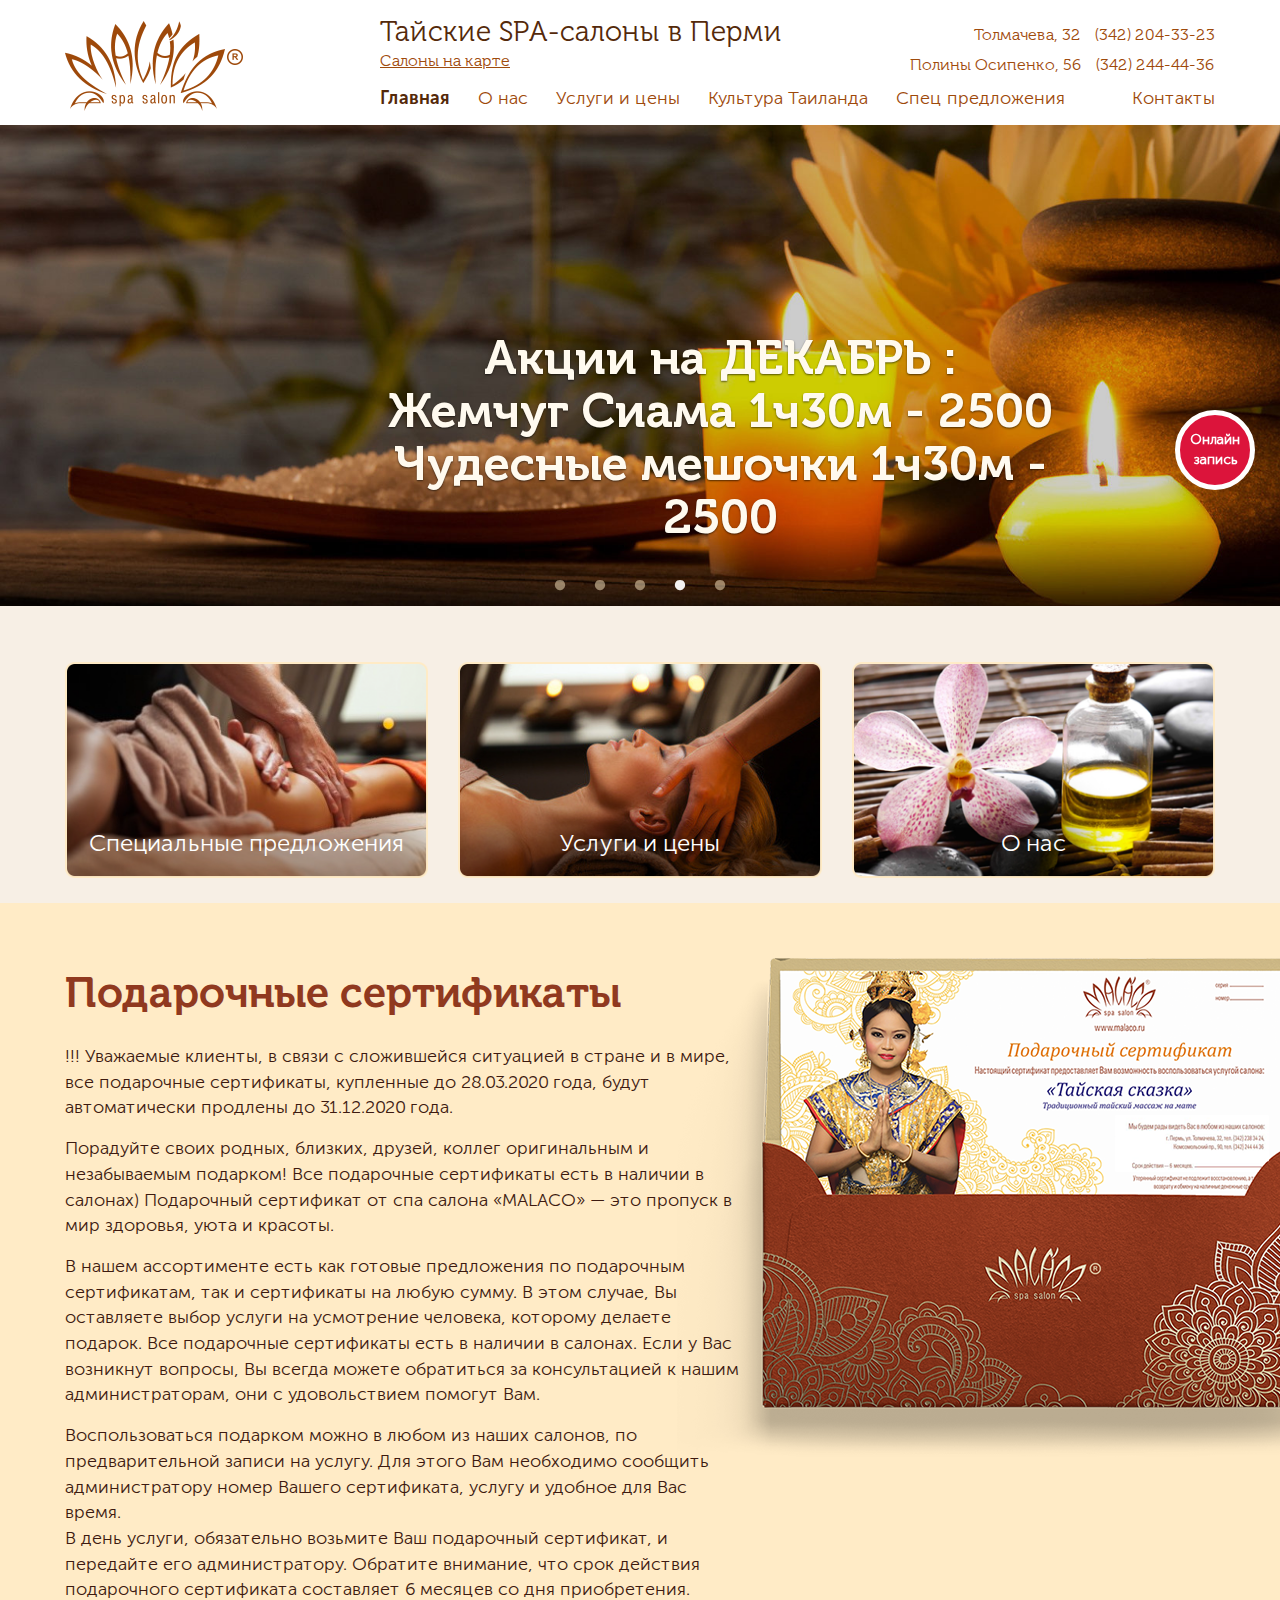
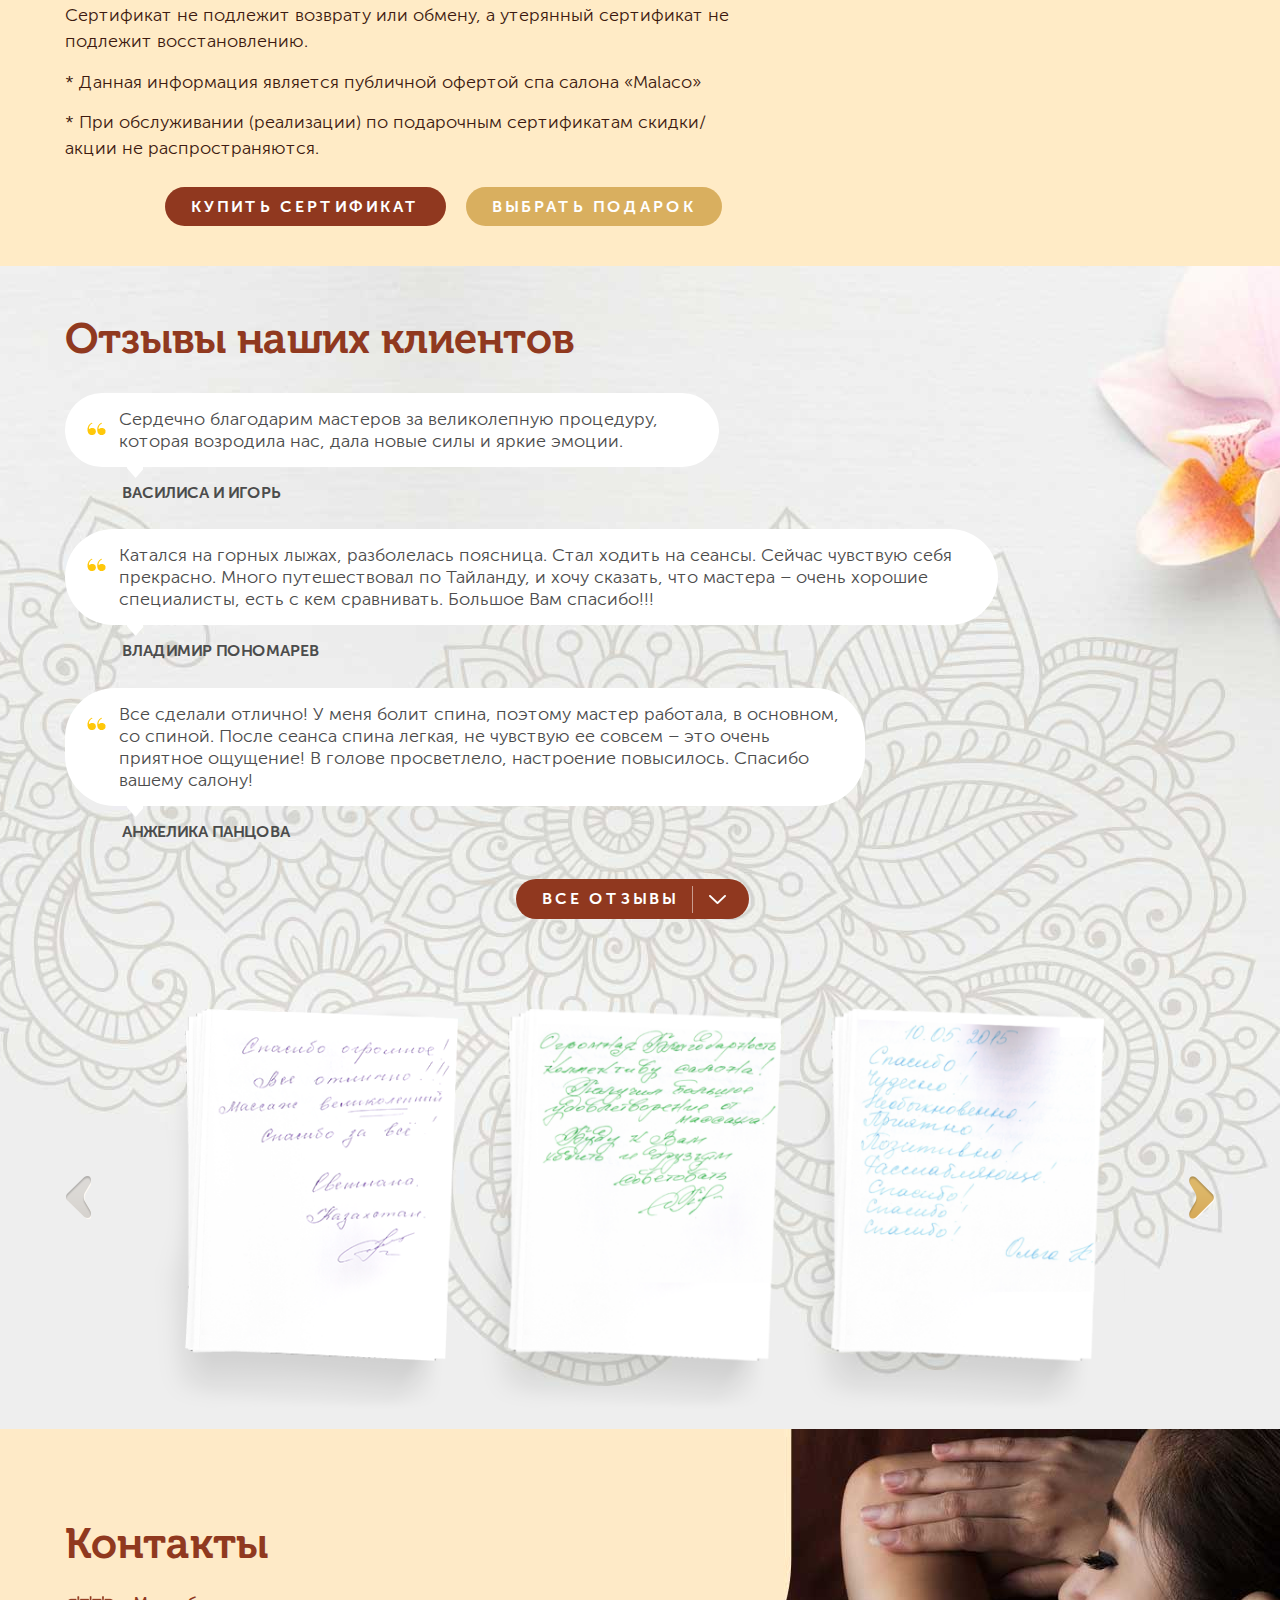
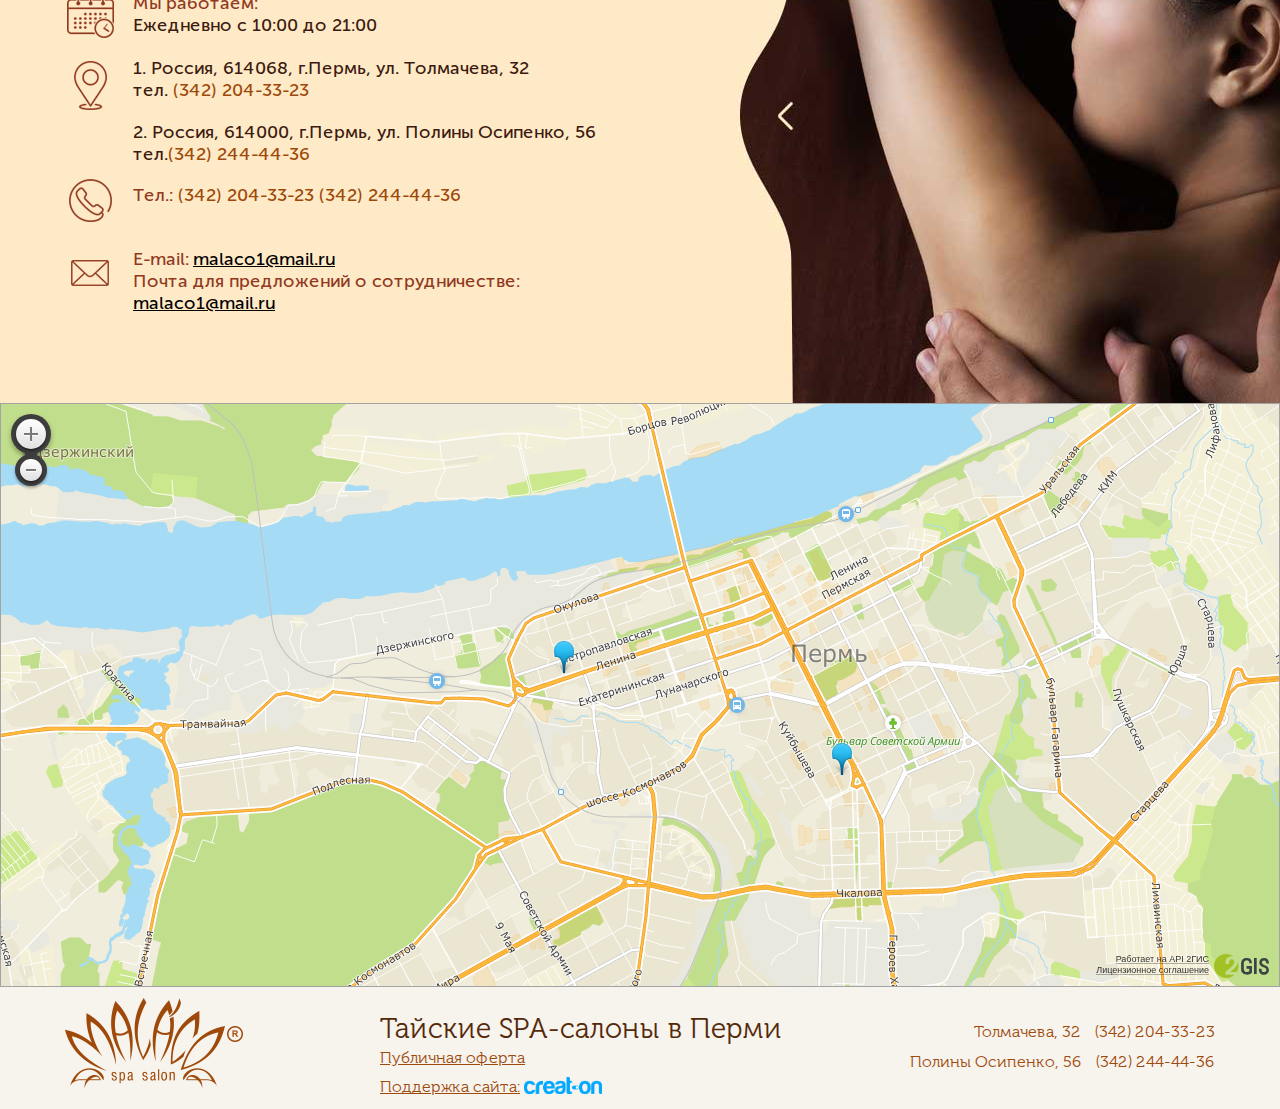
<file: index.html>
<!DOCTYPE html>
<html lang="en" data-scrapbook-source="http://malaco.ru/" data-scrapbook-create="20210202092718873">
<head>
    <meta charset="UTF-8">
	  <meta name="viewport" content="width=device-width, initial-scale=1, maximum-scale=1">
	  <meta name="apple-mobile-web-app-capable" content="yes">
    <meta name="apple-touch-fullscreen" content="yes">
    <meta name="format-detection" content="telephone=no">
    <meta http-equiv="x-rim-auto-match" content="none">
    <meta name="theme-color" content="#395e8c">

    <link rel="icon" href="favicon.ico">

    

    <!-- Bootstrap core CSS -->
    <link href="bootstrap.css" rel="stylesheet">

    <!-- IE10 viewport hack for Surface/desktop Windows 8 bug -->
    <link href="ie10-viewport-bug-workaround.css" rel="stylesheet">
	
	  <link rel="stylesheet" href="bootstrap-select.css">
	
     <link href="ekko-lightbox.min.css" rel="stylesheet">
	 <link rel="stylesheet" type="text/css" href="owl.carousel.css">
   
    <link href="fonts.css" rel="stylesheet">
    <link href="style-1.css" rel="stylesheet">
    <link href="slick-theme.css" rel="stylesheet">
    <link href="slick.css" rel="stylesheet">


    

    <!-- HTML5 shim and Respond.js for IE8 support of HTML5 elements and media queries -->
    <!--[if lt IE 9]>
      <script src="https://oss.maxcdn.com/html5shiv/3.7.3/html5shiv.min.js"></script>
      <script src="https://oss.maxcdn.com/respond/1.4.2/respond.min.js"></script>
    <![endif]-->
	
<!-- This site is optimized with the Yoast SEO plugin v2.3.5 - https://yoast.com/wordpress/plugins/seo/ -->
<title>Malaco - Тайские SPA-салоны в Перми |</title>
<meta name="robots" content="noindex,follow">
<link rel="canonical" href="http://malaco.ru/">
<link rel="next" href="http://malaco.ru/page/2/">
<meta property="og:locale" content="ru_RU">
<meta property="og:type" content="website">
<meta property="og:title" content="Malaco - Тайские SPA-салоны в Перми |">
<meta property="og:url" content="http://malaco.ru">
<meta property="og:site_name" content="Malaco - Тайские SPA-салоны в Перми">
<meta name="twitter:card" content="summary">
<meta name="twitter:title" content="Malaco - Тайские SPA-салоны в Перми |">
<meta name="twitter:domain" content="Malaco - Тайские SPA-салоны в Перми">

<!-- / Yoast SEO plugin. -->

<link rel="dns-prefetch" href="http://s.w.org/">
		
		<style type="text/css">
img.wp-smiley,
img.emoji {
	display: inline !important;
	border: none !important;
	box-shadow: none !important;
	height: 1em !important;
	width: 1em !important;
	margin: 0 .07em !important;
	vertical-align: -0.1em !important;
	background: none !important;
	padding: 0 !important;
}
</style>
<link rel="stylesheet" id="contact-form-7-css" href="styles.css" type="text/css" media="all">


<link rel="https://api.w.org/" href="http://malaco.ru/wp-json/">
<link rel="EditURI" type="application/rsd+xml" title="RSD" href="http://malaco.ru/xmlrpc.php?rsd">
<link rel="wlwmanifest" type="application/wlwmanifest+xml" href="http://malaco.ru/wp-includes/wlwmanifest.xml"> 
<meta name="generator" content="WordPress 4.7.19">
<!-- Google Tag Manager -->

<!-- End Google Tag Manager -->
  <link type="text/css" rel="stylesheet" href="style.css">
</head>

  <body>	
<!-- Google Tag Manager (noscript) -->
<noscript><iframe src="index_1.html" height="0" width="0" style="display:none;visibility:hidden"></iframe></noscript>
<!-- End Google Tag Manager (noscript) -->
  <header>
    <div class="container posrel">
	      <div class="row">
        <div class="col-xs-3">
		<a href=""><img class="logo" src="logo.png" alt=""></a>
		
		</div>
 
    
	        <div class="col-xs-9">
			
			 <div class="header-left text-left">
			<span>Тайские SPA-салоны в Перми</span>
			<a href="#map">Салоны на карте</a>
			  </div>
			
					 <div class="header-right text-right" style="font-size:16px;line-height:30px;">
<!--
			<div><span>Полины Осипенко, 56</span><a class="phone_number" href="tel:+7+7 (342) 255-31-67">+7 (342) 255-31-67</a></div>
    
			  </div>
-->
<div><span>Толмачева, 32</span>
	<a class="phone_number2" href="tel:+73422043323">(342) 204-33-23</a></div>
<div><span>Полины Осипенко, 56</span>
	<a class="phone_number" href="tel:+73422444436">(342) 244-44-36</a></div>
   </div>
    <!-- Fixed navbar -->
    <nav class="navbar navbar-default navbar-fixed-top">


        <!-- Note that the .navbar-collapse and .collapse classes have been removed from the #navbar -->
        <div id="navbar">
<ul class="nav navbar-nav"><li id="menu-item-16" class="menu-item menu-item-type-custom menu-item-object-custom current-menu-item current_page_item menu-item-16 active"><a href="">Главная</a></li>
<li id="menu-item-17" class="menu-item menu-item-type-post_type menu-item-object-page menu-item-17"><a href="http://malaco.ru/o-nas/">О нас</a></li>
<li id="menu-item-20" class="menu-item menu-item-type-taxonomy menu-item-object-category menu-item-20"><a href="http://malaco.ru/category/osnovnye-uslugi/">Услуги и цены</a></li>
<li id="menu-item-19" class="menu-item menu-item-type-post_type menu-item-object-page menu-item-19"><a href="http://malaco.ru/tayskiy-massazh/">Культура Таиланда</a></li>
<li id="menu-item-18" class="menu-item menu-item-type-post_type menu-item-object-page menu-item-18"><a href="http://malaco.ru/specialnye-predlozheniya/">Спец предложения</a></li>
<li id="menu-item-21" class="noactmenu menu-item menu-item-type-custom menu-item-object-custom current-menu-item current_page_item menu-item-21 active"><a href="#contact">Контакты</a></li>
</ul>


        </div><!--/.nav-collapse -->
    
    </nav>
	
	  </div>
	
	  </div>
   </div>
     </header>
     <div class="mobile-menu">
		  	<div class="burger">
		  		<div class="burger__line"></div>
		  		<div class="burger__line"></div>
		  		<div class="burger__line"></div>
		  	</div>
      </div><style>
header .container::before {
  background-image: url("");
  content: "";
  height: 991px;
  left: -21px;
  position: absolute;
  top: 7px;
  width: 921px;
  z-index: 1;
}
</style>

<div id="myCarousel" class="carousel slide">
  <!-- Wrapper for slides -->
  <div class="carousel-inner main-slider slick-initialized slick-slider slick-dotted">

                <div class="slick-list draggable" style="height: 481px;"><div class="slick-track" style="opacity: 1; width: 7200px; transform: translate3d(-4320px, 0px, 0px);"><div class="item slick-slide" style="background-image: url(&quot;11111-1865x623.jpg&quot;); width: 1440px;" data-slick-index="0" aria-hidden="true" tabindex="-1" role="tabpanel" id="slick-slide00" aria-describedby="slick-slide-control00">
        <img src="11111-1865x623.jpg">
	      <div class="carousel-caption">
          <h3>Работает доставка подарочных сертификатов<br>Либо заказ электронных сертификатов </h3>
        </div>
      </div><div class="item slick-slide" style="background-image: url(&quot;Bez-imeni-1-1865x623.jpg&quot;); width: 1440px;" data-slick-index="1" aria-hidden="true" tabindex="-1" role="tabpanel" id="slick-slide01" aria-describedby="slick-slide-control01">
        <img src="Bez-imeni-1-1865x623.jpg">
	      <div class="carousel-caption">
          <h3>Дорогие именинники! <br>Дарим скидку 15% в честь Вашего праздника в течение 3х дней* <br> </h3>
        </div>
      </div><div class="item slick-slide" style="background-image: url(&quot;Bez-imeni-11-1865x623.jpg&quot;); width: 1440px;" data-slick-index="2" aria-hidden="true" tabindex="-1" role="tabpanel" id="slick-slide02" aria-describedby="slick-slide-control02">
        <img src="Bez-imeni-11-1865x623.jpg">
	      <div class="carousel-caption">
          <h3>ПОДАРИ родным и близким<br>Подарочный сертификат к Новому Году<br>от нашего SPA салона</h3>
        </div>
      </div><div class="item slick-slide slick-current slick-active" style="background-image: url(&quot;rA5xbLMqakw-2-1865x623.jpg&quot;); width: 1440px;" data-slick-index="3" aria-hidden="false" tabindex="0" role="tabpanel" id="slick-slide03" aria-describedby="slick-slide-control03">
        <img src="rA5xbLMqakw-2-1865x623.jpg">
	      <div class="carousel-caption">
          <h3>Акции на ДЕКАБРЬ :<br> Жемчуг Сиама 1ч30м - 2500<br>Чудесные мешочки 1ч30м - 2500 <br></h3>
        </div>
      </div><div class="item slick-slide" style="background-image: url(&quot;singapore-232327522-1865x623.jpg&quot;); width: 1440px;" data-slick-index="4" aria-hidden="true" tabindex="-1" role="tabpanel" id="slick-slide04" aria-describedby="slick-slide-control04">
        <img src="singapore-232327522-1865x623.jpg">
	      <div class="carousel-caption">
          <h3> Нежный лотос 1ч30м - 2600<br> Баунти SPA 1ч30м - 2500 <br> </h3>
        </div>
      </div></div></div>
                     
                     
                     
                     
        


  <ul class="slick-dots" style="display: block;" role="tablist"><li class="" role="presentation"><button type="button" role="tab" id="slick-slide-control00" aria-controls="slick-slide00" aria-label="1 of 5" tabindex="-1">1</button></li><li role="presentation" class=""><button type="button" role="tab" id="slick-slide-control01" aria-controls="slick-slide01" aria-label="2 of 5" tabindex="-1">2</button></li><li role="presentation" class=""><button type="button" role="tab" id="slick-slide-control02" aria-controls="slick-slide02" aria-label="3 of 5" tabindex="-1">3</button></li><li role="presentation" class="slick-active"><button type="button" role="tab" id="slick-slide-control03" aria-controls="slick-slide03" aria-label="4 of 5" tabindex="0" aria-selected="true">4</button></li><li role="presentation" class=""><button type="button" role="tab" id="slick-slide-control04" aria-controls="slick-slide04" aria-label="5 of 5" tabindex="-1">5</button></li></ul></div>

  <!-- Left and right controls -->
  <a class="left carousel-control" href="#myCarousel" role="button" data-slide="prev">
    <span class="glyphicon glyphicon-chevron-left" aria-hidden="true"></span>
    <span class="sr-only">Previous</span>
  </a>
  <a class="right carousel-control" href="#myCarousel" role="button" data-slide="next">
    <span class="glyphicon glyphicon-chevron-right" aria-hidden="true"></span>
    <span class="sr-only">Next</span>
  </a>
</div>

<div class="home-block-1">
	 
    <div class="container">




<div class="row">        <div class="col-xs-4">
		
		
			<a class="home-block-1-item" href="http://malaco.ru/specialnye-predlozheniya/">       <img src="block1.png" alt="">
    
			
			<span>Специальные предложения</span>
			</a>
		

		
		</div>
      
       	        <div class="col-xs-4">
		
		
			<a class="home-block-1-item" href="http://malaco.ru/category/osnovnye-uslugi/">       <img src="block2.png" alt="">
    
			
			<span>Услуги и цены</span>
			</a>
		

		
		</div>
      
       	        <div class="col-xs-4">
		
		
			<a class="home-block-1-item" href="http://malaco.ru/o-nas/">       <img src="block3.png" alt="">
    
			
			<span>О нас</span>
			</a>
		

		
		</div>
      
       	</div>
    </div> 
   </div> 
   
   
   
 <div class="home-block-2">
	 
    <div class="container container2">


      <div class="row">
        <div class="col-xs-8 sertText">  
   <h1>Подарочные сертификаты</h1>
   
    <p>!!! Уважаемые клиенты, в связи с сложившейся ситуацией в стране и в мире, все подарочные сертификаты, купленные до 28.03.2020 года, будут автоматически продлены&nbsp;до 31.12.2020 года.</p>
<p>Порадуйте своих родных, близких, друзей, коллег оригинальным и незабываемым подарком! Все подарочные сертификаты есть в наличии в салонах) Подарочный сертификат от спа салона&nbsp;«MALACO» — это пропуск в мир здоровья, уюта и красоты.</p>
<p>В нашем ассортименте есть как готовые предложения по подарочным сертификатам, так и сертификаты на любую сумму. В этом случае, Вы оставляете выбор услуги на усмотрение человека, которому делаете подарок. Все подарочные сертификаты есть в наличии в салонах. Если у Вас возникнут вопросы, Вы всегда можете обратиться за консультацией к нашим администраторам, они с удовольствием помогут Вам.</p>
<p>Воспользоваться подарком можно в любом из наших салонов, по предварительной записи на услугу. Для этого Вам необходимо сообщить администратору номер Вашего сертификата, услугу и удобное для Вас время.<br>
В день услуги, обязательно возьмите Ваш подарочный сертификат, и передайте его администратору. Обратите внимание, что срок действия подарочного сертификата составляет 6 месяцев со дня приобретения. Сертификат не подлежит возврату или обмену, а утерянный сертификат не подлежит восстановлению.</p>
<p>* Данная информация является публичной офертой спа салона «Malaco»</p>
<p>* При обслуживании (реализации) по подарочным сертификатам скидки/акции не распространяются.</p>
    <div class="sertImg-mobile-parent">
        <div class="sertImg-mobile" style="background-image:url(&quot;sert-2-2.png&quot;)"></div>
    </div>
	  <div class="text-center">
      	      <a class="btn btn-my" href="#myModalhome" data-toggle="modal" data-target="#myModalhome">Купить сертификат</a>
                    <a class="btn btn-my2" href="http://malaco.ru/category/osnovnye-uslugi/">Выбрать подарок</a>
          </div>
	  
	  
	</div>
		
		
		
		        <div class="col-xs-4 sertImg">  
   	 <style>
.home-block-2-img::after {
  background-image: url("sert-2-2.png");
  content: "";
  height: 626px;
  overflow: hidden;
  position: absolute;
  right: -270px;
  width: 808px;
  background-repeat: no-repeat;
}
	  </style>
    <div class="home-block-2-img">
	
	
   </div>
   
   		</div>
		
		
		
		
		
		
      </div>

    </div> 
   </div> 
   
   
    <div class="home-block-3" id="id-rev">
	 
    <div class="container">


      <div class="row">
        <div class="col-xs-12"> 
      <h2>Отзывы наших клиентов</h2>
<div class="reviews reviews-3">  
              

     <div class="reviews-item" style="width:654px"> 
	  <span class="text"> 
	Сердечно благодарим мастеров за великолепную процедуру, которая возродила нас, дала новые силы и яркие эмоции.	 </span>
	 	  <span class="name"> 
		 Василиса и Игорь	 </span>
       </div>

 
 

  
           

     <div class="reviews-item" style="width:933px"> 
	  <span class="text"> 
	Катался на горных лыжах, разболелась поясница. Стал ходить на сеансы. Сейчас чувствую себя прекрасно. Много путешествовал по Тайланду, и хочу сказать, что мастера – очень хорошие специалисты, есть с кем сравнивать. Большое Вам спасибо!!!	 </span>
	 	  <span class="name"> 
		 Владимир Пономарев	 </span>
       </div>

 
 

  
           

     <div class="reviews-item" style="width:800px"> 
	  <span class="text"> 
	Все сделали отлично! У меня болит спина, поэтому мастер работала, в основном, со спиной. После сеанса спина легкая, не чувствую ее совсем – это очень приятное ощущение! В голове просветлело, настроение повысилось. Спасибо вашему салону!	 </span>
	 	  <span class="name"> 
		 Анжелика Панцова	 </span>
       </div>

 
 

  
    
 

  
    
 

  
    
 

  
 
</div>
   
   
 <div class="reviews reviews-all">
       
 
    
 
    
 
          

     <div class="reviews-item" style="width:900px"> 
	  <span class="text"> 
	Спасибо огромное за предоставленное удовольствие! Впечатления  отличные, после сеанса такое ощущение как заново родился))). Появилась осанка, которой давно не было). Обязательно вернусь для повторения удовольствия.	 </span>
	 	  <span class="name"> 
		 Юрий	 </span>
       </div>
 
 
          

     <div class="reviews-item" style="width:850px"> 
	  <span class="text"> 
	Месяц назад я вернулась из своего длительного (4 месяца) путешествия в Тайланд. И посещение вашего салона, всколыхнули чувства, эмоции и ощущения поездки!..
Благодарю! За волшебные руки мастеров, звуки и ароматы!	 </span>
	 	  <span class="name"> 
		 Мария Дмитриева	 </span>
       </div>
 
 
          

     <div class="reviews-item" style="width:933px"> 
	  <span class="text"> 
	Сын подарил нам программу «Для любимых родителей». Очень понравилось, состояние абсолютного расслабления. Просто улетаешь в космос. Ощущение легкости и спокойствия. Спасибо большое мастерам.	 </span>
	 	  <span class="name"> 
		 Андрей и Мария	 </span>
       </div>
 
 
 
</div>
  
    <div class="text-center">
      <a class="btn btn-my btn-my-rev btn-my-rev1">Все отзывы</a>
      <a class="btn btn-my btn-my-rev-all btn-my-rev" href="#id-rev" style="display:none">Скрыть отзывы</a>
    </div>
      
    <div class="owl-carousel-wrap">
   
    <div class="owl-carousel owl-theme" style="opacity: 1; display: block;">
         



            <div class="owl-wrapper-outer"><div class="owl-wrapper" style="width: 20026px; left: 0px; display: block;"><div class="owl-item" style="width: 323px;"><div class="item">


    <a href="http://malaco.ru/wp-content/uploads/2016/11/rev3.png" data-gallery="multiimageskar" data-toggle="lightbox"> 

  <img src="rev3.png" alt="">
</a>
            </div></div><div class="owl-item" style="width: 323px;"><div class="item">


    <a href="http://malaco.ru/wp-content/uploads/2016/11/r1-e1480411621925.png" data-gallery="multiimageskar" data-toggle="lightbox"> 

  <img src="r1-292x377.png" alt="">
</a>
            </div></div><div class="owl-item" style="width: 323px;"><div class="item">


    <a href="http://malaco.ru/wp-content/uploads/2016/11/r2-e1480411613824.png" data-gallery="multiimageskar" data-toggle="lightbox"> 

  <img src="r2-292x377.png" alt="">
</a>
            </div></div><div class="owl-item" style="width: 323px;"><div class="item">


    <a href="http://malaco.ru/wp-content/uploads/2016/11/r3-e1480411605864.png" data-gallery="multiimageskar" data-toggle="lightbox"> 

  <img src="r3-292x377.png" alt="">
</a>
            </div></div><div class="owl-item" style="width: 323px;"><div class="item">


    <a href="http://malaco.ru/wp-content/uploads/2016/11/r4-e1480411597173.png" data-gallery="multiimageskar" data-toggle="lightbox"> 

  <img src="r4-292x377.png" alt="">
</a>
            </div></div><div class="owl-item" style="width: 323px;"><div class="item">


    <a href="http://malaco.ru/wp-content/uploads/2016/11/r5-e1480411591332.png" data-gallery="multiimageskar" data-toggle="lightbox"> 

  <img src="r5-292x377.png" alt="">
</a>
            </div></div><div class="owl-item" style="width: 323px;"><div class="item">


    <a href="http://malaco.ru/wp-content/uploads/2016/11/r6-e1480411584396.png" data-gallery="multiimageskar" data-toggle="lightbox"> 

  <img src="r6-292x377.png" alt="">
</a>
            </div></div><div class="owl-item" style="width: 323px;"><div class="item">


    <a href="http://malaco.ru/wp-content/uploads/2016/11/r7-e1480411576347.png" data-gallery="multiimageskar" data-toggle="lightbox"> 

  <img src="r7-292x377.png" alt="">
</a>
            </div></div><div class="owl-item" style="width: 323px;"><div class="item">


    <a href="http://malaco.ru/wp-content/uploads/2016/11/r8-e1480411570797.png" data-gallery="multiimageskar" data-toggle="lightbox"> 

  <img src="r8-292x377.png" alt="">
</a>
            </div></div><div class="owl-item" style="width: 323px;"><div class="item">


    <a href="http://malaco.ru/wp-content/uploads/2016/11/r9-e1480411562253.png" data-gallery="multiimageskar" data-toggle="lightbox"> 

  <img src="r9-292x377.png" alt="">
</a>
            </div></div><div class="owl-item" style="width: 323px;"><div class="item">


    <a href="http://malaco.ru/wp-content/uploads/2016/11/r10-e1480411553625.png" data-gallery="multiimageskar" data-toggle="lightbox"> 

  <img src="r10-292x377.png" alt="">
</a>
            </div></div><div class="owl-item" style="width: 323px;"><div class="item">


    <a href="http://malaco.ru/wp-content/uploads/2016/11/r11-e1480411545413.png" data-gallery="multiimageskar" data-toggle="lightbox"> 

  <img src="r11-292x377.png" alt="">
</a>
            </div></div><div class="owl-item" style="width: 323px;"><div class="item">


    <a href="http://malaco.ru/wp-content/uploads/2016/12/r12.png" data-gallery="multiimageskar" data-toggle="lightbox"> 

  <img src="r12-292x377.png" alt="">
</a>
            </div></div><div class="owl-item" style="width: 323px;"><div class="item">


    <a href="http://malaco.ru/wp-content/uploads/2016/12/r13.png" data-gallery="multiimageskar" data-toggle="lightbox"> 

  <img src="r13-292x377.png" alt="">
</a>
            </div></div><div class="owl-item" style="width: 323px;"><div class="item">


    <a href="http://malaco.ru/wp-content/uploads/2016/12/r14.png" data-gallery="multiimageskar" data-toggle="lightbox"> 

  <img src="r14-292x377.png" alt="">
</a>
            </div></div><div class="owl-item" style="width: 323px;"><div class="item">


    <a href="http://malaco.ru/wp-content/uploads/2016/12/r15.png" data-gallery="multiimageskar" data-toggle="lightbox"> 

  <img src="r15-292x377.png" alt="">
</a>
            </div></div><div class="owl-item" style="width: 323px;"><div class="item">


    <a href="http://malaco.ru/wp-content/uploads/2016/12/r16.png" data-gallery="multiimageskar" data-toggle="lightbox"> 

  <img src="r16-292x377.png" alt="">
</a>
            </div></div><div class="owl-item" style="width: 323px;"><div class="item">


    <a href="http://malaco.ru/wp-content/uploads/2016/12/r17.png" data-gallery="multiimageskar" data-toggle="lightbox"> 

  <img src="r17-292x377.png" alt="">
</a>
            </div></div><div class="owl-item" style="width: 323px;"><div class="item">


    <a href="http://malaco.ru/wp-content/uploads/2016/12/r18.png" data-gallery="multiimageskar" data-toggle="lightbox"> 

  <img src="r18-292x377.png" alt="">
</a>
            </div></div><div class="owl-item" style="width: 323px;"><div class="item">


    <a href="http://malaco.ru/wp-content/uploads/2016/12/r19.png" data-gallery="multiimageskar" data-toggle="lightbox"> 

  <img src="r19-292x377.png" alt="">
</a>
            </div></div><div class="owl-item" style="width: 323px;"><div class="item">


    <a href="http://malaco.ru/wp-content/uploads/2016/12/r20.png" data-gallery="multiimageskar" data-toggle="lightbox"> 

  <img src="r20-292x377.png" alt="">
</a>
            </div></div><div class="owl-item" style="width: 323px;"><div class="item">


    <a href="http://malaco.ru/wp-content/uploads/2016/12/r21.png" data-gallery="multiimageskar" data-toggle="lightbox"> 

  <img src="r21-292x377.png" alt="">
</a>
            </div></div><div class="owl-item" style="width: 323px;"><div class="item">


    <a href="http://malaco.ru/wp-content/uploads/2016/12/r22.png" data-gallery="multiimageskar" data-toggle="lightbox"> 

  <img src="r22-292x377.png" alt="">
</a>
            </div></div><div class="owl-item" style="width: 323px;"><div class="item">


    <a href="http://malaco.ru/wp-content/uploads/2016/12/r23.png" data-gallery="multiimageskar" data-toggle="lightbox"> 

  <img src="r23-292x377.png" alt="">
</a>
            </div></div><div class="owl-item" style="width: 323px;"><div class="item">


    <a href="http://malaco.ru/wp-content/uploads/2016/12/r24.png" data-gallery="multiimageskar" data-toggle="lightbox"> 

  <img src="r24-292x377.png" alt="">
</a>
            </div></div><div class="owl-item" style="width: 323px;"><div class="item">


    <a href="http://malaco.ru/wp-content/uploads/2016/12/r25.png" data-gallery="multiimageskar" data-toggle="lightbox"> 

  <img src="r25-292x377.png" alt="">
</a>
            </div></div><div class="owl-item" style="width: 323px;"><div class="item">


    <a href="http://malaco.ru/wp-content/uploads/2016/12/r26.png" data-gallery="multiimageskar" data-toggle="lightbox"> 

  <img src="r26-292x377.png" alt="">
</a>
            </div></div><div class="owl-item" style="width: 323px;"><div class="item">


    <a href="http://malaco.ru/wp-content/uploads/2016/12/r27.png" data-gallery="multiimageskar" data-toggle="lightbox"> 

  <img src="r27-292x377.png" alt="">
</a>
            </div></div><div class="owl-item" style="width: 323px;"><div class="item">


    <a href="http://malaco.ru/wp-content/uploads/2016/12/r28.png" data-gallery="multiimageskar" data-toggle="lightbox"> 

  <img src="r28-292x377.png" alt="">
</a>
            </div></div><div class="owl-item" style="width: 323px;"><div class="item">


    <a href="http://malaco.ru/wp-content/uploads/2016/12/r29.png" data-gallery="multiimageskar" data-toggle="lightbox"> 

  <img src="r29-292x377.png" alt="">
</a>
            </div></div><div class="owl-item" style="width: 323px;"><div class="item">


    <a href="http://malaco.ru/wp-content/uploads/2016/12/r30.png" data-gallery="multiimageskar" data-toggle="lightbox"> 

  <img src="r30-292x377.png" alt="">
</a>
            </div></div></div></div>




            




            




            




            




            




            




            




            




            




            




            




            




            




            




            




            




            




            




            




            




            




            




            




            




            




            




            




            




            




            



 


       </div>
      <div class="owl-controls">
  <a class="owl-prev disabled">Previous</a>
  <a class="owl-next">Next</a>
</div>



    </div>
   
 
   
   </div>
		
		
		
		
		
		
      </div>

    </div> 
   </div> 
   
   
   
      <div class="home-block-4" id="contact">
	   
    <div class="container">


      <div class="row">
        <div class="col-xs-12"> 
		<div class="home-block-4-contents">
       <div class="home-block-4-content">
      <h2>Контакты</h2>
      <div class="home-block-4-content-item">

	  <div class="home-block-4-content-item-img">  <img src="reg.png" alt=""></div>
 
	  <div class="right-cont-bl"> 
  <span class="right-cont-bl-title"> 
  Мы работаем:<br>
  </span>
    <span class="right-cont-bl-text"> 
  Ежедневно  с 10:00 до 21:00  </span>
	  </div>
	  
	  
	         </div>
			 
			 
			 
<div class="home-block-4-content-item">

	      <div class="home-block-4-content-item-img">  <img src="adres.png" alt="">  </div>
 
	 
<div class="right-cont-bl"> 


    <span class="right-cont-bl-text"> 
 1. Россия, 614068, г.Пермь, ул. Толмачева, 32<br> тел. <a class="phone_number2" href="tel:+73422043323">(342) 204-33-23</a></span>
       <span class="right-cont-bl-text"> 
2. Россия, 614000, г.Пермь, ул. Полины Осипенко, 56<br> тел.<a class="phone_number" href="tel:+73422444436">(342) 244-44-36</a></span>
    
<!--
    <span class="right-cont-bl-text"> 
2. Россия, 614039, г. Пермь, ул. Полины Осипенко, 56<br /> тел.+7 (342) 255-31-67<br /> тел.  +7 (342) 204-33-23 </span>
       <span class="right-cont-bl-text"> 
 </span>
    
-->
	  </div>
	  
	  
	         </div>
			 
			       <div class="home-block-4-content-item home-block-4-content-item2">

	  <div class="home-block-4-content-item-img">  <img src="tel.png" alt=""></div>
   
	  <div class="right-cont-bl"> 
<!-- <span class="right-cont-bl-title right-cont-bl-title2"> 
  Тел.:  </span>
    <span class="right-cont-bl-text"> 
(342) 255-31-66, 204-33-23  </span> -->
  <span class="right-cont-bl-title right-cont-bl-title2"> 
  Тел.:  </span>

<span class="right-cont-bl-text"> 
<a class="phone_number2" href="tel:+73422043323">(342) 204-33-23</a> <a class="phone_number3" href="tel:+73422444436">(342) 244-44-36</a>
</span>
	  </div>
	  
	  
	         </div>
			 
			 
			 
 <div class="home-block-4-content-item home-block-4-content-item3">
	  <div class="home-block-4-content-item-img">  <img src="mail.png" alt=""></div>
   

	  <div class="right-cont-bl"> 
  <span class="right-cont-bl-title"> 
 E-mail:   </span>
    <span class="right-cont-bl-text"> 

 <a href="mailto:malaco1@mail.ru">malaco1@mail.ru</a>  </span>
  
    <span class="right-cont-bl-title"> 
Почта для предложений о сотрудничестве:   </span>
    <span class="right-cont-bl-text"> 
<a href="mailto:malaco1@mail.ru">malaco1@mail.ru</a>  </span>
	  </div>
	  
	  
	         </div>
	  
        </div>
   
     </div>
   
      </div>
		
		
		
      </div>

    </div> 
   </div> 
   
            <div class="home-block-5" id="map">
   
<a class="dg-widget-link" href="http://2gis.ru/perm/profiles/2252328094667880,70000001035546428/center/56.22940063476563,58.00345924168589/zoom/13?utm_medium=widget-source&amp;utm_campaign=firmsonmap&amp;utm_source=bigMap" style="display: none;">Посмотреть на карте Перми</a><iframe frameborder="no" style="border: 1px solid #a3a3a3; box-sizing: border-box;" width="100%" height="584" src="index_2.html"></iframe><noscript>Виджет карты использует JavaScript. Включите его в настройках вашего браузера.</noscript> 
     </div> 
  <footer>
      <div class="container">
	
	      <div class="row">
        <div class="col-xs-3">
		<a href=""><img class="logo" src="logo.png" alt=""></a>
		
		</div>
 
    
	        <div class="col-xs-9">
			
			 <div class="header-left text-left">
			<span>Тайские SPA-салоны в Перми</span>
			<a href="#myModal2" data-toggle="modal" data-target="#myModal2">Публичная оферта</a>
			<a class="dev" href="https://creat-on.ru/" title="Агентство разработки и технической поддержки сайтов" alt="Creat-ON" target="_blank"><div>Поддержка сайта:</div> <img src="Creat-ON.png"></a>
			  </div>
			
					 <div class="header-right text-right" style="font-size:16px;line-height:30px;">
	<div><span>Толмачева, 32</span>
<a class="phone_number" href="tel:+73422043323">(342) 204-33-23</a>
</div>
   <div><span>Полины Осипенко, 56</span>
<a class="phone_number2" href="tel:+73422444436">(342) 244-44-36</a>
</div>
<!--
			<div><span>Полины Осипенко, 56</span><a class="phone_number" href="tel:+7(342) 244-44-36">(342) 244-44-36</a>
</div>
    
-->
			  </div>
   
	
	  </div>
	
	  </div>
   </div>
   </footer>
   <div id="top" style="display: none;"></div>


<!-- Modalhome -->
<div id="myModalhome" class="modal fade" role="dialog">
  <div class="modal-dialog">

    <!-- Modal content-->
    <div class="modal-content">
      <div class="modal-header">
        <button type="button" class="close" data-dismiss="modal">×</button>
       
      </div>
	   <div class="modal-body2">
      <div class="modal-body">
	   <h4 class="modal-title">Купить сертификат</h4>
	         <div class="row">
	      <div class="col-xs-6">
	   
        <p>Введите Ваше имя и телефон, а также способ доставки.
 </p>
          <p>Мы свяжемся с Вами и расскажем о способах оплаты и вариантах доставки сертификата </p>
	  <img src="modal_logo.png" alt="">
	    </div>
		      <div class="col-xs-6">
<div role="form" class="wpcf7" id="wpcf7-f29-o1" lang="ru-RU" dir="ltr">
<div class="screen-reader-response"></div>
<form action="http://malaco.ru/#wpcf7-f29-o1" method="post" class="wpcf7-form" novalidate="novalidate">
<div style="display: none;">
<input type="hidden" name="_wpcf7" value="29">
<input type="hidden" name="_wpcf7_version" value="4.6">
<input type="hidden" name="_wpcf7_locale" value="ru_RU">
<input type="hidden" name="_wpcf7_unit_tag" value="wpcf7-f29-o1">
<input type="hidden" name="_wpnonce" value="c97a2898a3">
</div>
<p><span class="wpcf7-form-control-wrap text-262"><input type="text" name="text-262" value="" size="40" class="wpcf7-form-control wpcf7-text hidden nameserinp" aria-invalid="false"></span>
</p><div class="form-group"><span class="wpcf7-form-control-wrap text-648"><input type="text" name="text-648" value="" size="40" class="wpcf7-form-control wpcf7-text wpcf7-validates-as-required form-control" aria-required="true" aria-invalid="false" placeholder="Введите Ваше имя"></span></div>
<div class="form-group"><span class="wpcf7-form-control-wrap tel-316"><input type="tel" name="tel-316" value="" size="40" class="wpcf7-form-control wpcf7-text wpcf7-tel wpcf7-validates-as-required wpcf7-validates-as-tel form-control" id="phone" aria-required="true" aria-invalid="false" placeholder="Введите Ваш номер"></span></div>
<div class="form-group"><span class="wpcf7-form-control-wrap menu-957"><div class="btn-group bootstrap-select wpcf7-form-control wpcf7-select wpcf7-validates-as-required"><button type="button" class="btn dropdown-toggle btn-default" data-toggle="dropdown" role="button" title="Забрать в салоне"><span class="filter-option pull-left">Забрать в салоне</span>&nbsp;<span class="bs-caret"><span class="caret"></span></span></button><div class="dropdown-menu open" role="combobox"><ul class="dropdown-menu inner" role="listbox" aria-expanded="false"><li data-original-index="0" class="selected"><a tabindex="0" class="" style="" data-tokens="null" role="option" aria-disabled="false" aria-selected="true"><span class="text">Забрать в салоне</span><span class="glyphicon glyphicon-ok check-mark"></span></a></li><li data-original-index="1"><a tabindex="0" class="" style="" data-tokens="null" role="option" aria-disabled="false" aria-selected="false"><span class="text">Доставка курьером</span><span class="glyphicon glyphicon-ok check-mark"></span></a></li></ul></div><select name="menu-957" class="wpcf7-form-control wpcf7-select wpcf7-validates-as-required selectpicker" aria-required="true" aria-invalid="false" tabindex="-98"><option value="Забрать в салоне" selected="selected">Забрать в салоне</option><option value="Доставка курьером">Доставка курьером</option></select></div></span></div>
<p><button type="submit" class="btn btn-default btn-my2">Купить сертификат</button></p>
<div class="wpcf7-response-output wpcf7-display-none"></div></form></div>		
		  </div>
		  </div>

	  
	  </div>
 </div>
    </div>

  </div>
</div>
   









<!-- Modal -->
<div id="myModal" class="modal fade" role="dialog">
  <div class="modal-dialog">

    <!-- Modal content-->
    <div class="modal-content">
      <div class="modal-header">
        <button type="button" class="close" data-dismiss="modal">×</button>
       
      </div>
	   <div class="modal-body2">
      <div class="modal-body">
	   <h4 class="modal-title">Купить сертификат "<span></span>"</h4>
	         <div class="row">
	      <div class="col-xs-6">
	   
        <p>Введите Ваше имя и телефон, а также способ доставки.
 </p>
          <p>Мы свяжемся с Вами и расскажем о способах оплаты и вариантах доставки сертификата </p>
	  <img src="modal_logo.png" alt="">
	    </div>
		      <div class="col-xs-6">
<div role="form" class="wpcf7" id="wpcf7-f29-o2" lang="ru-RU" dir="ltr">
<div class="screen-reader-response"></div>
<form action="http://malaco.ru/#wpcf7-f29-o2" method="post" class="wpcf7-form" novalidate="novalidate">
<div style="display: none;">
<input type="hidden" name="_wpcf7" value="29">
<input type="hidden" name="_wpcf7_version" value="4.6">
<input type="hidden" name="_wpcf7_locale" value="ru_RU">
<input type="hidden" name="_wpcf7_unit_tag" value="wpcf7-f29-o2">
<input type="hidden" name="_wpnonce" value="c97a2898a3">
</div>
<p><span class="wpcf7-form-control-wrap text-262"><input type="text" name="text-262" value="" size="40" class="wpcf7-form-control wpcf7-text hidden nameserinp" aria-invalid="false"></span>
</p><div class="form-group"><span class="wpcf7-form-control-wrap text-648"><input type="text" name="text-648" value="" size="40" class="wpcf7-form-control wpcf7-text wpcf7-validates-as-required form-control" aria-required="true" aria-invalid="false" placeholder="Введите Ваше имя"></span></div>
<div class="form-group"><span class="wpcf7-form-control-wrap tel-316"><input type="tel" name="tel-316" value="" size="40" class="wpcf7-form-control wpcf7-text wpcf7-tel wpcf7-validates-as-required wpcf7-validates-as-tel form-control" id="phone" aria-required="true" aria-invalid="false" placeholder="Введите Ваш номер"></span></div>
<div class="form-group"><span class="wpcf7-form-control-wrap menu-957"><div class="btn-group bootstrap-select wpcf7-form-control wpcf7-select wpcf7-validates-as-required"><button type="button" class="btn dropdown-toggle btn-default" data-toggle="dropdown" role="button" title="Забрать в салоне"><span class="filter-option pull-left">Забрать в салоне</span>&nbsp;<span class="bs-caret"><span class="caret"></span></span></button><div class="dropdown-menu open" role="combobox"><ul class="dropdown-menu inner" role="listbox" aria-expanded="false"><li data-original-index="0" class="selected"><a tabindex="0" class="" style="" data-tokens="null" role="option" aria-disabled="false" aria-selected="true"><span class="text">Забрать в салоне</span><span class="glyphicon glyphicon-ok check-mark"></span></a></li><li data-original-index="1"><a tabindex="0" class="" style="" data-tokens="null" role="option" aria-disabled="false" aria-selected="false"><span class="text">Доставка курьером</span><span class="glyphicon glyphicon-ok check-mark"></span></a></li></ul></div><select name="menu-957" class="wpcf7-form-control wpcf7-select wpcf7-validates-as-required selectpicker" aria-required="true" aria-invalid="false" tabindex="-98"><option value="Забрать в салоне" selected="selected">Забрать в салоне</option><option value="Доставка курьером">Доставка курьером</option></select></div></span></div>
<p><button type="submit" class="btn btn-default btn-my2">Купить сертификат</button></p>
<div class="wpcf7-response-output wpcf7-display-none"></div></form></div>		
		  </div>
		  </div>

	  
	  </div>
 </div>
    </div>

  </div>
</div>
   
<!-- Modal2 -->
<div id="myModal2" class="modal fade" role="dialog">
  <div class="modal-dialog">

    <!-- Modal content-->
    <div class="modal-content">
      <div class="modal-header">
        <button type="button" class="close" data-dismiss="modal">×</button>
       
      </div>
	   <div class="modal-body2">
      <div class="modal-body">
	   <h4 class="modal-title">Публичная оферта</h4>

       <p style="text-align: center;"><strong>ПУБЛИЧНАЯ ОФЕРТА</strong></p>
<p style="text-align: center;">РОССИЙСКАЯ ФЕДЕРАЦИЯ</p>
<p>&nbsp;</p>
<p>Настоящий документ в соответствии со статьёй 437 Гражданского кодекса Российской Федерации является официальным предложением (публичной офертой) Индивидуального предпринимателя Киселевой Юлии Юрьевны (ОГРН 309590335800028; ИНН 590310295517; место нахождения: Российская Федерация, город Пермь, ул. Малкова, д. 26, кв. 9), именуемого в дальнейшем «<strong>ИСПОЛНИТЕЛЬ</strong>» неопределённому кругу лиц заключить договор об оказании&nbsp; услуг (далее по тексту настоящий документ именуется Офертой, Публичной Офертой), и содержит все существенные условия оказания услуг, предоставляемые Исполнителем, а также определяет права и обязанности, ответственность Сторон настоящей Оферты. Условия настоящей Оферты могут быть приняты любым лицом, имеющим намерение воспользоваться Услугами, предоставляемыми Исполнителем, путём присоединения к Оферте полностью.</p>
<p>&nbsp;</p>
<p style="text-align: left;"><strong>1. ТЕРМИНЫ И ОПРЕДЕЛЕНИЯ</strong></p>
<p><strong>ИСПОЛНИТЕЛЬ </strong>— Индивидуальный предприниматель Киселева Юлия Юрьевна (ОГРН 309590335800028; ИНН 590310295517; место нахождения: Российская Федерация, город Пермь, ул. Малкова, д. 26, кв. 9), оказывающее лично и/или с привлечение третьих лиц&nbsp; услуги неограниченному кругу Потребителей;</p>
<p><strong>ПОКУПАТЕЛЬ</strong> – физическое или юридическое лицо, действующее в соответствии с законодательством Российской Федерации, принявшее и присоединившееся в полном объёме к Оферте, получившее право воспользоваться услугами Исполнителя на условиях, установленных настоящей Офертой;</p>
<p><strong>ПОТРЕБИТЕЛЬ</strong> – физическое лицо, которому непосредственно оказываются услуги Исполнителем (его партнёрами). Потребитель и Покупатель как физические лица могут являться одним и тем же лицом по смыслу настоящей Оферты.</p>
<p><strong>АКЦЕПТ </strong>– действия Покупателя, устанавливающие принятие условий настоящей Оферты и заключения договора об оказании услуг путём внесения платы Исполнителю за &nbsp;услуги по цене, указанной в соответствующем подарочном сертификате/ абонементе, выдаваемой Покупателю Исполнителем в качестве подтверждения принятия условий настоящей Оферты и заключения договора об оказании услуг.</p>
<p><strong>Подарочный сертификат/ абонемент </strong>– бумажный сертификат, изготовленный Исполнителем и передаваемый Покупателю в момент совершения последним Акцепта настоящей Оферты, содержащая уникальный идентификационный номер и серию, и предоставляющий Покупателю или Потребителю право воспользоваться услугами Исполнителя на условиях, изложенных в настоящей Оферте. Подарочный сертификат/ абонемент номинирует сумму, на которую Покупатель и/или Получатель услуг может воспользоваться услугами Исполнителя по их стоимости. Номинальный размер подарочного сертификата/ абонемента соответствует цене, уплаченной Покупателем за услуги. При утрате, порче и/или краже билет восстановлению не подлежит, а также не подлежит возврату и обмену на наличные денежные средства.</p>
<p><strong>УСЛУГИ </strong>– различные виды услуг, оказываемые Исполнителем для Потребителя. Наименование, количество, объём и иные характеристики и особенности оказываемых Исполнителем услуг отражаются на официальном сайте Исполнителя, что признаётся Приложением к настоящей Оферте.</p>
<p><strong>СТОИМОСТЬ УСЛУГ </strong>– услуги оказываются по цене, соответствующей номиналу подарочного сертификата/ абонемента, и устанавливается Исполнителем в одностороннем порядке, с обязательным отражением данной информации на сайте Исполнителя, витрине торгового размещения (представительства) Исполнителя в точках продаж, подарочных сертификатов/абонементов, выдаваемых Покупателю.</p>
<p>&nbsp;</p>
<p style="text-align: left;"><strong>2. ПРЕДМЕТ ОФЕРТЫ (ДОГОВОРА ОБ ОКАЗАНИИ УСЛУГ)</strong></p>
<p style="text-align: left;">2.1. По условиям настоящей Оферты Исполнитель обязан своими силами оказать услуги Потребителям, на основании приобретённых Покупателем подарочных сертификатов/абонементов.</p>
<p style="text-align: left;">2.2. Перечень услуг, их объём и содержание, а также иные характеристики, устанавливаются Исполнителем в Приложениях к настоящей Оферте, которые выдаются Покупателю при акцепте Оферты, в виде брошюр, прикладываемых к подарочному сертификату/ абонементу. Кроме этого, информация об услугах размещается Исполнителем на своём официальном сайте и соответствует всем Приложениям к подарочным сертификатам/ абонементам, продаваемым Покупателям.</p>
<p>&nbsp;</p>
<p><strong>3. УСЛОВИЯ И ПОРЯДОК ОКАЗАНИЯ УСЛУГ</strong></p>
<p>3.1. Определившись с выбором услуги, которую хотел бы получить или передать Потребителю, либо выбором программ услуг, из которой Потребитель самостоятельно выберет конкретную услугу, Покупатель, посредством акцепта настоящей Оферты, приобретает подарочный сертификат/ абонемент по номиналу выбранной услуги, а Исполнитель обязан выдать подарочный сертификат/ абонемент с информацией о выбранной услуге или комплексе услуг.</p>
<p>3.2. Для непосредственного получения услуги, Потребитель должен осуществить запись (заказ на оказание услуги), что предполагает совершение следующих действий:</p>
<ul>
<li>Позвонить Исполнителю (его уполномоченным представителям) по номеру телефона: +7(342) 244-44-36; +7(342) 238-34-24 и сообщить номер подарочного сертификата/ абонемента, на основании которого осуществляется запись на услугу;</li>
<li>Если подарочный сертификат/ абонемент приобретался на программу услуг или на сумму — сообщить Исполнителю о своём выборе конкретной услуги из числа услуг, представленных программой по приобретённому подарочному сертификату/ абонементу;</li>
<li>Согласовать с представителем Исполнителя наименование, дату, место, время, продолжительность услуги, и иным условиям, имеющим значение для оказания выбранной услуги;</li>
</ul>
<p>3.3. Перед началом оказания услуги, Потребитель должен выполнить следующее:</p>
<ul>
<li>Явиться к месту оказания услуг без опозданий, в виде и состоянии, соответствующим условиям оказания выбранной услуги и требованиям Исполнителя;</li>
<li>Предъявить и передать представителю Исполнителя подарочный сертификат/ абонемент на получение услуги.</li>
</ul>
<p>3.4. С момента получения Исполнителем подарочного сертификата/ абонемента от Потребителя, услуга должна быть оказана в объёме и на условиях, соответствующих настоящей Оферте и приложениям к ней.</p>
<p>3.5. Срок, в течение которого Потребителю должна быть оказана услуга, определяется самим Потребителем при согласовании с Исполнителем даты и времени оказания услуги, но не может превышать 6 (Шести) месяцев с даты приобретения подарочного сертификата/ абонемента (акцепта настоящей Оферты). Продолжительность оказания услуги (время) отражается в соответствующем приложении к настоящей Оферте.</p>
<p>Согласованные ранее дата и время оказания услуг могут быть изменены (перенесены) по инициативе каждой из Сторон (Исполнитель, Потребитель), если данное изменение имеет обязательное заблаговременное (не позднее одного календарного дня до даты оказания услуги) согласование между этими же Сторонами. При этом, изменения даты и времени оказания услуг не могут быть заявлены более 3 (Трёх) раз каждой из Сторон. Сторона, нарушившее условие о количестве переносов признаётся виновной нарушении исполнении обязательств по договору.</p>
<p>3.6. Услуги, оказываемые Исполнителем по настоящей Оферте, могут иметь ограничения по таким показателям как возраст, вес, рост, состояние здоровья Потребителя и т.п., а также сопровождаться особенностями порядка оказания услуг. Все ограничения и особенности услуг отражены в соответствующих приложениях и доступны для ознакомления Потребителями через информацию, размещённую на сайте Исполнителя</p>
<p>3.7. Условия, при которых Исполнитель вправе отказаться от оказания услуг по настоящей Оферте:</p>
<ul>
<li>если будет выявлено, что Потребитель представил Исполнителю или партнёру Исполнителя поддельный подарочный сертификат/ абонемент для получения услуги;</li>
<li>физическое или психическое состояние Потребителя на момент оказания услуги не соответствует требованиям безопасности оказания услуг, и/или сопряжено с возможностью получить увечье или нанести вред здоровью;</li>
<li>выявление у Потребителя состояния опьянения, и/или поведение Потребителя является вызывающим или неадекватным;</li>
<li>в иных случаях, когда по роду оказываемых услуг Потребитель не соблюдает требования Исполнителя, а также нарушает нормы действующего законодательства Российской Федерации</li>
</ul>
<p>&nbsp;</p>
<p><strong>4. ПРАВА И ОБЯЗАННОСТИ ПОТРЕБИТЕЛЯ</strong></p>
<p>4.1. Потребитель обязан использовать полученный от Исполнителя (или Покупателя) подарочный сертификат/ абонемент в соответствии с их назначением, обеспечивать его сохранность, соблюдать порядок и условия записи по подарочному сертификату/ абонементу для получения услуги.</p>
<p>4.2. Потребитель обязан соблюдать порядок и правила оказания услуг, самостоятельно контролировать состояние требований к Потребителю, предъявляемых Исполнителем для оказания услуг, своевременно и в надлежащем состоянии являться к месту оказания услуг.</p>
<p>4.3. Потребитель обязан добросовестно относиться к договорённостям с Исполнителем, не злоупотреблять правом на переносы дат и времени оказания услуг, учитывать возрастание загруженности на получение услуг Исполнителя в выходные и праздничные дни, заблаговременно извещать Исполнителя обо всех изменениях, затрагивающих условия оказания услуг Исполнителем.</p>
<p>4.4. Потребитель обязан осуществлять доплату стоимости услуг, если выбранная к оказанию услуга была заменена по согласованию с Исполнителем на другую, имеющую большую стоимость, либо в случаях, когда за нарушение условий настоящей Оферты к Потребителю были применены меры ответственности в виде уменьшения размера номинальной стоимости подарочного сертификата/ абонемента, а Потребитель имеет намерение воспользоваться выбранной услугой.</p>
<p>4.5. Потребитель имеет иные права и несёт дополнительные обязанности, прямо не предусмотренные настоящей Офертой, но установленные законодательством Российской Федерации, в том числе Законом «О защите прав потребителей».</p>
<p>&nbsp;</p>
<p><strong>5. ПРАВА И ОБЯЗАННОСТИ ИСПОЛНИТЕЛЯ</strong></p>
<p>5.1. Исполнитель обязан передать Покупателю в момент акцепта настоящей Оферты подарочный сертификат/ абонемент, соответствующие уплаченной за них суммы и выбранной услуги и/или комплекса услуг.</p>
<p>5.2. Исполнитель обязан провести первичный инструктаж по выбранным услугам и/или комплекса услуг, и довести до сведения Покупателя информацию, необходимую для получения услуг. С момента акцепта Покупателем настоящей Оферты, Стороны признают, что Покупатель ознакомлен с условиями и порядком оказания услуг.</p>
<p>5.3. Исполнитель обязан согласовывать дату и время оказания услуг, при соблюдении Потребителем порядка изменения даты и времени оказания услуг, осуществлять их перенос на новые сроки, обеспечить и исполнить оказание услуг, выбранных и согласованных Потребителем, в порядке и в объёме, предусмотренных условиями настоящей Оферты.</p>
<p>5.4. Исполнитель обязан обеспечить безопасность оказываемых услуг.</p>
<p>5.5. Исполнитель вправе самостоятельно в одностороннем порядке изменять наименование, объём, наполняемость и стоимость услуг, оказываемых Потребителям, извещая последних о произошедших изменениях через свой официальный сайт в сети Интернет, а также через письменные распоряжения Индивидуального предпринимателя Киселевой Юлии Юрьевны. При этом, если дата и время услуг, согласованны между Потребителем и Исполнителем до даты внесения изменений по настоящему пункту, Исполнитель оказывает услуги в том объёме и на тех условиях, которые были предоставлены Потребителю изначально, при акцепте настоящей Оферты.</p>
<p>5.6. Исполнитель вправе удержать из оплаты стоимости подарочного сертификата/ абонмента сумму, не превышающую 70% от покупной цены, в случае, если Потребитель не воспользовался услугой Исполнителя и не известил об этом в порядке, изложенном в настоящей Оферте, Исполнителя, в согласованное Сторонами время и дату оказания услуг. Последствием данного обстоятельства является возмещение Потребителем Исполнителю расходов по бронированию (резервированию) времени, места, необходимого оборудования и работников для оказания услуги.</p>
<p>5.7. Исполнитель вправе отказать Потребителю в оказании услуги в случаях, установленных действующим законодательством Российской Федерации, а также настоящей Офертой.</p>
<p>5.8. Исполнитель вправе доводить до сведения Покупателей и Потребителей информацию об услугах, их стоимости, изменениях и иных обстоятельствах, которые должны быть представлены Потребителю (Покупателю) в соответствии с действующим законодательством Российской Федерации и условиями настоящей Оферты, любым из следующих способов:</p>
<ul>
<li>Путём размещения информации на Сайте Исполнителя;</li>
<li>Путем письменных распоряжений Индивидуального предпринимателя Киселевой Юлии Юрьевны;</li>
<li>Путём размещения информации в средствах массовой информации (в том числе электронных);</li>
<li>Путём размещения информации в рекламных сообщениях и информационных материалах;</li>
<li>Путём доведения до сведения Потребителя (Покупателя) любым иным способом, в том числе посредством смс-сообщений или сообщений, направляемых по электронной почте.</li>
</ul>
<p>&nbsp;</p>
<p><strong>6. ОТВЕТСТВЕННОСТЬ СТОРОН</strong></p>
<p>6.1. Потребитель самостоятельно несёт ответственность за сохранность подарочного сертификата/ абонемента, выполнение правил и техники безопасности при получении услуги.</p>
<p>6.2. Потребитель, в случае нарушения условий о порядке записи по подарочному сертификату/ абонементу и получении услуги, в том числе порядка переноса дат и времени оказания Исполнителем услуг (а равно опоздание в согласованное время и подобные нарушения), что предусмотрено разделом 3 настоящей Оферты, несёт ответственность в виде уплаты Исполнителю штрафа в размере 50% (Пятьдесят процентов) от стоимости услуг (номинала подарочного сертификата/ абонемента).</p>
<p>6.3. За нарушение правил оказания услуг, при непосредственном их получении Потребитель несёт ответственность в виде уплаты штрафа в размере 50% (Пятьдесят процентов) от стоимости услуг (номинала подарочного сертификата/ абонемента). Данный пункт применяется в том числе при отказе Исполнителя от оказания услуг, согласно условиям, изложенным в пунктах 3.7. и 5.7. настоящей Оферты.</p>
<p>6.4. При причинении вреда и/или ущерба имуществу Исполнителя (либо его Партнёров), Потребитель обязан возместить все расходы, которые понёс Исполнитель (его Партнёры) в ходе восстановления имущества и имущественных прав.</p>
<p>6.5. Исполнитель несёт ответственность за своевременность оказания услуги в виде уплаты пени Потребителю по его запросу, в порядке и размере, определённом Законом «О защите прав потребителей».</p>
<p>6.6. Стороны несут всю полноту ответственности за нарушение норм действующего законодательства Российской Федерации в соответствии с действующими законодательными актами на территории России.</p>
<p>&nbsp;</p>
<p><strong>7. ОБСТОЯТЕЛЬСТВА НЕПРЕОДОЛИМОЙ СИЛЫ</strong></p>
<p>7.1. Ни Исполнитель, ни Потребитель не несут ответственности за неисполнение или ненадлежащее исполнение условий Оферты, если оно было обусловлено обстоятельствами непреодолимой силы (форс-мажор), то есть чрезвычайными обстоятельствами, возникновение, изменение и/или прекращение которых не зависит от воли Сторон.</p>
<p>7.2. Сторона, не имеющая возможности исполнить условия Оферты вследствие обстоятельств форс-мажора, обязана уведомить об этом другую сторону немедленно любым доступным способом.</p>
<p>&nbsp;</p>
<p><strong>8. ОБРАБОТКА ПЕРСОНАЛЬНЫХ ДАННЫХ</strong></p>
<p>8.1. Настоящим Потребитель (Покупатель) дает свое согласие на обработку Исполнителем своих персональных данных (включая их получение от Потребителя и/или от любых третьих лиц, с учетом требований действующего законодательства Российской Федерации) и подтверждает, что, давая такое согласие, он действует своей волей и в своем интересе. Согласие дается Потребителем для целей заключения с Исполнителем Оферты, любых иных договоров и их дальнейшего исполнения, принятия решений или совершения иных действий, порождающих юридические последствия в отношении Потребителя или других лиц, предоставления Потребителю информации об оказываемых Исполнителем услугах и распространяется на следующую информацию: фамилия, имя, отчество, реквизиты документа, удостоверяющего личность Потребителя, адрес, телефон, e-mail Потребителя (далее — «Персональные данные»).</p>
<p>8.2. Согласие, указанное в пункте 8.1. настоящей Оферты, дается Потребителем Исполнителю до истечения сроков хранения соответствующей информации или документов, содержащих вышеуказанную информацию, определяемых в соответствии с законодательством Российской Федерации, после чего может быть отозвано путем направления Потребителю соответствующего письменного уведомления Исполнителя не менее чем за 3 (три) месяца до момента отзыва согласия.</p>
<p>8.3. Согласие, указанное в пункте 8.1. настоящей Оферты, предоставляется на осуществление любых действий в отношении Персональных данных Потребителя, которые необходимы или желаемы для достижения указанных выше целей, включая, без ограничения: сбор, систематизацию, накопление, хранение, уточнение (обновление, изменение), использование, обезличивание, блокирование, уничтожение, а также осуществление любых иных действий с Персональными данными Потребителя с учетом действующего законодательства Российской Федерации.</p>
<p>8.4. Обработка Персональных данных осуществляется Исполнителем с применением следующих основных способов (но, не ограничиваясь ими): хранение, запись на электронные носители и их хранение, составление перечней, маркировка.</p>
<p>&nbsp;</p>
<p><strong>9. ПОРЯДОК ВСТУПЛЕНИЯ В СИЛУ, ВНЕСЕНИЯ ИЗМЕНЕНИЙ В ОФЕРТУ. СРОК ДЕЙСТВИЯ ОФЕРТЫ</strong></p>
<p>9.1. В соответствии с пунктом 1 статьи 433 и пунктом 3 статьи 438 Гражданского Кодекса Российской Федерации (ГК РФ), безусловным принятием (акцептом) условий Оферты считается осуществление любым Покупателем действия по приобретению подарочного сртификата/ абонемента на оказание услуг.</p>
<p>9.2. Изменение Оферты возможно Исполнителем в одностороннем порядке. Измененные условия Оферты становятся обязательными для Потребителей и для иных лиц, имеющих намерение получать Услуги, предоставляемые Исполнителем с момента, указанного Исполнителем, но не ранее размещения информации об изменениях в Оферту на Сайте Исполнителя.</p>
<p>9.3. Информирование об изменении Оферты осуществляется Исполнителем любым из способов, указанных в пункте 5.8. настоящей Оферты.</p>
<p>9.4. Потребитель и Исполнитель могут прекратить действие Оферты в любой момент по соглашению Сторон, при условии оплаты Потребителем фактически оказанных Услуг.</p>
<p>9.5. Исполнитель вправе передать свои права и обязанности, изложенные в Оферте полностью или частично третьему лицу.</p>
<p>9.6. Оферта вводится в действие с « 1&nbsp;» января&nbsp;2008 года и действует в течение неопределенного срока. Со дня введения в действие Оферты ранее действовавшая публичная оферта Оператора прекращает свое действие.</p>
<p>&nbsp;</p>
<p><strong>10. ПОРЯДОК РАЗРЕШЕНИЯ РАЗНОГЛАСИЙ</strong></p>
<p>10.1. В случае возникновения разногласий, Стороны решают спорные обстоятельства путём переговоров и обменом письмами (претензиями).</p>
<p>10.2. Срок рассмотрения претензии Потребителя составляет не более 60 (шестьдесят) календарных дней с момента получения претензии.</p>
<p>10.3. В случае если после соблюдения претензионного порядка, возникшие разногласия не были разрешены, Стороны передают спор на рассмотрение в суд, в порядке и в соответствии с нормами действующего законодательства Российской Федерации.</p>
<p>&nbsp;</p>
<p><strong>11. ПРОЧИЕ УСЛОВИЯ</strong></p>
<p>11.1. Дополнительная информация об Исполнителе, предоставляемых им Услугах, их стоимости размещается на Сайте Исполнителя.</p>
<p>11.2. Потребитель (Покупатель) понимает и согласен с тем, что любая информация, которая стала известна Исполнителю о Потребителе (Покупателе) в связи с исполнением обязательств в рамках Оферты, может быть использована Исполнителем в маркетинговых целях, в том числе для проведения мероприятий. В случае отказа Потребителя (Покупателя) от использования информации о нем в целях, указанных в настоящем пункте, Потребитель (Покупатель) направляет Исполнителю соответствующее письменное заявление.</p>
<p>11.3. Все заявления, уведомления, претензии, сообщения в адрес Исполнителя должны направляться Потребителем в письменной форме с использованием курьерской почты или заказным письмом с уведомлением о вручении, если иной порядок их направления специально не предусмотрен условиями Оферты.</p>
<p>11.4. По вопросам, неурегулированным Офертой, Стороны руководствуются действующим законодательством РФ.</p>
<p>&nbsp;</p>
<table width="651">
<tbody>
<tr>
<td width="651"><strong>АДРЕС И РЕКВИЗИТЫ ИСПОЛНИТЕЛЯ</strong>:<p></p>
<p><strong>Индивидуальный предприниматель</strong></p>
<p><strong>Киселева Юлия Юрьевна</strong></p>
<p>ОГРН&nbsp; 309590335800028</p>
<p>ИНН 590310295517</p>
<p><em>Юридический и почтовый адрес</em>: 614087, Россия, Пермь, ул. Малкова, д. 26, кв. 9. Телефон +7 (342) 244-44-36; +7 (342) 238-34-24.</p></td>
</tr>
</tbody>
</table>
	  </div>
 </div>
    </div>

  </div>
</div>



<!-- Modal3 -->
<div id="myModal3" class="modal fade" role="dialog">
  <div class="modal-dialog">

    <!-- Modal content-->
    <div class="modal-content">
      <div class="modal-header">
        <button type="button" class="close" data-dismiss="modal">×</button>
       
      </div>
	   <div class="modal-body2">
      <div class="modal-body">
	   <h4 class="modal-title"></h4>

   <div class="modal-text"></div>
	  </div>
 </div>
    </div>

  </div>
</div>




    <!-- Bootstrap core JavaScript
    ================================================== -->
    <!-- Placed at the end of the document so the pages load faster -->
    
	
	  
	
	
	

	    
    
    <!-- IE10 viewport hack for Surface/desktop Windows 8 bug -->
    
  


    


<div id="arnica-holder">
	<div>
		<div class="arnica-text">Онлайн<br>запись</div>
	</div>
</div>





<div class="arnica-layer arnica-layer-hide" style="z-index: 100001"></div><div class="arnica-widget-wrapper arnica-widget-wrapper-hide arnica-widget-wrapper-center" style="display:none; z-index: 100002"><div id="arnica-preloader"><div id="arnica-loader"></div></div></div>

<noscript><div><img src="46654374.gif" style="position:absolute; left:-9999px;" alt=""></div></noscript>
</body>
</html>
</file>
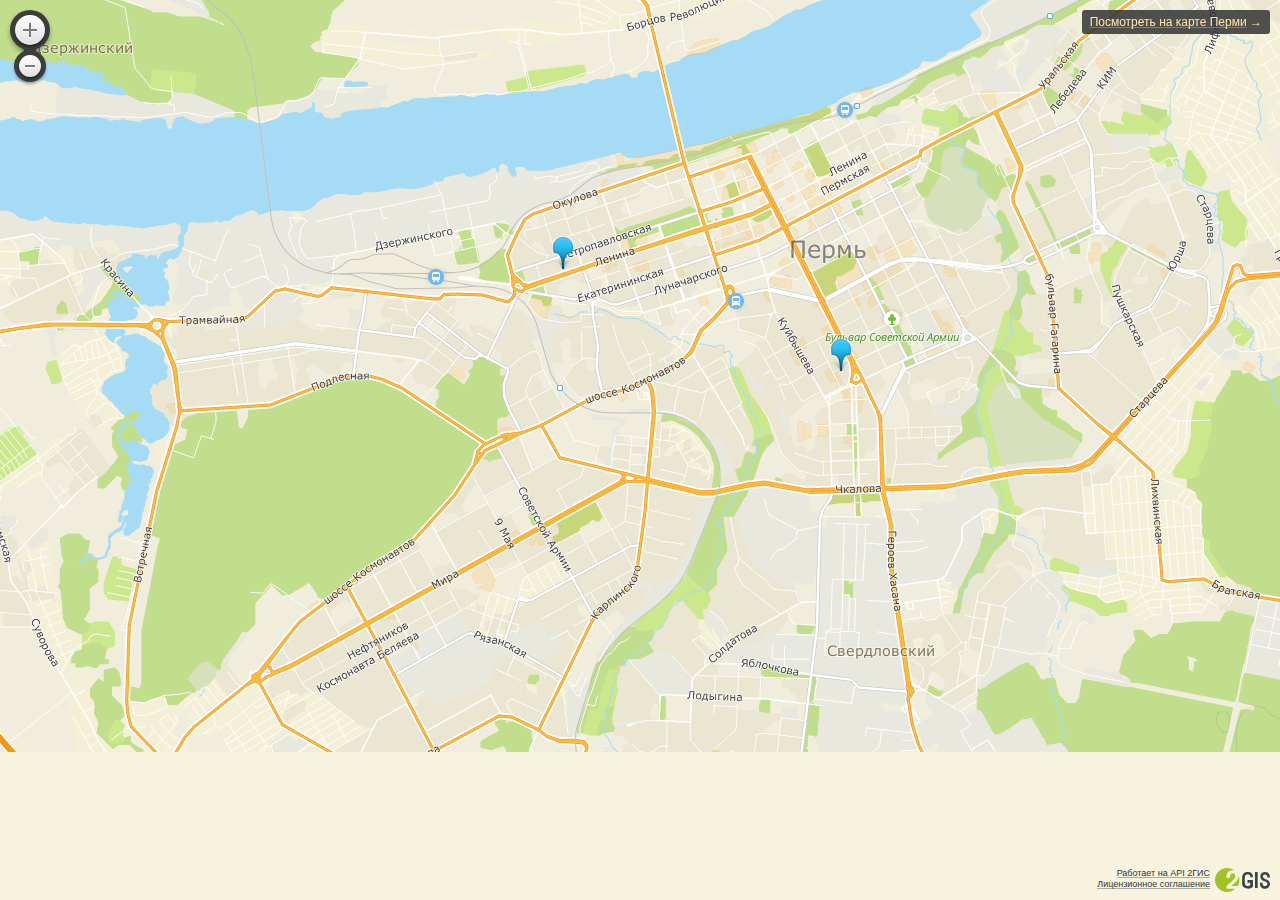
<file: index_2.html>
<!DOCTYPE html>
<html class="layout" data-scrapbook-source="http://widgets.2gis.com/widget?type=firmsonmap&amp;options=%7B%22pos%22%3A%7B%22lat%22%3A58.00345924168589%2C%22lon%22%3A56.22940063476563%2C%22zoom%22%3A13%7D%2C%22opt%22%3A%7B%22city%22%3A%22perm%22%7D%2C%22org%22%3A%222252328094667880%2C70000001035546428%22%7D" data-scrapbook-create="20210202092718873">
<head>
<meta charset="UTF-8"><!--[if gt IE 9]><!--><link rel="stylesheet" type="text/css" href="firmsonmap.css"><!--<![endif]--><!--[if IE 9]><link rel="stylesheet" href="/assets/db4caf0d6011/firmsonmap.ie9.css"><![endif]--><!--[if lte IE 8]><link rel="stylesheet" href="/assets/db4caf0d6011/firmsonmap.ie8.css"><![endif]--><style type="text/css">/*
 Maps api created at 2GIS. Build on Leaflet.
 (c) 2013-2016, 2GIS
*/

.leaflet-image-layer,.leaflet-layer,.leaflet-map-pane canvas,.leaflet-map-pane svg,.leaflet-marker-icon,.leaflet-marker-shadow,.leaflet-pane,.leaflet-tile,.leaflet-tile-container,.leaflet-zoom-box{position:absolute;left:0;top:0}.leaflet-container{overflow:hidden;outline:0;font:12px/1.5 "Helvetica Neue",Arial,Helvetica,sans-serif}.leaflet-marker-icon,.leaflet-marker-shadow,.leaflet-tile{-webkit-user-select:none;-ms-user-select:none;user-select:none;-webkit-user-drag:none}.leaflet-safari .leaflet-tile{image-rendering:-webkit-optimize-contrast}.leaflet-safari .leaflet-tile-container{width:1600px;height:1600px;-webkit-transform-origin:0 0}.leaflet-marker-icon,.leaflet-marker-shadow{display:block}.leaflet-container .leaflet-marker-pane img,.leaflet-container .leaflet-overlay-pane svg,.leaflet-container .leaflet-tile-pane img,.leaflet-container img.leaflet-image-layer{max-width:none!important}.leaflet-container.leaflet-touch-zoom{-ms-touch-action:pan-x pan-y;touch-action:pan-x pan-y}.leaflet-container.leaflet-touch-drag{-ms-touch-action:pinch-zoom}.leaflet-container.leaflet-touch-drag.leaflet-touch-drag{-ms-touch-action:none;touch-action:none}.leaflet-tile{-webkit-filter:inherit;filter:inherit;visibility:hidden}.leaflet-tile-loaded{visibility:inherit}.leaflet-zoom-box{width:0;height:0;-webkit-box-sizing:border-box;box-sizing:border-box;z-index:800;border:2px dotted #38f;background:rgba(255,255,255,.5)}.leaflet-overlay-pane svg{-moz-user-select:none}.leaflet-pane{z-index:400}.leaflet-tile-pane{z-index:200}.leaflet-overlay-pane{z-index:400}.leaflet-shadow-pane{z-index:500}.leaflet-marker-pane{z-index:600}.leaflet-tooltip-pane{z-index:650}.leaflet-popup-pane{z-index:700}.leaflet-map-pane canvas{z-index:100}.leaflet-map-pane svg{z-index:200}.leaflet-vml-shape{width:1px;height:1px}.lvml{behavior:url("");display:inline-block;position:absolute}.leaflet-control{position:relative;z-index:800;pointer-events:visiblePainted;pointer-events:auto;float:left;clear:both}.leaflet-bottom,.leaflet-top{position:absolute;z-index:1000;pointer-events:none}.leaflet-top{top:0}.leaflet-right{right:0}.leaflet-bottom{bottom:0}.leaflet-left{left:0}.leaflet-right .leaflet-control{float:right;margin-right:10px}.leaflet-top .leaflet-control{margin-top:10px}.leaflet-bottom .leaflet-control{margin-bottom:10px}.leaflet-left .leaflet-control{margin-left:10px}.leaflet-fade-anim .leaflet-tile{will-change:opacity}.leaflet-fade-anim .leaflet-popup{opacity:0;-webkit-transition:opacity .2s linear;transition:opacity .2s linear}.leaflet-fade-anim .leaflet-map-pane .leaflet-popup{opacity:1}.leaflet-zoom-animated{-webkit-transform-origin:0 0;-ms-transform-origin:0 0;transform-origin:0 0}.leaflet-zoom-anim .leaflet-zoom-animated{will-change:transform;-webkit-transition:-webkit-transform .25s cubic-bezier(0,0,.25,1);transition:-webkit-transform .25s cubic-bezier(0,0,.25,1);transition:transform .25s cubic-bezier(0,0,.25,1);transition:transform .25s cubic-bezier(0,0,.25,1),-webkit-transform .25s cubic-bezier(0,0,.25,1)}.leaflet-pan-anim .leaflet-tile,.leaflet-zoom-anim .leaflet-tile{-webkit-transition:none;transition:none}.leaflet-zoom-anim .leaflet-zoom-hide{visibility:hidden}.leaflet-interactive{cursor:pointer}.leaflet-grab{cursor:-webkit-grab;cursor:-moz-grab}.leaflet-crosshair,.leaflet-crosshair .leaflet-interactive{cursor:crosshair}.leaflet-control,.leaflet-popup-pane{cursor:auto}.leaflet-dragging .leaflet-grab,.leaflet-dragging .leaflet-grab .leaflet-interactive,.leaflet-dragging .leaflet-marker-draggable{cursor:move;cursor:-webkit-grabbing;cursor:-moz-grabbing}.leaflet-image-layer,.leaflet-marker-icon,.leaflet-marker-shadow,.leaflet-pane>svg path,.leaflet-tile-container{pointer-events:none}.leaflet-image-layer.leaflet-interactive,.leaflet-marker-icon.leaflet-interactive,.leaflet-pane>svg path.leaflet-interactive{pointer-events:visiblePainted;pointer-events:auto}.leaflet-container a{color:#0078A8}.leaflet-container a.leaflet-active{outline:orange solid 2px}.leaflet-bar{-webkit-box-shadow:0 1px 5px rgba(0,0,0,.65);box-shadow:0 1px 5px rgba(0,0,0,.65);border-radius:4px}.leaflet-bar a,.leaflet-bar a:hover{background-color:#fff;border-bottom:1px solid #ccc;width:26px;height:26px;line-height:26px;display:block;text-align:center;text-decoration:none;color:#000}.leaflet-bar a,.leaflet-control-layers-toggle{background-position:50% 50%;background-repeat:no-repeat;display:block}.leaflet-bar a:hover{background-color:#f4f4f4}.leaflet-bar a:first-child{border-top-left-radius:4px;border-top-right-radius:4px}.leaflet-bar a:last-child{border-bottom-left-radius:4px;border-bottom-right-radius:4px;border-bottom:none}.leaflet-bar a.leaflet-disabled{cursor:default;background-color:#f4f4f4;color:#bbb}.leaflet-touch .leaflet-bar a{width:30px;height:30px;line-height:30px}.leaflet-control-zoom-in,.leaflet-control-zoom-out{font:700 18px 'Lucida Console',Monaco,monospace;text-indent:1px}.leaflet-control-zoom-out{font-size:20px}.leaflet-touch .leaflet-control-zoom-in{font-size:22px}.leaflet-touch .leaflet-control-zoom-out{font-size:24px}.leaflet-control-layers{-webkit-box-shadow:0 1px 5px rgba(0,0,0,.4);box-shadow:0 1px 5px rgba(0,0,0,.4);background:#fff;border-radius:5px}.leaflet-control-layers-toggle{background-image:url("");width:36px;height:36px}.leaflet-retina .leaflet-control-layers-toggle{background-image:url("");background-size:26px 26px}.leaflet-touch .leaflet-control-layers-toggle{width:44px;height:44px}.leaflet-control-layers .leaflet-control-layers-list,.leaflet-control-layers-expanded .leaflet-control-layers-toggle{display:none}.leaflet-control-layers-expanded .leaflet-control-layers-list{display:block;position:relative}.leaflet-control-layers-expanded{padding:6px 10px 6px 6px;color:#333;background:#fff}.leaflet-control-layers-scrollbar{overflow-y:scroll;padding-right:5px}.leaflet-control-layers-selector{margin-top:2px;position:relative;top:1px}.leaflet-control-layers label{display:block}.leaflet-control-layers-separator{height:0;border-top:1px solid #ddd;margin:5px -10px 5px -6px}.leaflet-default-icon-path{background-image:url("")}.leaflet-container .leaflet-control-attribution{background:#fff;background:rgba(255,255,255,.7);margin:0}.leaflet-control-attribution,.leaflet-control-scale-line{padding:0 5px;color:#333}.leaflet-control-attribution a{text-decoration:none}.leaflet-control-attribution a:hover{text-decoration:underline}.leaflet-container .leaflet-control-attribution,.leaflet-container .leaflet-control-scale{font-size:11px}.leaflet-left .leaflet-control-scale{margin-left:5px}.leaflet-bottom .leaflet-control-scale{margin-bottom:5px}.leaflet-control-scale-line{border:2px solid #777;border-top:none;line-height:1.1;padding:2px 5px 1px;font-size:11px;white-space:nowrap;overflow:hidden;-webkit-box-sizing:border-box;box-sizing:border-box;background:#fff;background:rgba(255,255,255,.5)}.leaflet-control-scale-line:not(:first-child){border-top:2px solid #777;border-bottom:none;margin-top:-2px}.leaflet-control-scale-line:not(:first-child):not(:last-child){border-bottom:2px solid #777}.leaflet-touch .leaflet-bar,.leaflet-touch .leaflet-control-attribution,.leaflet-touch .leaflet-control-layers{-webkit-box-shadow:none;box-shadow:none}.leaflet-touch .leaflet-bar,.leaflet-touch .leaflet-control-layers{border:2px solid rgba(0,0,0,.2);background-clip:padding-box}.leaflet-popup{position:absolute;text-align:center}.dg-schedule__string,.leaflet-popup-content-wrapper,[class^=dg-] caption,[class^=dg-] th{text-align:left}.leaflet-popup-tip-container{width:40px;position:absolute;left:50%;margin-left:-20px;overflow:hidden;pointer-events:none}.leaflet-popup-tip{width:17px;height:17px;padding:1px;margin:-10px auto 0;-webkit-transform:rotate(45deg);-ms-transform:rotate(45deg);transform:rotate(45deg)}.leaflet-popup-content-wrapper,.leaflet-popup-tip{background:#fff;color:#333;-webkit-box-shadow:0 3px 14px rgba(0,0,0,.4);box-shadow:0 3px 14px rgba(0,0,0,.4)}.leaflet-container a.leaflet-popup-close-button{border:none;font:16px/14px Tahoma,Verdana,sans-serif;color:#c3c3c3;text-decoration:none;background:0 0}.leaflet-container a.leaflet-popup-close-button:hover{color:#999}.leaflet-oldie .leaflet-popup-content-wrapper{zoom:1}.leaflet-oldie .leaflet-popup-tip{width:24px;margin:0 auto;-ms-filter:"progid:DXImageTransform.Microsoft.Matrix(M11=0.70710678, M12=0.70710678, M21=-0.70710678, M22=0.70710678)";filter:progid:DXImageTransform.Microsoft.Matrix(M11=.70710678, M12=.70710678, M21=-.70710678, M22=.70710678)}.leaflet-oldie .leaflet-popup-tip-container{margin-top:-1px}.leaflet-oldie .leaflet-control-layers,.leaflet-oldie .leaflet-control-zoom,.leaflet-oldie .leaflet-popup-content-wrapper,.leaflet-oldie .leaflet-popup-tip{border:1px solid #999}.leaflet-div-icon{background:#fff;border:1px solid #666}.leaflet-tooltip{position:absolute;padding:6px;background-color:#fff;border:1px solid #fff;border-radius:3px;color:#222;white-space:nowrap;-webkit-user-select:none;-ms-user-select:none;user-select:none;pointer-events:none;-webkit-box-shadow:0 1px 3px rgba(0,0,0,.4);box-shadow:0 1px 3px rgba(0,0,0,.4)}.leaflet-tooltip.leaflet-clickable{cursor:pointer;pointer-events:auto}.leaflet-tooltip-bottom:before,.leaflet-tooltip-left:before,.leaflet-tooltip-right:before,.leaflet-tooltip-top:before{position:absolute;pointer-events:none;border:6px solid transparent;background:0 0;content:""}.leaflet-tooltip-bottom{margin-top:6px}.leaflet-tooltip-top{margin-top:-6px}.leaflet-tooltip-bottom:before,.leaflet-tooltip-top:before{left:50%;margin-left:-6px}.leaflet-tooltip-top:before{bottom:0;margin-bottom:-12px;border-top-color:#fff}.leaflet-tooltip-bottom:before{top:0;margin-top:-12px;margin-left:-6px;border-bottom-color:#fff}.leaflet-tooltip-left{margin-left:-6px}.leaflet-tooltip-right{margin-left:6px}.leaflet-tooltip-left:before,.leaflet-tooltip-right:before{top:50%;margin-top:-6px}.leaflet-tooltip-left:before{right:0;margin-right:-12px;border-left-color:#fff}.leaflet-tooltip-right:before{left:0;margin-left:-12px;border-right-color:#fff}[class^=dg-],[class^=dg-]:after,[class^=dg-]:before{-webkit-box-sizing:content-box;box-sizing:content-box;margin:0;padding:0;vertical-align:baseline;font-weight:inherit;font-style:inherit;font-size:1em;font-family:inherit;line-height:1.2}[class^=dg-]>[class^=dg-]:last-child{margin-bottom:0}[class^=dg-] abbr,[class^=dg-] fieldset,[class^=dg-] img{border:0}[class^=dg-] blockquote,[class^=dg-] q{quotes:none}[class^=dg-] blockquote:after,[class^=dg-] blockquote:before,[class^=dg-] q:after,[class^=dg-] q:before{content:'';content:none}[class^=dg-] ol,[class^=dg-] ul{list-style:none}[class^=dg-] table{border-spacing:0;border-collapse:collapse}[class^=dg-] td,[class^=dg-] th{vertical-align:middle}[class^=dg-] button::-moz-focus-inner,[class^=dg-] input::-moz-focus-inner{padding:0;border:0}.dg-label{position:absolute;top:0;left:0;max-width:none;max-height:none;width:300px;-webkit-user-select:none;-ms-user-select:none;user-select:none}.dg-label__content{display:inline-block;overflow:hidden;padding:3px 7px;min-width:30px;max-width:300px;width:auto;border-width:1px;border-style:solid;border-radius:2px;vertical-align:top;font-size:12px;border-color:#323232;border-color:rgba(50,50,50,.85);background:#323232;background:rgba(50,50,50,.85);color:#ffd26e}.leaflet-top .dg-label_name_location-error{top:5px}.leaflet-right .dg-label_name_location-error{right:40px;left:auto;text-align:right}.leaflet-bottom .dg-label_name_location-error{top:4px}.leaflet-left .dg-label_name_location-error{left:40px}.leaflet-popup{margin-bottom:0}.leaflet-popup-tip-container{height:0}.leaflet-popup-content-wrapper{overflow:hidden;padding:0;min-width:60px;min-height:50px;border:0;border-radius:3px;background:0 0;-webkit-box-shadow:none;box-shadow:none;color:#e6e6e6;font-size:14px;-webkit-transition:opacity ease-out .2s,max-height ease-out .2s,height ease-out .2s;transition:opacity ease-out .2s,max-height ease-out .2s,height ease-out .2s;-webkit-transform-origin:50% 100%;-ms-transform-origin:50% 100%;transform-origin:50% 100%;background-color:rgba(50,50,50,.9)}.leaflet-popup-content-wrapper:before{float:right;width:30px;height:17px;content:''}.leaflet-popup-content{position:relative;margin:16px;width:auto;line-height:1.4}.leaflet-popup a{outline:0}.leaflet-popup-content p{margin:0}.leaflet-popup-scrolled{overflow:visible;border:0}.leaflet-popup-inner{position:relative;z-index:0}.leaflet-popup_show_true{-webkit-transition:opacity ease-in-out .2s,height ease-out .2s,-webkit-transform ease-in-out .2s;transition:opacity ease-in-out .2s,height ease-out .2s,-webkit-transform ease-in-out .2s;transition:transform ease-in-out .2s,opacity ease-in-out .2s,height ease-out .2s;transition:transform ease-in-out .2s,opacity ease-in-out .2s,height ease-out .2s,-webkit-transform ease-in-out .2s;-webkit-transform:scale(1);-ms-transform:scale(1);transform:scale(1)}.leaflet-popup_show_false{opacity:0!important;-webkit-transition:all ease-in-out .1s;transition:all ease-in-out .1s;-webkit-transform:scale(.2);-ms-transform:scale(.2);transform:scale(.2)}.leaflet-popup_preloader_true{width:384px;height:52px}.leaflet-map-pane .leaflet-popup-tip-container{position:absolute;top:auto;bottom:0;left:50%;margin-left:-29px;width:58px;height:47px;background-repeat:no-repeat;-webkit-transform:translateY(47px);-ms-transform:translateY(47px);transform:translateY(47px);pointer-events:none}.leaflet-popup-tip{display:none}.leaflet-popup-tip-container_svg{background-repeat:no-repeat;background-image:url("");background-position:50% 95%;background-size:36px 12px}.leaflet-retina .leaflet-popup-tip-container_svg{background-image:url("")}.leaflet-container a.leaflet-popup-close-button{position:absolute;top:3px;right:3px;z-index:1;overflow:hidden;padding:0;width:30px;height:30px;text-align:center;font-weight:400;font-size:18px;line-height:30px;cursor:pointer}.no-touch .leaflet-container a.leaflet-popup-close-button:hover{border-radius:2px;-webkit-transition:all .2s;transition:all .2s;background-color:#222;-webkit-box-shadow:0 1px 3px rgba(0,0,0,.5);box-shadow:0 1px 3px rgba(0,0,0,.5)}.leaflet-container a.leaflet-popup-close-button:active{color:#777}.leaflet-container a.leaflet-popup-close-button:after{position:absolute;z-index:2;content:'';top:-3px;right:-5px;width:40px;height:40px}.leaflet-popup-tip-container_image{background-repeat:no-repeat;background-image:url("")}.leaflet-map-pane .leaflet-popup-tip-container_svg{fill:rgba(50,50,50,.9)}.dg-wrapper{position:relative;overflow:hidden}.dg-scroller{height:100%;overflow-y:scroll;border:0}.dg-scroller::-webkit-scrollbar{width:0}.dg-scroller__bar{z-index:1;right:0;background:#999}.dg-scroller__bar_h{bottom:2px;height:8px}.dg-header__title{width:100%;margin:0;-webkit-box-sizing:border-box;box-sizing:border-box;background:#999}.dg-header__title_state_fixed{position:absolute;z-index:1}.dg-scroller_hidden_true{overflow:auto}.dg-scroller__wrapper{position:relative;overflow:hidden}.dg-scroller__bar-wrapper{position:absolute;top:18px;right:3px;bottom:4px;width:7px;border-radius:5px}.dg-scroller_hidden_true .dg-scroller__bar-wrapper{visibility:hidden}.dg-popup__header+.dg-popup__container-wrapper .dg-scroller__bar-wrapper{top:4px}.dg-scroller__bar{position:absolute;min-height:20px;width:7px;border-radius:3px;pointer-events:auto}.leaflet-popup-scrolled .dg-popup__footer:before,.leaflet-popup-scrolled .dg-popup__header:after{display:block;width:100%;height:1px;content:''}.scroller__bar-wrapper .scroller__bar{background-color:#665b4f}.scroller__bar-wrapper:hover .scroller__bar{background-color:#897a6b}.dg-popup__container{margin:0}.leaflet-popup-scrolled .dg-popup__container{padding:8px 14px 8px 0}.dg-popup__header{position:relative;padding-bottom:12px}.leaflet-popup-scrolled .dg-popup__header:after{position:relative;top:12px}.dg-popup__footer{position:relative;bottom:0;overflow:hidden}.dg-popup_hidden_true{display:none}.leaflet-popup-scrolled .dg-popup__footer:before,.leaflet-popup-scrolled .dg-popup__header:after{border-bottom:1px solid #636363;background-color:#494949}.dg-control-round{position:relative;padding:5px;width:30px;height:30px;border-radius:50%;cursor:default}.dg-control-round__icon{position:relative;display:block;width:30px;height:30px;border-radius:50%;background-color:#f0f0f0;background-image:-webkit-gradient(linear,left top,left bottom,color-stop(0,#fff),to(#e0e0e0));background-image:-webkit-linear-gradient(top,#fff 0,#e0e0e0 100%);background-image:linear-gradient(to bottom,#fff 0,#e0e0e0 100%);color:#2b2a29;text-align:center;text-decoration:none;text-shadow:0 1px 0 #fff;font-size:22px;line-height:30px;cursor:pointer}.no-touch .dg-control-round__icon:hover{background-color:#f5f5f5;background-image:-webkit-gradient(linear,left top,left bottom,color-stop(0,#ebebeb),to(#fff));background-image:-webkit-linear-gradient(top,#ebebeb 0,#fff 100%);background-image:linear-gradient(to bottom,#ebebeb 0,#fff 100%)}.dg-control-round__icon:active,.dg-control-round__icon_state_active,.no-touch .dg-control-round__icon:active{background-color:#ebebeb;background-image:-webkit-gradient(linear,left top,left bottom,color-stop(0,#d6d6d6),to(#fff));background-image:-webkit-linear-gradient(top,#d6d6d6 0,#fff 100%);background-image:linear-gradient(to bottom,#d6d6d6 0,#fff 100%)}.leaflet-touch .dg-control-round__icon:before{position:absolute;top:-10px;right:-15px;bottom:-10px;left:-15px;content:''}.dg-control-round_is-hidden_true{display:none}.dg-control-round{background-color:#3d3d3d;-webkit-box-shadow:0 3px 5px 0 rgba(0,0,0,.3);box-shadow:0 3px 5px 0 rgba(0,0,0,.3)}.dg-control-round__icon{-webkit-box-shadow:0 2px 2px 0 rgba(0,0,0,.4);box-shadow:0 2px 2px 0 rgba(0,0,0,.4)}.no-touch .dg-control-round__icon:hover{-webkit-box-shadow:inset 0 1px #fff,0 0 0 1px rgba(0,0,0,.3),0 1px 0 1px rgba(0,0,0,.4);box-shadow:inset 0 1px #fff,0 0 0 1px rgba(0,0,0,.3),0 1px 0 1px rgba(0,0,0,.4)}.dg-control-round__icon:active,.dg-control-round__icon_state_active,.no-touch .dg-control-round__icon:active{-webkit-box-shadow:inset 0 1px 1px 1px rgba(0,0,0,.2),0 0 0 1px rgba(0,0,0,.3),0 -1px 1px 0 #000;box-shadow:inset 0 1px 1px 1px rgba(0,0,0,.2),0 0 0 1px rgba(0,0,0,.3),0 -1px 1px 0 #000}.leaflet-disabled .dg-control-round__icon,.leaflet-disabled .dg-control-round__icon:active,.no-touch .leaflet-disabled .dg-control-round__icon:hover{background-image:none;cursor:default;background-color:#b8b8b8;-webkit-box-shadow:none;box-shadow:none}.dg-museum{position:absolute;top:0;left:0;right:0;z-index:1500;padding:4px 5px 8px;background:#333;color:#fff;opacity:.97;text-align:center}.dg-museum-browser{position:relative;top:4px;display:inline-block;width:16px;height:16px;margin:0 4px;background:url("") left top no-repeat}.dg-museum__chrome{background-position:0 0}.dg-museum__chrome:hover{background-position:0 -16px}.dg-museum__firefox{background-position:-16px 0}.dg-museum__firefox:hover{background-position:-16px -16px}.dg-museum__safari{background-position:-32px 0}.dg-museum__safari:hover{background-position:-32px -16px}.dg-museum__opera{width:15px;background-position:-48px 0}.dg-museum__opera:hover{background-position:-48px -16px}.dg-museum__ie{width:17px;background-position:-63px 0}.dg-museum__ie:hover{background-position:-63px -16px}.dg-museum__close{display:inline-block;margin:0 4px;width:9px;height:9px;background:url("") top left no-repeat;cursor:pointer}.dg-museum__close:hover{opacity:.6}.leaflet-container{z-index:0;background:#f7f3df;cursor:default}.leaflet-container:-webkit-full-screen{width:100%!important;height:100%!important}.leaflet-container:-ms-fullscreen{width:100%!important;height:100%!important}.leaflet-container:fullscreen{width:100%!important;height:100%!important}.leaflet-dragging,.leaflet-dragging .leaflet-clickable,.leaflet-dragging .leaflet-container{cursor:move}.leaflet-control a,.leaflet-control a:focus{outline:0!important}.leaflet-container .leaflet-control-attribution{background-color:transparent;-webkit-box-shadow:none;box-shadow:none}.dg-customization__marker{background-repeat:no-repeat}.dg-customization__marker:before{position:absolute;top:0;left:0;width:100%;height:100%;background-image:inherit;background-size:contain;background-repeat:no-repeat;-webkit-transition:opacity ease-in-out .2s,-webkit-transform ease-in-out .2s;transition:opacity ease-in-out .2s,-webkit-transform ease-in-out .2s;transition:opacity ease-in-out .2s,transform ease-in-out .2s;transition:opacity ease-in-out .2s,transform ease-in-out .2s,-webkit-transform ease-in-out .2s;-webkit-transform:scale(1,1);-ms-transform:scale(1,1);transform:scale(1,1);-webkit-transform-origin:50% 100%;-ms-transform-origin:50% 100%;transform-origin:50% 100%}.dg-customization__marker_type_mushroom{background-repeat:no-repeat;background-image:url("DGCustomization__marker.png");background-size:22px 34px;width:22px;height:34px;-webkit-transform-origin:50% 100%;-ms-transform-origin:50% 100%;transform-origin:50% 100%;-webkit-animation:dg-customization__show-marker .2s;animation:dg-customization__show-marker .2s}.leaflet-retina .dg-customization__marker_type_mushroom{background-image:url("")}.dg-customization__marker_type_mushroom:focus{outline:0}.no-touch .dg-customization__marker_type_mushroom:hover{background-repeat:no-repeat;background-image:url("DGCustomization__markerHover.png");background-size:22px 34px}.leaflet-retina .no-touch .dg-customization__marker_type_mushroom:hover{background-image:url("")}.dg-customization__marker_type_mushroom:active,.no-touch .dg-customization__marker_type_mushroom:active{background-repeat:no-repeat;background-image:url("DGCustomization__markerActive.png");background-size:22px 34px}.leaflet-retina .dg-customization__marker_type_mushroom:active,.leaflet-retina .no-touch .dg-customization__marker_type_mushroom:active{background-image:url("")}@-webkit-keyframes dg-customization__show-marker{from{opacity:0}to{opacity:1}}@keyframes dg-customization__show-marker{from{opacity:0}to{opacity:1}}.dg-customization__marker_appear{background-position:999px}.dg-customization__marker_appear:before{content:''}.dg-customization__marker_disappear{background-position:999px;pointer-events:none}.dg-customization__marker_disappear:before{visibility:hidden;content:'';opacity:0;-webkit-transform:scale(1.2,1.8);-ms-transform:scale(1.2,1.8);transform:scale(1.2,1.8);-webkit-animation:dg-customization__marker-to-callout .2s;animation:dg-customization__marker-to-callout .2s}@-webkit-keyframes dg-customization__marker-to-callout{0%{visibility:visible;opacity:1;-webkit-transform:scale(1,1);transform:scale(1,1)}100%{visibility:visible;opacity:0;-webkit-transform:scale(1.2,1.8);transform:scale(1.2,1.8)}}@keyframes dg-customization__marker-to-callout{0%{visibility:visible;opacity:1;-webkit-transform:scale(1,1);transform:scale(1,1)}100%{visibility:visible;opacity:0;-webkit-transform:scale(1.2,1.8);transform:scale(1.2,1.8)}}.dg-dragging-false{touch-action:auto;-ms-touch-action:auto}.dg-zoom{width:40px;height:74px}.dg-zoom__in{position:absolute;top:0;left:0}.leaflet-touch .dg-zoom__in:before{position:absolute;top:-5px;right:-10px;bottom:0;left:-10px;content:''}.dg-zoom__in:after{position:absolute;right:0;bottom:-1px;left:0;z-index:-1;margin:auto;width:12px;height:2px;-webkit-box-shadow:0 0 3px 2px rgba(0,0,0,.3);box-shadow:0 0 3px 2px rgba(0,0,0,.3);content:''}.dg-zoom__button_type_in:after,.dg-zoom__button_type_in:before,.leaflet-touch .dg-zoom__button_type_in:before{position:absolute;top:0;right:0;bottom:0;left:0;margin:auto;width:14px;height:2px;background-color:#7a7a7a;-webkit-box-shadow:0 1px #fff;box-shadow:0 1px #fff;content:''}.dg-zoom__button_type_in:after{width:2px;height:14px}.no-touch .dg-zoom__button_type_in:hover:after,.no-touch .dg-zoom__button_type_in:hover:before{background-color:#616161}.dg-zoom__button_type_in:active:after,.dg-zoom__button_type_in:active:before,.no-touch .dg-zoom__button_type_in:active:after,.no-touch .dg-zoom__button_type_in:active:before{background-color:#575757}.leaflet-disabled .dg-zoom__button_type_in:active:after,.leaflet-disabled .dg-zoom__button_type_in:active:before,.leaflet-disabled .dg-zoom__button_type_in:after,.leaflet-disabled .dg-zoom__button_type_in:before,.no-touch .leaflet-disabled .dg-zoom__button_type_in:hover:after,.no-touch .leaflet-disabled .dg-zoom__button_type_in:hover:before{-webkit-box-shadow:none;box-shadow:none}.dg-zoom__out{position:absolute;top:40px;right:0;left:0;margin:auto;width:22px;height:22px}.dg-zoom__out:after{position:absolute;top:-1px;right:0;left:0;margin:auto;width:12px;height:2px;content:''}.dg-zoom__button_type_out{width:22px;height:22px}.leaflet-touch .dg-zoom__button_type_out:before{top:-5px;right:-19px;bottom:-19px;left:-19px}.dg-control-round__icon_name_fullscreen:after,.dg-control-round__icon_name_locate:after,.dg-zoom__button_type_out:after{top:0;right:0;left:0;margin:auto;content:'';bottom:0}.dg-zoom__button_type_out:after{position:absolute;width:10px;height:2px;background:#7a7a7a;-webkit-box-shadow:0 1px #fff;box-shadow:0 1px #fff}.no-touch .dg-zoom__button_type_out:hover:after{background:#616161}.dg-zoom__button_type_out:active:after,.no-touch .dg-zoom__button_type_out:active:after{background:#575757}.leaflet-disabled .dg-zoom__button_type_out:active:after,.leaflet-disabled .dg-zoom__button_type_out:after,.no-touch .leaflet-disabled .dg-zoom__button_type_out:hover:after{-webkit-box-shadow:none;box-shadow:none}.dg-zoom__out{-webkit-box-shadow:0 2px 3px 0 rgba(0,0,0,.3);box-shadow:0 2px 3px 0 rgba(0,0,0,.3)}.dg-zoom__out:after{background-color:#3d3d3d}.leaflet-disabled .dg-zoom__button_type_in:active:after,.leaflet-disabled .dg-zoom__button_type_in:active:before,.leaflet-disabled .dg-zoom__button_type_in:after,.leaflet-disabled .dg-zoom__button_type_in:before,.leaflet-disabled .dg-zoom__button_type_out:active:after,.leaflet-disabled .dg-zoom__button_type_out:after,.no-touch .leaflet-disabled .dg-zoom__button_type_in:hover:after,.no-touch .leaflet-disabled .dg-zoom__button_type_in:hover:before,.no-touch .leaflet-disabled .dg-zoom__button_type_out:hover:after{background-color:#707070}.dg-attribution{background-color:transparent!important}.dg-attribution__copyright{margin:0 55px 5px 0;text-align:right;white-space:nowrap;font-size:9px;font-family:Helvetica,Arial,sans-serif}.dg-attribution__links{display:inline-block;margin:0;padding:0 5px 0 0}.dg-attribution__link-item{padding:0;list-style-type:none}.leaflet-container .dg-attribution__link{background:-webkit-gradient(linear,left top,right top,from(rgba(8,8,8,.3)),to(rgba(8,8,8,.3))) 0 95% repeat-x;background:-webkit-linear-gradient(left,rgba(8,8,8,.3),rgba(8,8,8,.3) 100%) 0 95% repeat-x;background:linear-gradient(to right,rgba(8,8,8,.3),rgba(8,8,8,.3) 100%) 0 95% repeat-x;background-size:10px 1px;color:#333;text-decoration:none;font-size:9px;font-family:Helvetica,Arial,sans-serif;cursor:pointer}.leaflet-container .dg-attribution__link:hover{background-image:-webkit-gradient(linear,left top,right top,from(#080808),to(#080808));background-image:-webkit-linear-gradient(left,#080808,#080808 100%);background-image:linear-gradient(to right,#080808,#080808 100%);color:#333;text-decoration:none}.dg-attribution__logo-url{background-repeat:no-repeat;background-image:url("09d61f6aed29f76b5683a8ba5dc51a597108a550.svg");width:55px;height:24px;background-size:55px 24px;position:absolute;margin:0 3px 0 0}.dg-location__pin{background-repeat:no-repeat;width:20px;height:20px;background-image:url("");background-position:-22px -24px;background-size:87px 74px}.leaflet-retina .dg-location__pin{background-image:url("");background-position:-21px -24px;background-size:91px 71.5px}.dg-location__pin_state_following{background-repeat:no-repeat;width:20px;height:20px;background-image:url("");background-position:-55px 0;background-size:87px 74px}.leaflet-retina .dg-location__pin_state_following{background-image:url("");background-position:-55px 0;background-size:91px 71.5px}.dg-control-round__icon_state_active.dg-control-round__icon_name_locate:active:after,.dg-control-round__icon_state_active.dg-control-round__icon_name_locate:after,.no-touch .dg-control-round__icon_state_active.dg-control-round__icon_name_locate:hover:after{background-repeat:no-repeat;background-image:url("")}@-webkit-keyframes DGLocation__locateIconRequestingAnim{to{-webkit-transform:rotate(360deg);transform:rotate(360deg)}}@keyframes DGLocation__locateIconRequestingAnim{to{-webkit-transform:rotate(360deg);transform:rotate(360deg)}}.dg-control-round__icon_name_locate:after{position:absolute;background-repeat:no-repeat;background-image:url("");width:18px;height:18px;background-size:18px 18px}.dg-control-round__icon_name_locate:active:after,.no-touch .dg-control-round__icon_name_locate:hover:after{background-repeat:no-repeat;background-image:url("")}.dg-control-round__icon_state_requesting.dg-control-round__icon_name_locate:active:after,.dg-control-round__icon_state_requesting.dg-control-round__icon_name_locate:after,.no-touch .dg-control-round__icon_state_requesting.dg-control-round__icon_name_locate:hover:after{background-repeat:no-repeat;width:24px;height:24px;background-image:url("");background-position:0 0;background-size:78px 65px;-webkit-animation:DGLocation__locateIconRequestingAnim 1s linear infinite;animation:DGLocation__locateIconRequestingAnim 1s linear infinite;image-rendering:optimizeQuality}.leaflet-retina .dg-control-round__icon_state_requesting.dg-control-round__icon_name_locate:active:after,.leaflet-retina .dg-control-round__icon_state_requesting.dg-control-round__icon_name_locate:after,.leaflet-retina .no-touch .dg-control-round__icon_state_requesting.dg-control-round__icon_name_locate:hover:after{background-image:url("");background-position:0 0;background-size:78px 65px}.dg-control-round__icon_state_active.dg-control-round__icon_name_fullscreen:active:after,.dg-control-round__icon_state_active.dg-control-round__icon_name_fullscreen:after,.no-touch .dg-control-round__icon_state_active.dg-control-round__icon_name_fullscreen:hover:after{background-repeat:no-repeat;background-image:url("")}.dg-control-round__icon_name_fullscreen:after{position:absolute;background-repeat:no-repeat;background-image:url("");width:16px;height:16px;background-size:16px 16px}.dg-map-geoclicker__address+.dg-map-geoclicker__purpose,.dg-map-geoclicker__purpose+.dg-map-geoclicker__address{margin-top:-6px}.dg-control-round__icon_name_fullscreen:active:after,.no-touch .dg-control-round__icon_name_fullscreen:hover:after{background-repeat:no-repeat;background-image:url("")}.dg-building-callout__body{position:relative}.dg-building-callout__list{margin-bottom:8px;padding-left:24px;color:#ffe6aa;list-style:none}.dg-building-callout__list-item{position:relative;margin-bottom:4px;font-size:12px}.dg-building-callout__list-item:before{position:absolute;top:5px;left:-21px;content:'';background-repeat:no-repeat;background-image:url("");width:6px;height:6px;background-size:6px 6px}.dg-map-geoclicker__address{margin-bottom:10px;font-size:16px}.dg-map-geoclicker__address-header{position:relative;margin-bottom:4px;padding-left:24px}.dg-map-geoclicker__address-header:first-child:before{position:absolute;top:5px;left:1px;content:''}.dg-map-geoclicker__address-drilldown{position:relative;margin-bottom:4px;padding-left:24px;color:#aaa;font-size:12px}.dg-map-geoclicker__address-drilldown:first-child:before{position:absolute;top:2px;left:1px;content:''}.dg-map-geoclicker__purpose{position:relative;margin-bottom:10px;padding-left:24px;font-size:16px}.dg-map-geoclicker__purpose:before{position:absolute;top:4px;left:2px;content:''}.dg-map-geoclicker__sight-description{overflow:hidden;padding:.5em 0 0 24px;max-height:3.6em}a.dg-map-geoclicker__show-more-sights-link{position:relative;margin-left:24px;border-bottom:1px dotted;text-decoration:none;color:#ffe6aa}.dg-preloader_animation_true:after,.dg-preloader_animation_true:before,a.dg-map-geoclicker__show-more-sights-link:after{position:absolute;content:''}a.dg-map-geoclicker__show-more-sights-link:after{top:4px;margin-left:5px;width:6px;height:10px;font-weight:700}.dg-map-geoclicker__clamped-line{display:block;white-space:nowrap}.dg-map-geoclicker__clamped-line_last{overflow:hidden;width:100%;text-overflow:ellipsis}.dg-map-geoclicker__preloader-wrapper{display:table-cell;vertical-align:middle;text-align:center}.dg-map-geoclicker__address-drilldown:first-child:before,.dg-map-geoclicker__address-header:first-child:before{background-repeat:no-repeat;background-image:url("");width:9px;height:11px;background-size:9px 11px}.dg-map-geoclicker__purpose:before{background-repeat:no-repeat;background-image:url("");width:8px;height:12px;background-size:8px 12px}.dg-map-geoclicker__purpose_type_street:before{top:4px;background-repeat:no-repeat;background-image:url("");width:12px;height:12px;background-size:12px 12px}.dg-preloader_animation_true:after,.dg-preloader_animation_true:before{top:50%;left:50%;outline:transparent solid 1px;image-rendering:optimizeQuality}.dg-map-geoclicker__purpose_type_sight:before{background-repeat:no-repeat;background-image:url("");width:8px;height:12px;background-size:8px 12px}.dg-map-geoclicker__purpose_type_settlement:before{background-repeat:no-repeat;background-image:url("");width:12px;height:12px;background-size:12px 12px}.no-touch a.dg-map-geoclicker__show-more-sights-link:hover{color:#9cd}a.dg-map-geoclicker__show-more-sights-link:after{background-repeat:no-repeat;background-image:url("")}.dg-map-geoclicker__drilldown{margin-bottom:10px;color:#aaa}.dg-preloader{position:relative;margin:0 auto;width:200px;height:44px;vertical-align:middle}.dg-preloader_animation_false{background-repeat:no-repeat;background-image:url("");background-size:100px 26px;background-attachment:scroll;background-position:50% 50%}.dg-preloader_animation_true:before{margin:-22px 0 0 -22px;width:44px;height:44px;-webkit-animation:dg-preloader__outer 5s linear infinite;animation:dg-preloader__outer 5s linear infinite}.dg-preloader_animation_true.dg-preloader_size_small:before{margin:-12px 0 0 -12px;width:24px;height:24px}.dg-preloader_animation_true.dg-preloader_scheme_regular:before{background-repeat:no-repeat;background-image:url("");background-size:44px 44px}.dg-preloader_animation_true.dg-preloader_scheme_regular.dg-preloader_size_small:before{background-repeat:no-repeat;background-image:url("");background-size:24px 24px}.dg-preloader_animation_true:after{margin:-16px 0 0 -16px;width:32px;height:32px;-webkit-animation:dg-preloader__inner 4s linear infinite;animation:dg-preloader__inner 4s linear infinite}.dg-preloader_animation_true.dg-preloader_size_small:after{margin:-6px 0 0 -6px;width:12px;height:12px}.dg-preloader_animation_true.dg-preloader_scheme_regular:after{background-repeat:no-repeat;background-image:url("");background-size:32px 32px}.dg-preloader_animation_true.dg-preloader_scheme_regular.dg-preloader_size_small:after{background-repeat:no-repeat;background-image:url("");background-size:12px 12px}@-webkit-keyframes dg-preloader__outer{to{-webkit-transform:rotate(360deg);transform:rotate(360deg)}}@keyframes dg-preloader__outer{to{-webkit-transform:rotate(360deg);transform:rotate(360deg)}}@-webkit-keyframes dg-preloader__inner{to{-webkit-transform:rotate(-360deg);transform:rotate(-360deg)}}@keyframes dg-preloader__inner{to{-webkit-transform:rotate(-360deg);transform:rotate(-360deg)}}.dg-popup__footer-buttons{display:table;margin-top:10px;width:100%}.dg-popup__footer-button-wrapper{display:table-cell}.dg-popup__footer-button{position:relative;display:inline-block;-webkit-box-sizing:border-box;box-sizing:border-box;margin-left:5%;width:95%;border-radius:2px;text-align:center;text-decoration:none;font:12px/24px Arial,sans-serif;cursor:pointer;-webkit-transition:all .1s;transition:all .1s}.dg-popup__footer-button-wrapper:first-child .dg-popup__footer-button{margin:0;width:100%}.dg-popup__footer-icon-button:before{display:inline-block;margin:-2px 5px 0 0;width:12px;height:12px;background-size:contain;background-repeat:no-repeat;content:'';vertical-align:middle}.dg-popup__button_name_back:before,.dg-popup__button_name_firm-card-back:before,.dg-popup__button_name_firm-list-back:before{width:9px;height:6px}.dg-popup__show-less-house-link{position:relative;top:6px;margin:0 15px 10px;color:#0070c0;text-decoration:none;font-size:12px;line-height:24px}.dg-popup__header-links{margin:8px 18px 0 0}.dg-popup__header-title_for_firmcard{position:relative;overflow:hidden;max-height:3.4em}.dg-popup__header-teaser{display:-webkit-box;height:3.3em;-webkit-line-clamp:3;-webkit-box-orient:vertical}.dg-popup__header-title{display:block;white-space:normal;font:22px/24px 'Arial narrow',Arial,sans-serif}.dg-popup__header-link,.dg-popup__rating{display:inline-block;vertical-align:middle}.dg-firm-card__link,.dg-popup__header-link,.dg-schedule__string-time,.dg-schedule__table-cell-group,.dg-schedule__today-inner{white-space:nowrap}.dg-popup__header-link{margin-left:2.6em}.dg-popup__header-link:first-child{margin-left:1.2em}.dg-popup__rating{margin:0 .4em 3px 0;width:70px;height:14px}.dg-popup__rating-stars{background-image:url("");float:left;height:100%}.dg-popup__link{position:relative;background-position:center bottom;background-size:10px 1px;background-repeat:repeat-x;text-decoration:none;-webkit-tap-highlight-color:transparent}.dg-popup__link_type_booklet:before,.dg-popup__link_type_photos:before{position:absolute;top:2px;left:-18px;display:inherit;content:'';width:12px;height:10px}.dg-popup__link_type_flamp_reviews{margin-left:.1em}.dg-popup__link_type_booklet:before{background-repeat:no-repeat;background-image:url("");background-size:12px 10px}a.dg-popup__link{background-image:-webkit-gradient(linear,left top,right top,from(rgba(255,230,170,.3)),to(rgba(255,230,170,.3)));background-image:-webkit-linear-gradient(left,rgba(255,230,170,.3),rgba(255,230,170,.3) 100%);background-image:linear-gradient(to right,rgba(255,230,170,.3),rgba(255,230,170,.3) 100%);color:#ffe6aa}.no-touch .dg-firm-card__link a:hover,.no-touch a.dg-popup__link:hover{background-image:-webkit-gradient(linear,left top,right top,from(rgba(153,204,221,.3)),to(rgba(153,204,221,.3)));background-image:-webkit-linear-gradient(left,rgba(153,204,221,.3),rgba(153,204,221,.3) 100%)}.no-touch a.dg-popup__link:hover{background-image:linear-gradient(to right,rgba(153,204,221,.3),rgba(153,204,221,.3) 100%);color:#9cd}.dg-popup__header-title{color:#ffc84b}.dg-popup__footer-button-wrapper .dg-popup__footer-button,.dg-popup__footer-button-wrapper .dg-popup__footer-button:hover{color:#e6e6e6}.dg-popup__footer-button{background:rgba(0,0,0,.2);-webkit-box-shadow:0 1px rgba(0,0,0,.1);box-shadow:0 1px rgba(0,0,0,.1)}.no-touch .dg-popup__footer-button:hover{-webkit-transition:all .2s;transition:all .2s;background:#222;-webkit-box-shadow:0 1px 3px rgba(0,0,0,.5);box-shadow:0 1px 3px rgba(0,0,0,.5)}.dg-popup__rating{background-image:url("")}.dg-popup__link_type_photos:before{background-repeat:no-repeat;background-image:url("");background-size:12px 10px}.dg-popup__button_name_back:before,.dg-popup__button_name_firm-card-back:before,.dg-popup__button_name_firm-list-back:before{background-image:url("");background-repeat:no-repeat}.dg-popup__button_name_back:before{width:9px;height:6px;background-size:9px 6px}.dg-popup__button_name_goto:before{background-repeat:no-repeat;background-image:url("");width:20px;height:7px;background-size:20px 7px}.dg-popup__button_name_show-entrance:before{background-repeat:no-repeat;background-image:url("")}.dg-firm-card__icon{position:relative;padding-left:24px}.dg-firm-card__address:before,.dg-firm-card__icon:before{position:absolute;content:''}.dg-firm-card__icon:before{top:0;left:0;margin:auto;background-position:0 50%;background-repeat:no-repeat}.dg-firm-card__link{overflow:hidden;margin-bottom:4px;text-overflow:ellipsis;word-wrap:normal;line-height:16px}.dg-firm-card__link a{background-position:center bottom;background-size:10px 1px;background-repeat:repeat-x;text-decoration:none;background-image:-webkit-gradient(linear,left top,right top,from(rgba(255,230,170,.3)),to(rgba(255,230,170,.3)));background-image:-webkit-linear-gradient(left,rgba(255,230,170,.3),rgba(255,230,170,.3) 100%);background-image:linear-gradient(to right,rgba(255,230,170,.3),rgba(255,230,170,.3) 100%);color:#ffe6aa}.dg-firm-card__address{margin-bottom:10px;font-size:16px}.dg-firm-card__address:before{top:5px;left:1px}.dg-firm-card__comment{position:relative;margin-left:5px;font-size:12px}.dg-firm-card__phone{overflow:hidden;margin-bottom:4px;text-overflow:ellipsis;line-height:16px}.dg-firm-card__phone:before{top:3px;left:1px}.dg-firm-card__site:before{top:3px}.dg-firm-card__rubrics{overflow:hidden;margin-bottom:4px;font-size:12px;line-height:16px}.dg-firm-card__rubrics-list{margin:0;padding:0;list-style:none}.dg-firm-card__rubrics-list-item{display:inline;cursor:default}.dg-firm-card__rubrics-list-item:before{display:inline-block;margin:0 4px;content:'•'}.dg-firm-card__rubrics-list-item:first-child:before{margin:0;content:''}.dg-firm-card__aa{margin:0 0 4px;padding:0 0 0 24px;font-size:12px}.dg-firm-card__aa-list{display:inline;margin:0;padding:0;list-style:none;line-height:16px}.dg-firm-card__aa-list-item{display:inline;-webkit-box-sizing:border-box;box-sizing:border-box;max-width:100%;cursor:default}.dg-firm-card__aa-list-item:before{display:inline-block;margin:0 4px;content:'•'}.dg-control-round__icon_name_ruler:after,.dg-control-round__icon_name_traffic:after,.dg-firm-card__aa-list-item:first-child:before,.dg-schedule__today:after,.dg-schedule__today:before{content:''}.dg-firm-card__aa-list-item:first-child:before{margin:0}.dg-firm-card__aa-list-additional{display:inline;margin:0;padding:0;list-style:none;line-height:16px}.dg-firm-card__schedule{margin-bottom:10px}.no-touch .dg-firm-card__link a:hover{background-image:linear-gradient(to right,rgba(153,204,221,.3),rgba(153,204,221,.3) 100%);color:#9cd}.dg-firm-card__comment,.dg-firm-card__rubrics{color:#aaa}.dg-firm-card__rubrics-list-item:after{color:#6e6964}.dg-firm-card__aa-list-item:after{color:#e6e6e6}.dg-firm-card__address:before{background-repeat:no-repeat;background-image:url("");width:9px;height:11px;background-size:9px 11px}.dg-firm-card__phone:before{background-repeat:no-repeat;background-image:url("");width:10px;height:10px;background-size:10px 10px}.dg-firm-card__site:before{background-repeat:no-repeat;background-image:url("");width:11px;height:11px;background-size:11px 11px}.dg-firm-card__email:before{top:5px;background-repeat:no-repeat;background-image:url("");width:11px;height:7px;background-size:11px 7px}.dg-schedule__today{position:relative;display:inline-block;margin-left:24px;max-width:84%;background-position:center bottom;background-size:2px 1px;background-repeat:repeat-x;font-size:14px;line-height:16px;cursor:pointer}.dg-schedule__today:before{position:absolute;top:3px;left:-24px}.dg-schedule__today-inner{overflow:hidden;width:100%;text-overflow:ellipsis}.dg-schedule_works-everyday_true .dg-schedule__today{background-image:none;cursor:default}.dg-schedule_works-everyday_true .dg-schedule__today:after{background-image:none}.dg-schedule_open_true .dg-schedule__today:before{background-repeat:no-repeat;background-image:url("");width:11px;height:11px;background-size:11px 11px}.dg-schedule__now{margin:2px 7px 0 36px;font-size:12px}.dg-schedule__string{padding:3px 16px 3px 24px;font-size:14px}.dg-schedule__table{display:none;text-align:center;font-size:0}.dg-schedule__tc{display:inline-block;padding:2px 0 15px;width:44px;vertical-align:top;white-space:normal;font-size:14px}.dg-schedule__tc_pre{width:19px}.dg-schedule__day-name{margin:0;color:#8c8782;text-transform:capitalize}.dg-schedule__td{margin:10px 0 0}.dg-schedule_state_expanded .dg-schedule__popup{display:block;visibility:visible;max-height:1000px;opacity:1}.dg-schedule__table-clock{margin:13px 0 0}.dg-schedule__today{background-image:-webkit-gradient(linear,left top,right top,from(rgba(230,230,230,.55)),color-stop(50%,rgba(230,230,230,.55)),color-stop(51%,rgba(0,0,0,0)),to(rgba(0,0,0,0)));background-image:-webkit-linear-gradient(left,rgba(230,230,230,.55),rgba(230,230,230,.55) 50%,rgba(0,0,0,0) 51%,rgba(0,0,0,0) 100%);background-image:linear-gradient(to right,rgba(230,230,230,.55),rgba(230,230,230,.55) 50%,rgba(0,0,0,0) 51%,rgba(0,0,0,0) 100%)}.dg-schedule__now{color:#aaa}.dg-schedule__string-time,.dg-schedule__td{color:#e6e6e6}.dg-schedule__tc_active_true{background:rgba(255,255,255,.1)}.dg-schedule__table-clock{background-repeat:no-repeat;background-image:url("");width:11px;height:11px;background-size:11px 11px}.dg-schedule__table-lunch{margin:31px 0 0;background-repeat:no-repeat;background-image:url("");width:12px;height:11px;background-size:12px 11px}.dg-schedule_open_false .dg-schedule__today:before{background-repeat:no-repeat;background-image:url("");width:11px;height:11px;background-size:11px 11px}.dg-schedule__today:after,.dg-schedule__today_shown_true:after{background-repeat:no-repeat;height:6px;background-size:10px 6px;width:10px}.dg-schedule__today:after{position:absolute;right:-15px;bottom:4px;background-image:url("")}.dg-schedule__today_shown_true:after{background-image:url("")}.dg-link,.dg-link:hover{background-position:0 95%;background-size:10px 1px;background-repeat:repeat-x}.dg-link_type_local{background:-webkit-gradient(linear,left top,right top,from(#9cd),color-stop(50%,#9cd),color-stop(50%,transparent));background:-webkit-linear-gradient(left,#9cd,#9cd 50%,transparent 50%);background:linear-gradient(to right,#9cd,#9cd 50%,transparent 50%)}.no-touch .dg-link_type_local:hover{background:-webkit-gradient(linear,left top,right top,from(#9bc),color-stop(50%,#9bc),color-stop(50%,transparent));background:-webkit-linear-gradient(left,#9bc,#9bc 50%,transparent 50%);background:linear-gradient(to right,#9bc,#9bc 50%,transparent 50%)}.dg-link.dg-link_type_local,.dg-link.dg-link_type_local:hover{background-size:6px 1px}.dg-control-round__icon_name_traffic:after{background-repeat:no-repeat;background-image:url("");width:20px;height:14px;background-size:20px 14px;position:absolute;top:0;right:0;bottom:0;left:0;margin:auto}.dg-control-round__icon_name_traffic:active:after,.no-touch .dg-control-round__icon_name_traffic:hover:after{background-repeat:no-repeat;background-image:url("")}.dg-control-round__icon_state_active.dg-control-round__icon_name_traffic:active:after,.dg-control-round__icon_state_active.dg-control-round__icon_name_traffic:after,.no-touch .dg-control-round__icon_state_active.dg-control-round__icon_name_traffic:hover:after{background-image:none}a.dg-traffic-control{z-index:0;color:#f2f2f2;text-decoration:none;text-shadow:0 1px 2px rgba(0,0,0,.3);font:400 15px/32px 'Arial narrow',Arial,sans-serif}a.dg-traffic-control_color_green:after,a.dg-traffic-control_color_red:after,a.dg-traffic-control_color_yellow:after{position:absolute;top:0;right:0;bottom:0;left:0;z-index:-1;margin:auto;width:22px;height:22px;border-radius:50%;-webkit-box-shadow:inset 0 1px 0 0 rgba(0,0,0,.2),0 1px 0 0 #fff;box-shadow:inset 0 1px 0 0 rgba(0,0,0,.2),0 1px 0 0 #fff}.no-touch a.dg-traffic-control:hover{color:#f2f2f2}.no-touch a.dg-traffic-control_color_green:hover:after,.no-touch a.dg-traffic-control_color_red:hover:after,.no-touch a.dg-traffic-control_color_yellow:hover:after{width:22px;height:22px}a.dg-traffic-control_color_green:after{background:#3fc03b}.no-touch a.dg-traffic-control_color_green:hover:after,a.dg-traffic-control_color_green:active:after{background:-webkit-gradient(linear,left bottom,left top,from(#2aa731),to(#53e13a)) #3ec435;background:-webkit-linear-gradient(bottom,#2aa731,#53e13a) #3ec435;background:linear-gradient(to top,#2aa731,#53e13a) #3ec435}a.dg-traffic-control_color_yellow:after{background:#f3b223}.no-touch a.dg-traffic-control_color_yellow:hover:after,a.dg-traffic-control_color_yellow:active:after{background:-webkit-gradient(linear,left bottom,left top,from(#ef931b),to(#f7be26)) #f4a820;background:-webkit-linear-gradient(bottom,#ef931b,#f7be26) #f4a820;background:linear-gradient(to top,#ef931b,#f7be26) #f4a820}a.dg-traffic-control_color_red:after{background:#eb240c}.no-touch a.dg-traffic-control_color_red:hover:after,a.dg-traffic-control_color_red:active:after{background:-webkit-gradient(linear,left bottom,left top,from(#c01c0a),to(#f73416)) #db2811;background:-webkit-linear-gradient(bottom,#c01c0a,#f73416) #db2811;background:linear-gradient(to top,#c01c0a,#f73416) #db2811}.leaflet-rulerMarker-pane{z-index:600}.dg-ruler__label{position:absolute;top:0;left:0;z-index:200;-webkit-tap-highlight-color:transparent}.dg-ruler__label-spacer{display:block}.dg-ruler__label-container{display:none;padding:2px 4px;border:4px solid #fff;border-radius:13px;background:#0da5d5;background-clip:padding-box;color:#fff;white-space:nowrap;font-size:12px}.dg-ruler__point{display:inline-block;margin:2px 4px 0 0;width:10px;height:10px;border-radius:5px;background:#fff}.dg-ruler__label-remove-link{background-repeat:no-repeat;background-image:url("");width:12px;height:12px;background-size:12px 12px;display:none;margin:1px 0 0 4px;vertical-align:top;-webkit-transition:all .2s ease;transition:all .2s ease}.no-touch .dg-ruler__label-remove-link:hover{-webkit-transform:rotate(90deg);-ms-transform:rotate(90deg);transform:rotate(90deg)}.dg-ruler__remove-link-overlay{position:absolute;top:-7px;right:-7px;bottom:-7px;width:40px}.no-touch .dg-ruler__remove-link-overlay{display:none}.dg-control-round__icon_name_ruler:after{background-repeat:no-repeat;background-image:url("");width:16px;height:9px;background-size:16px 9px;position:absolute;top:0;right:0;bottom:0;left:0;margin:auto}.dg-control-round__icon_name_ruler:active:after,.no-touch .dg-control-round__icon_name_ruler:hover:after{background-repeat:no-repeat;background-image:url("")}.dg-control-round__icon_state_active.dg-control-round__icon_name_ruler:active:after,.dg-control-round__icon_state_active.dg-control-round__icon_name_ruler:after,.no-touch .dg-control-round__icon_state_active.dg-control-round__icon_name_ruler:hover:after{background-repeat:no-repeat;background-image:url("")}</style>
</head>
<body class="layout__body">
    <div id="module-1" data-module="firmsOnMap" class="firmsOnMap"><div class="firmsOnMap__map"><div id="module-1-1" data-module="map" class="map leaflet-container leaflet-touch leaflet-fade-anim leaflet-grab leaflet-touch-drag leaflet-touch-zoom no-touch" tabindex="0" style="position: relative;"><div class="leaflet-pane leaflet-map-pane" style="transform: translate3d(0px, 0px, 0px);"><div class="leaflet-pane leaflet-tile-pane"><div class="leaflet-layer " style="z-index: 0; opacity: 1;"><div class="leaflet-tile-container leaflet-zoom-animated" style="z-index: 18; transform: translate3d(0px, 0px, 0px) scale(1);"><img alt="" src="tiles.png" class="leaflet-tile leaflet-tile-loaded" style="width: 256px; height: 256px; transform: translate3d(583px, 240px, 0px); opacity: 1;"><img alt="" src="tiles-1.png" class="leaflet-tile leaflet-tile-loaded" style="width: 256px; height: 256px; transform: translate3d(583px, -16px, 0px); opacity: 1;"><img alt="" src="tiles-4.png" class="leaflet-tile leaflet-tile-loaded" style="width: 256px; height: 256px; transform: translate3d(327px, 240px, 0px); opacity: 1;"><img alt="" src="tiles-2.png" class="leaflet-tile leaflet-tile-loaded" style="width: 256px; height: 256px; transform: translate3d(839px, 240px, 0px); opacity: 1;"><img alt="" src="tiles-3.png" class="leaflet-tile leaflet-tile-loaded" style="width: 256px; height: 256px; transform: translate3d(583px, 496px, 0px); opacity: 1;"><img alt="" src="tiles-5.png" class="leaflet-tile leaflet-tile-loaded" style="width: 256px; height: 256px; transform: translate3d(327px, -16px, 0px); opacity: 1;"><img alt="" src="tiles-6.png" class="leaflet-tile leaflet-tile-loaded" style="width: 256px; height: 256px; transform: translate3d(839px, -16px, 0px); opacity: 1;"><img alt="" src="tiles-9.png" class="leaflet-tile leaflet-tile-loaded" style="width: 256px; height: 256px; transform: translate3d(327px, 496px, 0px); opacity: 1;"><img alt="" src="tiles-8.png" class="leaflet-tile leaflet-tile-loaded" style="width: 256px; height: 256px; transform: translate3d(839px, 496px, 0px); opacity: 1;"><img alt="" src="tiles-7.png" class="leaflet-tile leaflet-tile-loaded" style="width: 256px; height: 256px; transform: translate3d(71px, 240px, 0px); opacity: 1;"><img alt="" src="tiles-10.png" class="leaflet-tile leaflet-tile-loaded" style="width: 256px; height: 256px; transform: translate3d(1095px, 240px, 0px); opacity: 1;"><img alt="" src="tiles-11.png" class="leaflet-tile leaflet-tile-loaded" style="width: 256px; height: 256px; transform: translate3d(71px, -16px, 0px); opacity: 1;"><img alt="" src="tiles-15.png" class="leaflet-tile leaflet-tile-loaded" style="width: 256px; height: 256px; transform: translate3d(1095px, -16px, 0px); opacity: 1;"><img alt="" src="tiles-16.png" class="leaflet-tile leaflet-tile-loaded" style="width: 256px; height: 256px; transform: translate3d(71px, 496px, 0px); opacity: 1;"><img alt="" src="tiles-14.png" class="leaflet-tile leaflet-tile-loaded" style="width: 256px; height: 256px; transform: translate3d(1095px, 496px, 0px); opacity: 1;"><img alt="" src="tiles-13.png" class="leaflet-tile leaflet-tile-loaded" style="width: 256px; height: 256px; transform: translate3d(-185px, 240px, 0px); opacity: 1;"><img alt="" src="tiles-12.png" class="leaflet-tile leaflet-tile-loaded" style="width: 256px; height: 256px; transform: translate3d(1351px, 240px, 0px); opacity: 1;"><img alt="" src="tiles-18.png" class="leaflet-tile leaflet-tile-loaded" style="width: 256px; height: 256px; transform: translate3d(-185px, -16px, 0px); opacity: 1;"><img alt="" src="tiles-19.png" class="leaflet-tile leaflet-tile-loaded" style="width: 256px; height: 256px; transform: translate3d(1351px, -16px, 0px); opacity: 1;"><img alt="" src="tiles-20.png" class="leaflet-tile leaflet-tile-loaded" style="width: 256px; height: 256px; transform: translate3d(-185px, 496px, 0px); opacity: 1;"><img alt="" src="tiles-17.png" class="leaflet-tile leaflet-tile-loaded" style="width: 256px; height: 256px; transform: translate3d(1351px, 496px, 0px); opacity: 1;"></div></div></div><div class="leaflet-pane leaflet-shadow-pane"></div><div class="leaflet-pane leaflet-overlay-pane"></div><div class="leaflet-pane leaflet-marker-pane"><div class="leaflet-marker-icon dg-customization__marker dg-customization__marker_type_mushroom leaflet-zoom-animated leaflet-interactive" tabindex="0" style="margin-left: -10px; margin-top: -32px; width: 22px; height: 34px; transform: translate3d(562px, 268px, 0px); z-index: 268;"></div><div class="leaflet-marker-icon dg-customization__marker dg-customization__marker_type_mushroom leaflet-zoom-animated leaflet-interactive" tabindex="0" style="margin-left: -10px; margin-top: -32px; width: 22px; height: 34px; transform: translate3d(840px, 370px, 0px); z-index: 370;"></div></div><div class="leaflet-pane leaflet-tooltip-pane"></div><div class="leaflet-pane leaflet-popup-pane"></div><div class="leaflet-proxy leaflet-zoom-animated" style="transform: translate3d(1.37614e+06px, 631603px, 0px) scale(4096);"></div></div><div class="leaflet-control-container"><div class="leaflet-top leaflet-left"><div class="dg-zoom leaflet-control"><a class="dg-control-round dg-zoom__in" href="#" title="Приблизить"><div class="dg-control-round__icon dg-zoom__control dg-zoom__button dg-zoom__button_type_in"></div></a><a class="dg-control-round dg-zoom__out" href="#" title="Отдалить"><div class="dg-control-round__icon dg-zoom__control dg-zoom__button dg-zoom__button_type_out"></div></a></div></div><div class="leaflet-top leaflet-right"></div><div class="leaflet-bottom leaflet-left"></div><div class="leaflet-bottom leaflet-right"><div class="dg-attribution leaflet-control"><div class="dg-attribution__copyright"><ul class="dg-attribution__links"><li class="dg-attribution__link-item"><a href="http://api.2gis.ru/?utm_source=copyright&amp;utm_medium=map&amp;utm_campaign=partners" target="_blank" class="dg-attribution__link" dir="ltr">Работает на API 2ГИС</a></li><li class="dg-attribution__link-item"><a href="http://law.2gis.ru/api-rules/" target="_blank" class="dg-attribution__link">Лицензионное соглашение</a></li></ul><a href="http://info.2gis.ru/?utm_source=copyright&amp;utm_medium=map&amp;utm_campaign=partners" target="_blank" class="dg-attribution__logo-url"></a></div></div></div></div></div></div><div class="firmsOnMap__onlineLink"><div id="module-1-2" data-module="onlineLink" class="onlineLink"><a href="http://2gis.ru/perm/profiles/2252328094667880,70000001035546428/center/56.22940063476563,58.00345924168589/zoom/13?utm_medium=widget&amp;utm_campaign=firmsonmap&amp;utm_source=bigMap" target="_blank" class="onlineLink__link"><span class="link  _scheme_dark onlineLink__label">Посмотреть на карте Перми</span><span class="onlineLink__arrow"> →</span></a></div></div></div><!--[if gt IE 9]><!--><!--<![endif]--><!--[if lte IE 9]><script src="/assets/db4caf0d6011/firmsonmap.ie89.js"></script><![endif]-->
</body></html>
</file>
<file: fonts.css>
@font-face {
    font-family: 'museo_cyrl100_italic';
    src: url("") format('woff2'),
         url("") format('woff');
    font-weight: normal;
    font-style: normal;

}




@font-face {
    font-family: 'museo_cyrl100';
    src: url("") format('woff2'),
         url("") format('woff');
    font-weight: normal;
    font-style: normal;

}




@font-face {
    font-family: 'museo_cyrl300_italic';
    src: url("exljbris_-_museo_cyrl_300_italic.woff2") format('woff2'),
         url("exljbris_-_museo_cyrl_300_italic.woff") format('woff');
    font-weight: normal;
    font-style: normal;

}




@font-face {
    font-family: 'museo_cyrl300';
    src: url("exljbris_-_museo_cyrl_300.woff2") format('woff2'),
         url("exljbris_-_museo_cyrl_300.woff") format('woff');
    font-weight: normal;
    font-style: normal;

}




@font-face {
    font-family: 'museo_cyrl500_italic';
    src: url("") format('woff2'),
         url("") format('woff');
    font-weight: normal;
    font-style: normal;

}




@font-face {
    font-family: 'museo_cyrl500';
    src: url("") format('woff2'),
         url("") format('woff');
    font-weight: normal;
    font-style: normal;

}




@font-face {
    font-family: 'museo_cyrl700_italic';
    src: url("") format('woff2'),
         url("") format('woff');
    font-weight: normal;
    font-style: normal;

}




@font-face {
    font-family: 'museo_cyrl700';
    src: url("exljbris_-_museo_cyrl_700.woff2") format('woff2'),
         url("exljbris_-_museo_cyrl_700.woff") format('woff');
    font-weight: normal;
    font-style: normal;

}




@font-face {
    font-family: 'museo_cyrl900_italic';
    src: url("") format('woff2'),
         url("") format('woff');
    font-weight: normal;
    font-style: normal;

}




@font-face {
    font-family: 'museo_cyrl900';
    src: url("") format('woff2'),
         url("") format('woff');
    font-weight: normal;
    font-style: normal;

}




@font-face {
    font-family: 'museo_cyrillic300';
    src: url("") format('woff2'),
         url("") format('woff');
    font-weight: normal;
    font-style: normal;

}


@font-face {
    font-family: 'museo_sans_cyrl300';
    src: url("museosanscyrl_300.woff2") format('woff2'),
         url("museosanscyrl_300.woff") format('woff');
    font-weight: normal;
    font-style: normal;

}




@font-face {
    font-family: 'museo_sans_cyrl500';
    src: url("museo_sans_cyrillic.woff2") format('woff2'),
         url("museo_sans_cyrillic.woff") format('woff');
    font-weight: normal;
    font-style: normal;

}




@font-face {
    font-family: 'museo_sans_cyrl100_italic';
    src: url("") format('woff2'),
         url("") format('woff');
    font-weight: normal;
    font-style: normal;

}




@font-face {
    font-family: 'museo_sans_cyrl300_italic';
    src: url("") format('woff2'),
         url("") format('woff');
    font-weight: normal;
    font-style: normal;

}




@font-face {
    font-family: 'museo_sans_cyrl500_italic';
    src: url("") format('woff2'),
         url("") format('woff');
    font-weight: normal;
    font-style: normal;

}




@font-face {
    font-family: 'museo_sans_cyrl700_italic';
    src: url("") format('woff2'),
         url("") format('woff');
    font-weight: normal;
    font-style: normal;

}




@font-face {
    font-family: 'museo_sans_cyrl700';
    src: url("museosanscyrl_700.woff2") format('woff2'),
         url("museosanscyrl_700.woff") format('woff');
    font-weight: normal;
    font-style: normal;

}




@font-face {
    font-family: 'museo_sans_cyrl900_italic';
    src: url("") format('woff2'),
         url("") format('woff');
    font-weight: normal;
    font-style: normal;

}




@font-face {
    font-family: 'museo_sans_cyrl100';
    src: url("") format('woff2'),
         url("") format('woff');
    font-weight: normal;
    font-style: normal;

}




@font-face {
    font-family: 'museo_sans_cyrl900';
    src: url("") format('woff2'),
         url("") format('woff');
    font-weight: normal;
    font-style: normal;

}




@font-face {
    font-family: 'museo_sans_cyrl900';
    src: url("") format('woff2'),
         url("") format('woff');
    font-weight: normal;
    font-style: normal;

}
</file>
<file: style-1.css>
/*
Theme Name: tayspasalon
*/
/* @-ms-viewport { width: 1180px; }
    @-webkit-viewport { width: 1180px; }
    @-moz-viewport { width: 1180px; }
    @-o-viewport { width: 1180px; }
    @viewport { width: 1180px; } */

*{margin:0;padding:0;}
input, textarea, button{margin:0;padding:0;}
table,ul,li,div,section,input,textarea{-webkit-appearance:none;border-collapse:collapse;border-spacing:0;}
*,*:after,*:before {margin: 0;padding: 0;zoom: 1;-webkit-box-sizing: border-box;-khtml-box-sizing: border-box;-moz-box-sizing: border-box;-ms-box-sizing: border-box;-o-box-sizing: border-box;box-sizing: border-box;tap-highlight-color: transparent;-webkit-tap-highlight-color: transparent;-webkit-text-size-adjust: none;}
ul{list-style: none;}
button{border: none;}
a{text-decoration:none;cursor:pointer;}
*:focus {outline: none}



html * {max-height:1000000px;}
body {
  color: #3d1a10;
  font-family: "museo_sans_cyrl300", sans-serif;
  font-size: 18px;
}


.h1, .h2, .h3, h1, h2, h3 {
  color: #90391f;
  font-family: "museo_cyrl700";

}


/* Reset the container */
.container {
  width: 1180px;
  max-width: none !important;
}

.navbar-fixed-bottom, .navbar-fixed-top {

  position: relative;

}

.container .navbar-header,
.container .navbar-collapse {
  margin-right: 0;
  margin-left: 0;
}

/* Always float the navbar header */
.navbar-header {
  float: left;
}

/* Undo the collapsing navbar */
.navbar-collapse {
  display: block !important;
  height: auto !important;
  padding-bottom: 0;
  overflow: visible !important;
  visibility: visible !important;
}

.navbar-toggle {
  display: none;
}
.navbar-collapse {
  border-top: 0;
}

.navbar-brand {
  margin-left: -15px;
}

/* Always apply the floated nav */
.navbar-nav {
  float: left;
  margin: 0;
}
.navbar-nav > li {
  float: left;
}
.navbar-nav > li > a {
  padding: 15px;
}

/* Redeclare since we override the float above */
.navbar-nav.navbar-right {
  float: right;
}

/* Undo custom dropdowns */
.navbar .navbar-nav .open .dropdown-menu {
  position: absolute;
  float: left;

  border: none;

  border-radius: 0;
  -webkit-box-shadow: none;
    
}


/* Undo form expansion */
.navbar-form {
  float: left;
  width: auto;
  padding-top: 0;
  padding-bottom: 0;
  margin-right: 0;
  margin-left: 0;
  border: 0;
  -webkit-box-shadow: none;
          box-shadow: none;
}

/* Copy-pasted from forms.less since we mixin the .form-inline styles. */
.navbar-form .form-group {
  display: inline-block;
  margin-bottom: 0;
  vertical-align: middle;
}

.navbar-form .form-control {
  display: inline-block;
  width: auto;
  vertical-align: middle;
}

.navbar-form .form-control-static {
  display: inline-block;
}

.navbar-form .input-group {
  display: inline-table;
  vertical-align: middle;
}

.navbar-form .input-group .input-group-addon,
.navbar-form .input-group .input-group-btn,
.navbar-form .input-group .form-control {
  width: auto;
}

.navbar-form .input-group > .form-control {
  width: 100%;
}

.navbar-form .control-label {
  margin-bottom: 0;
  vertical-align: middle;
}

.navbar-form .radio,
.navbar-form .checkbox {
  display: inline-block;
  margin-top: 0;
  margin-bottom: 0;
  vertical-align: middle;
}

.navbar-form .radio label,
.navbar-form .checkbox label {
  padding-left: 0;
}

.navbar-form .radio input[type="radio"],
.navbar-form .checkbox input[type="checkbox"] {
  position: relative;
  margin-left: 0;
}

.navbar-form .has-feedback .form-control-feedback {
  top: 0;
}


.navbar-nav {

  width: 100%;
}
.navbar-default .navbar-nav > li > a {
    color: #9e490a;
    font-family: "museo_sans_cyrl300";
    font-size: 18px;
    line-height: 24px;
    padding-left: 0;
    padding-right: 28px;
    padding-top: 6px;
}
.navbar-default .navbar-nav > li:last-child {
  float: right;
}
.navbar-default .navbar-nav > li:last-child > a {

    padding-right: 0px;

}


.navbar-default .navbar-nav > .active > a, .navbar-default .navbar-nav > .active > a:focus, .navbar-default .navbar-nav > .active> a:hover {
  background: rgba(0, 0, 0, 0) none repeat scroll 0 0;
  color: #54290a;
  font-family: "museo_sans_cyrl700";
}
.navbar-default {
  background: rgba(0, 0, 0, 0) none repeat scroll 0 0;
  border: medium none;
}
.header-left {
  float: left;
  padding-left: 20px;
  position: relative;
  width: 50%;
  z-index: 1040;
}
.header-left span {
  color: #54290a;
  display: block;
  font-family: museo_cyrl300;
  font-size: 28px;
  line-height: 24px;
}
.header-left a {
  color: #9f4b0d;
  display: block;
  font-family: museo_cyrl300;
  font-size: 16px;
  line-height: 24px;
  margin-top: 5px;
  text-decoration: underline;
}
.header-left a:hover {

  text-decoration: none;
}
.header-right {
  color: #54290a;
  float: right;
  font-family: museo_cyrl300;
  font-size: 16px;
  line-height: 30px;
  position: relative;
  width: 50%;
  z-index: 1040;
}
.header-right span {
  color: #9f4b0d;
  margin-right: 10px;
}
header {
  background-color: #fff;
  padding-top: 20px;
  position: relative;
  z-index: 1;
}
.carousel-inner {
  margin: 0 auto;
  max-width: 1920px;

}
.logo {
  position: relative;
  z-index: 2;
}
.carousel-inner > .item > a > img, .carousel-inner > .item > img, .img-responsive, .thumbnail a > img, .thumbnail > img {
 
  max-width: none!important;
}
.navbar {
  margin-bottom: 0;
  padding-left: 20px;
}
.carousel-inner > .item {
 
background-position: center center;
  background-repeat: no-repeat;
  height: 623px;

}
.carousel-indicators {

}
.carousel-control {

  display: none !important;

}

.carousel-caption {
  left: 50%;
  right: 0%;
  top: 40%;
  bottom: 50%;
  transform: translate(-50%, -50%);;
  position: absolute;
  z-index: 10;
}
.carousel-caption h3 {
color: #fffaef;
  font-family: "museo_cyrl700";
  font-size: 48px;
  font-weight: normal;
  ;
}


.home-block-1 {
  background-color: #f7efe5;
  padding-bottom: 25px;
  padding-top: 25px;
  position: relative;
  z-index: 2;
}
.home-block-1-item {
  display: block;
  position: relative;
}
.home-block-1-item span {
  bottom: 0;
  color: #fff;
  font-size: 24px;
  padding-bottom: 18px;
  position: absolute;
  text-align: center;
  width: 100%;
}
.posrel {  position: relative;}
.home-block-2 {
  background-color: #ffebc6;
  padding-bottom: 40px;
  padding-top: 50px;
  position: relative;
  z-index: 2;
}
.home-block-2 h1 {
  color: #90391f;
  font-family: "museo_cyrl700";
  font-size: 42px;
  line-height: 41px;
  padding-bottom: 20px;
  padding-right: 45px;
}
.home-block-2-img {

  position: relative;

}
p {
  margin: 0 0 15px;
}
.btn-my {
  letter-spacing: 3px;
margin-top: 10px;
margin-right: 15px;
  background-color: #90381f;
  border-radius: 20px;
  color: #fff;
  font-family: "museo_sans_cyrl700";
  font-size: 16px;
  padding: 8px 25px 7px;
  text-transform: uppercase;
}
.btn-my2 {
  letter-spacing: 3px;
margin-top: 10px;
  background-color: #d9af5f;
  border-radius: 20px;
  color: #fff;
  font-family: "museo_sans_cyrl700";
  font-size: 16px;
  padding: 8px 25px 7px;
  text-transform: uppercase;
}
.btn:hover, .btn:active, .btn:focus {
opacity:0.8;
color:#fff;
}
.home-block-2 p {
  padding-right: 76px;
}
@media (min-width:1180px){
body{

  overflow-x: hidden;
}
}


@media (max-width:1180px){
.container2 {
  overflow: hidden;
}
}



.home-block-3 {
  background-color: #edefee;
  background-image: url("reviews.jpg");
  background-position: center top;
  background-repeat: no-repeat;
  margin: 0 auto;
  min-height: 1163px;
  padding-top: 30px;
  width: 100%;
}
.home-block-3 h2 {
  font-size: 42px;
  margin-bottom: 30px;
}
.reviews {}

.reviews-item {
display: block;
  margin-bottom: 25px;
  width: 933px;
}

.reviews-item span.text {
  background-color: #fff;
  border-radius: 50px;
  color: #4c4c4c;
  display: block;
  line-height: 22px;
  padding: 15px 15px 15px 54px;
  position: relative;
}
.reviews-item span.text::before {
  background-image: url("review_before.png");
  content: "";
  height: 13px;
  left: 22px;
  position: absolute;
  top: 29px;
  width: 19px;
}
.reviews-item span.text::after {
  background-image: url("review_after.png");
  bottom: -11px;
  content: "";
  height: 11px;
  left: 62px;
  position: absolute;
  width: 16px;
}
.reviews-item span.name {
  color: #4c4c4c;
  display: block;
  font-family: "museo_sans_cyrl700";
  font-size: 16px;
  margin-top: 15px;
  padding-left: 57px;
  text-transform: uppercase;
}

.btn-my-rev {
  letter-spacing: 3px;
  padding-right: 70px;
  position: relative;
  cursor: pointer;
}
.btn-my-rev::after {
  background-image: url("btn_rev_after.png");
  content: "";
  height: 27px;
  margin-top: -13px;
  position: absolute;
  right: 22px;
  top: 50%;
  width: 34px;
}


.reviews-all {display:none}


.owl-carousel .owl-item img {
  margin: 0 auto;
  width: auto;
  max-width: 100%;
}

.owl-carousel .item {
  background-image: url("rev_fon.png");
  background-repeat: no-repeat;
  height: 401px;
  width: 303px;
}
.owl-controls {
  margin-top: -34px;
  position: absolute;
  top: 50%;
  width: 100%;
}
.owl-controls .owl-prev {
  background-image: url("owl_lefts.png");
  height: 44px;
  position: absolute;
  text-indent: -9999px;
  width: 26px;
  cursor: pointer;
    background-position: 0 45px;
}
.owl-controls .owl-prev.disabled {
  background-position: 0 0px;
    cursor: default;
}
.owl-controls  .owl-next {
  background-image: url("owl_rights.png");
  height: 44px;
  text-indent: -9999px;
  width: 26px;
  right:0;
  position: absolute;
    cursor: pointer;
    background-position: 0 45px;
}
.owl-controls .owl-next.disabled {
  background-position: 0 0px;
      cursor: default;
}


.owl-carousel-wrap {
  margin-top: 89px;
  position: relative;
}

.owl-carousel-wrap .owl-carousel {
  margin-left: auto;
  margin-right: auto;
  width: 970px;
}
.home-block-4 {
background-position: center top;
  background-image: url("cont_fon.jpg");
  background-repeat: no-repeat;
  display: block;
  height: 574px;
  margin: 0 auto;
  max-width: 1920px;
}

.home-block-4-contents {
  display: table;
  height: 574px;
}
.home-block-4-content {
  display: table-cell;
  vertical-align: middle;
  width: 600px;
}
.home-block-4-content h2 {
  font-size: 42px;
  margin-bottom: 25px;
}

.home-block-4-content-item {
  margin-bottom: 15px;
}
.home-block-4-content-item-img {
  display: inline-block;
  margin-right: 13px;
  padding-top: 3px;
  text-align: center;
  vertical-align: top;
  width: 50px;
  height: 50px;
}

.right-cont-bl {
  display: inline-block;
  line-height: 22px;
  width: 531px;
}
.right-cont-bl .right-cont-bl-title {
  color: #91391f;
}
.right-cont-bl .right-cont-bl-text:not(:last-child) {
  display: block;
  margin-bottom: 20px;
}

.right-cont-bl-title2 {
  float: left;
  padding-right: 5px;
}

.home-block-4-content-item2 img {
  position: relative;
  top: -8px;
}

.home-block-4-content-item3 {}
.home-block-4-content-item3 img {
  padding-top: 8px;
}
.home-block-4-content-item3  .right-cont-bl{}
.home-block-4-content-item3 .right-cont-bl-title {
  float: left;
  padding-right: 4px;
}
.home-block-4-content-item3 .right-cont-bl .right-cont-bl-text {
 
  margin-bottom: 0;
}
.home-block-4-content-item3  a {color: #020001;
    text-decoration: underline;font-family:"museo_sans_cyrl500"}
.home-block-4-content-item3  a:hover {
    text-decoration: none;}
	
	.home-block-4-content-item span {font-family:"museo_sans_cyrl500"}
	
footer {
  padding-bottom: 10px;
  padding-top: 10px;
}
	
footer .header-left {
  padding-top: 20px;
}
footer .header-right {
  padding-top: 20px;
}

.about-block-1 {
  background-color: #ffebc6;
  min-height: 745px;
  padding-bottom: 20px;
  padding-top: 30px;
}
.about-block-1 h1 {
  color: #54290a;
  font-size: 42px;
  margin-bottom: 20px;
  position: relative;
  z-index: 2;
}
.about-block-1 p {
  color: #54290a;
  line-height: 24px;
  margin-bottom: 20px;
  position: relative;
  z-index: 2;
}
.about-block-1 b, .about-block-1 strong {
  color: #54290a;
  font-family: "museo_sans_cyrl700";
  font-weight: normal;
}




.about-block-2 {
  background-color: #f7efe5;
  padding-bottom: 60px;
  padding-top: 30px;
  position: relative;
  z-index: 2;
}

.about-block-2 .owl-carousel-wrap {
  margin-top: 15px;
}
.about-block-2 .owl-carousel {
  margin-left: 50px;
  margin-right: 30px;
  width: auto;
}

.about-block-2 .owl-carousel .item {
  background: rgba(0, 0, 0, 0) none repeat scroll 0 0;
  height: auto;
  width: auto;
}

.about-block-2 .owl-carousel .item img {
  border-radius: 10px;
  width: 337px;
}


.about-block-2  .owl-controls {
  margin-top: -24px;
  position: absolute;
  top: 50%;
  width: 100%;
}

.about-block-2  .owl-controls .owl-prev {
  background-image: url("");
  background-position: 0 31px;
  cursor: pointer;
  height: 31px;
  position: absolute;
  text-indent: -9999px;
  width: 16px;
}

.about-block-2   .owl-controls .owl-next {
  background-image: url("");
  background-position: -2px 32px;
  cursor: pointer;
  height: 31px;
  position: absolute;
  right: 0;
  text-indent: -9999px;
  width: 16px;
}
.about-block-2 .owl-controls .owl-prev.disabled {
  background-position: 0 0;
  cursor: default;
}

.about-block-2 .owl-controls .owl-next.disabled {
  background-position: -2px 0;
  cursor: default;
}

.about-block-2  h2  {
  font-size: 42px;
  padding-left: 49px;
}

.about-block-3 h2 {
  font-size: 42px;
  margin-bottom: 55px;
  padding-left: 49px;
}






.about-block-3 {
  background-color: #fcf0dc;
  background-image: url("");
  background-position: center top;
  background-repeat: no-repeat;
  margin: 0 auto;
  min-height: 715px;
  padding-top: 30px;
  width: 100%;
}



.services-block {
  background-color: #f7efe5;
  min-height: 670px;
  position: relative;
}
.services-block h1 {
  color: #54290a;
  font-family: "museo_cyrl300";
  font-size: 42px;
  font-weight: normal;
  margin-bottom: 40px;
}
.services-block-left {
  background-color: #f7efe5;
  background-image: url("");
  background-position: right top;
  background-repeat: no-repeat;
  margin: 0 auto;
  padding-top: 50px;
  width: 100%;
}
.services-block  .col-xs-3 {
  width: 27%;
}

.services-block  .col-xs-9 {
  width: 73%;
}
.services-block-left-nav {
  list-style-type: none;
  padding-left: 0;
}
.services-block-left-nav li {
  margin-bottom: 20px;
  padding-right: 3px;
}
.services-block-left-nav li a {
  color: #9e490a;
  font-family: "museo_cyrl500";
}
.services-block-left-nav li:hover a, .services-block-left-nav li:active a, .services-block-left-nav li:focus a, .services-block-left-nav li.active a {
  color: #54290a;
  font-family: "museo_cyrl700";
  padding-left: 15px;
  position: relative;
  text-decoration: none;
}

.services-block-left-nav li:hover a::before, .services-block-left-nav li:active a::before, .services-block-left-nav li:focus a::before, .services-block-left-nav li.active a::before {
  background-image: url("");
  content: "";
  height: 13px;
  left: 0;
  margin-top: -6.5px;
  position: absolute;
  top: 50%;
  width: 7px;
}


.services-block-right {
  padding-left: 25px;
  padding-top: 25px;
}

.services-block-item-img {
  background-color: #fff;
  border: 9px solid #fff;
  border-radius: 50%;
  float: left;
  height: 192px;
  margin-right: 40px;
  overflow: hidden;
  width: 192px;
}
.services-block-item-img  img{}

.services-block-item-text {
  float: left;
  width: 570px;
}

.services-block-item-text .title {
  color: #54290a;
  display: block;
  font-family: "museo_cyrl700";
  margin-bottom: 2px;
}

.services-block-item-text p {
  color: #54290a;
  font-family: "museo_cyrl300";
  font-size: 16px;
  line-height: 24px;
}


.table-price {
  margin-bottom: 10px;
}
.table-price .line {
  position: relative;
}
.table-price .line::after {

}
.table-price .line:last-child::after {
  background: none;

}

.table-price .line .line-left {
  color: #54290a;
  font-family: "museo_cyrl300";
  font-size: 16px;
  line-height: 26px;
  padding-right: 3px;
  position: relative;
  text-align: right;
}

.table-price .line  .line-left::after{  background-image: url("");
  top: 0;
  content: "";
  height: calc(100% - 2px);
  right: 0;
  position: absolute;
  width: 1px;}

.table-price .line  .line-left::before, .table-price .line  .line-left + .line-right::before{   background-image: url("");
  bottom: 0;
  content: "";
  height: 2px;
  left: 0;
  position: absolute;
  width: 100%;}

  .table-price .line:last-child  .line-left::before, .table-price .line:last-child  .line-left + .line-right::before{   background-image: none;}
  
  
  
  
  
.table-price .line  .line-right{  color: #54290a;
  font-family: "museo_cyrl700";
  font-size: 16px;
  line-height: 26px;
  padding-left: 3px;
  position: relative;
  text-align: left;}
  

.services-block-item {
  display: inline-block;
  padding-bottom: 85px;
  position: relative;
}
.services-block-item::after {
  background-image: url("");
  bottom: 0;
  content: "";
  height: 38px;
  left: 0;
  position: absolute;
  width: 748px;
}
.services-block-item:last-child::after {
  background: none;

}
.services-block-item-text b, .services-block-item-text strong {
  font-family: "museo_cyrl700";
  font-weight: normal;
}

.spec-block-1 {
  background-color: #f7efe5;
  padding-top: 30px;
  position: relative;
}
.spec-block-1 h1 {
  color: #54290a;
  font-family: "museo_cyrl300";
  font-size: 42px;
  font-weight: normal;
  margin-bottom: 40px;
}
.spec-block-1-1 {}
.spec-block-1-1-img {
  margin-bottom: 10px;
  min-height: 76px;
  position: relative;
}
.spec-block-1-1-img img {
  bottom: 0;
  position: absolute;
}
.spec-block-1-1 .title {
  color: #54290a;
  display: block;
  font-family: "museo_cyrl700";
  font-size: 22px;
  line-height: 24px;
  margin-bottom: 5px;
  margin-top: 25px;
}
.spec-block-1-1 p {
  color: #54290a;
  font-family: "museo_cyrl300";
  font-size: 16px;
  line-height: 24px;
  margin-bottom: 0;
}
.spec-block-1-1 b {
  font-family: "museo_cyrl700";
  font-weight: normal;
}
.spec-block-1-1 .text{

  color: #878484;
  font-family: "museo_cyrl300";
  font-size: 16px;
  line-height: 24px;

}



.spec-block-1-2 {
  padding-bottom: 30px;
  padding-top: 20px;
}
.spec-block-1-2 h2 {
  color: #54290a;
  font-family: "museo_cyrl300";
  font-size: 40px;
  font-weight: normal;
  margin-bottom: 20px;
}



.table-price-spec {
  margin-bottom: 20px;
  width: 100%;
}
.table-price-spec tr td:last-child::after, .table-price-spec tr th:last-child::after {
  background: rgba(0, 0, 0, 0) none repeat scroll 0 0 !important;
}
.table-price-spec th {
  font-family: "museo_cyrl700" !important;
  font-size: 22px !important;
  font-weight: normal !important;
  padding: 8px 15px !important;
  text-align: center !important;
}
.table-price-spec tr:nth-child(2n) {
  background-color: #efe6db;
}
.table-price-spec td {
  font-family: "museo_cyrl500" !important;
  line-height: 24px !important;
  padding: 8px 15px !important;
  text-align: center !important;
}


.spec-block-1-2 .col-xs-5 {width: 46%;}
.spec-block-1-2 .col-xs-7{width: 54%;}
.spec-block-1-2 h4 {
  color: #54290a;
  font-family: "museo_cyrl700";
  font-size: 22px;
  font-weight: normal;
  line-height: 24px;
}
.spec-block-1-2 p {
  color: #54290a;
  font-family: "museo_cyrl300";
  font-size: 16px;
  line-height: 24px;
  margin-bottom: 20px;
}
.spec-block-1-2 p.margin0 {  margin-bottom: 0px;}
.spec-block-1-2 i {
  font-family: museo_cyrl300_italic;
  font-style: normal;
}
.spec-block-1-2 ul {
  list-style-position: inside;
  margin-bottom: 20px;
  padding-left: 0;
}
.spec-block-1-2 ul li {
  color: #54290a;
  font-family: "museo_cyrl300";
  font-size: 16px;
  line-height: 24px;
  list-style-type: none;
  padding-left: 5px;
}
.spec-block-1-2 ul li::before {
  content: "-";
  left: -5px;
  position: relative;
}
.spec-block-1-2 strong, .spec-block-1-2 b {
  font-family: "museo_cyrl700";
  font-weight: normal;
}

.specimage1 {
  left: -140px;
  position: absolute;
}





.spec-block-2 {
  background-color: #f7f3ed;
  background-image: url("");
  background-position: center top;
  background-repeat: no-repeat;
  min-height: 418px;
  width: 100%;
}

.spec-block-2-img {
  background-image: url("");
  height: 344px;
  margin-top: 60px;
  padding-left: 19px;
  padding-top: 16px;
  width: 516px;
}
.spec-block-2-right {
  padding-left: 30px;
  padding-top: 97px;
}
.spec-block-2 h2 {
  color: #54290a;
  font-size: 42px;
  line-height: 53px;
}
.spec-block-2 p {
  color: #54290a;
  font-family: "museo_cyrl300";
  font-size: 16px;
  line-height: 24px;
  margin-bottom: 0;
}
.spec-block-2 b, .spec-block-2 strong{
  color: #54290a;
  font-family: "museo_cyrl700";
  font-size: 16px;
  font-weight: normal;
  line-height: 24px;
}
footer {
  background-color: #f7f3ed;

}

#map {

  line-height: 0;
}

.tay-block {
  background-color: #f7efe5;
  background-image: url("");
  background-position: center -131px;
  background-repeat: no-repeat;
  margin: 0 auto;
  min-height: 770px;
  padding-bottom: 130px;
  padding-top: 30px;
  width: 100%;
}
.tay-block h1 {
  color: #54290a;
  font-family: "museo_cyrl300";
  font-size: 42px;
  margin-bottom: 45px;
}

.row-tay {
  display: inline-block;
  position: relative;
}
.row-tay::after {
  background-image: url("");
  bottom: 19px;
  content: "";
  display: block;
  height: 12px;
  left: 0;
  margin: 0 auto;
  position: absolute;
  width: 100%;
}
.row-tay ul {
  padding-left: 0;
}
.row-tay ul li {
  display: inline-block;
  list-style-type: none;
  margin-bottom: 10px;
}
.row-tay ul li a {
  border-left: 1px solid #d5ccc3;
  border-right: 1px solid #d5ccc3;
  border-top: 1px solid #d5ccc3;
  border-top-left-radius: 10px;
  border-top-right-radius: 10px;
  color: #b5a28f;
  display: block;
  font-family: "museo_cyrl700";
  line-height: 24px;
  margin-bottom: 10px;
  margin-right: 6px;
  padding: 15px 7px;
}
.row-tay ul li.active a, .row-tay ul li a:hover {
  border-color: #54290a;
  border-width: 2px;
  color: #54290a;
  padding: 14px 6px;
  text-decoration: none;
}

.services-block-item-img-tay {
  height: 275px;
  width: 275px;
}

.tay-block-content {
  padding-top: 50px;
}
.tay-block-content h2 {
  color: #54290a;
  font-size: 22px;
  font-weight: normal;
  line-height: 24px;
  margin-bottom: 25px;
  margin-top: 0;
}
.tay-block-content p {
  color: #54290a;
  font-family: museo_cyrl300_italic;
  font-size: 16px;
  font-style: normal;
  line-height: 24px;
  margin-bottom: 20px;
}

.modal-header {
  border: medium none;
 
}
.modal-content {
  background: rgba(0, 0, 0, 0) none repeat scroll 0 0;
  border: medium none;
  border-radius: 0;
  box-shadow: none !important;
  outline: 0 none;
  position: relative;
}
.modal-body {
  background-image: url("modal.jpg");
  border: 4px solid #feaf00;
  border-radius: 10px;
  padding: 30px;
  position: relative;
}
.modal-body2 {
  background-color: #fff;
  border-radius: 10px;
  padding: 4px;
}

.modal-dialog {
 
  width: 815px;
}

.modal-body h4 {
  color: #90381f;
  font-family: "museo_cyrl300";
  font-size: 28px;
  margin-bottom: 15px;
  text-align: center;
}
.modal-body p {
  color: #54290a;
  font-family: museo_cyrl300_italic;
  font-size: 16px;
  line-height: 24px;
  margin-bottom: 20px;
}

.close {
  color: #fff !important;
  float: right;
  font-family: "museo_cyrl700";
  font-size: 27px;
  font-weight: bold;
  line-height: 1;
  margin-right: -29px;
  opacity: 1;
  position: relative;
  right: -18px;
  text-shadow: none;
}


#myModal .modal-body h4 {

  text-align: left;
}
#myModal .modal-dialog {
 
  width: 600px;
}

.modal-body p {
  color: #3d1a10;
  font-family: "museo_sans_cyrl300";
  font-size: 18px;
  line-height: 22px;
  margin-bottom: 20px;
}

.form-control {
  background-color: #e0e0da;
  background-image: none;
  border: medium none;

}

#myModal .modal-body {
  padding: 30px 20px 30px 20px;
}

.form-control:focus {
  border: medium none;
  box-shadow: none;

}

.form-control {
  background-color: #e0e0da;
  background-image: none;
  border: medium none !important;
  color: #949488;
  font-size: 16px;
  margin-bottom: 20px !important;
  margin-top: 5px;
}

.form-control::-moz-placeholder {
  color: #949488;
  opacity: 1;
}
.bootstrap-select:not([class*="col-"]):not([class*="form-control"]):not(.input-group-btn) {
  width: 100%;
}
.bootstrap-select > .dropdown-toggle {
  background-color: #e0e0da;
  border: medium none;
  color: #949488;

  width: 100%;
  z-index: 1;
}
.bootstrap-select > .dropdown-toggle,  .bootstrap-select > .dropdown-toggle:hover,  .bootstrap-select > .dropdown-toggle:focus,  .bootstrap-select > .dropdown-toggle:active{
  background-color: #e0e0da;
  border: medium none;
  color: #949488;

  width: 100%;
  z-index: 1;
}

.dropdown-menu {
  background-clip: padding-box;
  background-color: #e0e0da;
  border: medium none;
  border-radius: 4px;
  box-shadow: none;
  display: none;
  float: left;
  font-size: 14px;
  left: 0;
  list-style: outside none none;
  margin: 0;
  min-width: 160px;
  padding: 5px 0;
  position: absolute;
  text-align: left;
  top: 100%;
  z-index: 1000;
}

.btn-default.active, .btn-default:active, .open > .dropdown-toggle.btn-default {
  background-color: #e0e0da;
  border-color: #adadad;
  color: #949488;
}

.bootstrap-select > .dropdown-toggle {
 
  font-size: 16px;
 
}

.dropdown-menu > li > a {
  border-top: 1px solid #cacabe;
  clear: both;
  color: #949488;
  display: block;
  font-size: 16px;
  font-weight: normal;
  line-height: 1.42857;
  margin-left: 14px;
  margin-right: 26px;
  padding: 3px 20px 3px 0;
  white-space: nowrap;
}

.dropdown-menu > li > a:focus, .dropdown-menu > li > a:hover {
  background-color: #e0e0da;
  color: #949488;
  text-decoration: none;
}

.btn-default.active.focus, .btn-default.active:focus, .btn-default.active:hover, .btn-default.focus:active, .btn-default:active:focus, .btn-default:active:hover, .open > .dropdown-toggle.btn-default.focus, .open > .dropdown-toggle.btn-default:focus, .open > .dropdown-toggle.btn-default:hover {
  background-color: #e0e0da;
  border-color: #8c8c8c;
  color: #949488;
}


.bootstrap-select .caret {
  -moz-border-bottom-colors: none;
  -moz-border-left-colors: none;
  -moz-border-right-colors: none;
  -moz-border-top-colors: none;
  border-bottom: none;
  border-left: none;
 border-right: none;
  border-top: none;
  border-color: -moz-use-text-color -moz-use-text-color #949488 #949488;
  border-image: none;
  border-style: none none solid solid;
  border-width: medium medium 2px 2px;
  display: inline-block;
  height: 9px;
  margin: -4px 0 6px 6px !important;
  transform: rotate(-45deg);
  vertical-align: middle;
  width: 9px;
}

.bootstrap-select.open .caret {

  transform: rotate(-225deg);

}

#myModal .btn-my2 {
  background-color: #d9af5f;
  border-radius: 30px;
  color: #fff;
  font-family: "museo_sans_cyrl700";
  font-size: 16px;
  letter-spacing: 2px;
  margin-top: 21px;
  padding: 11px 23px;
  text-transform: uppercase;
}

#myModal  .btn-my2:hover,  #myModal  .btn-my2:active,  #myModal  .btn-my2:focus{
  background-color: #d9af5f;
 
}

.noactmenu a {
  color: #9e490a !important;
  font-family: "museo_sans_cyrl300" !important;
}
.bootstrap-select {
  width: 100%;
}
span.wpcf7-not-valid-tip {

  margin-top: -23px;
}
div.wpcf7-response-output {
  font-size: 13px;
  margin: 0 0.5em 1em;

}

#myModalhome .btn-my2:hover, #myModalhome .btn-my2:active, #myModalhome .btn-my2:focus {
  background-color: #d9af5f;
}
.alignleft {float:left;margin-right:15px;}
.alignright {float:right;margin-left:15px;}
.aligncenter {margin-right:auto;margin-left:auto;display:block}
.aligncenter {display:block}

.btn-default.active.focus, .btn-default.active:focus, .btn-default.active:hover, .btn-default.focus:active, .btn-default:active:focus, .btn-default:active:hover, .open > .dropdown-toggle.btn-default.focus, .open > .dropdown-toggle.btn-default:focus, .open > .dropdown-toggle.btn-default:hover {
    background: none;
    border:  none;
   
}

.owl-carousel .item {
 
  padding-left: 30px;
 
}
#top {
  background-color: #90381f;
  border-radius: 50%;
  bottom: 30px;
  color: #fff;
  cursor: pointer;
  display: none;
  font-size: 150%;
  position: fixed;
  right: 25px;
  z-index: 10000;
}
.btn-my-rev-all::after {
  background-image: url("btn_rev_after_all.png");

}


.phone_number,
.phone_number2,
.phone_number3{
text-decoration: none;
color:#9e490a;
/*display:block;
margin:10px;*/
}

.phone_number2:hover{
text-decoration: none;
color:#000;
}
.phone_number:hover{
text-decoration: none;
color:#000;
}
.phone_number3:hover{
text-decoration: none;
color:#000;
}

/*  */
/*  */
.sertImg-mobile-parent {
  display: none;
  position: relative;
  margin-top: 25px
}
.sertImg-mobile-parent:before {
  content:"";
  display:block;
  padding-top:65%;
}
.sertImg-mobile {
  position: absolute;
  left:0;
  top:0;
  width: 100%;
  height: 100%;
}
.modal-content img {
  max-width: 100% !important;
}
.home-block-1 img {
  max-width: 100%
}
#top {
  width: 45px;
  height: 45px;

  -webkit-transform:rotate(90deg);
     -moz-transform:rotate(90deg);
      -ms-transform:rotate(90deg);
       -o-transform:rotate(90deg);
          transform:rotate(90deg);

  background-image: url("top-arrow.svg");
  background-repeat: no-repeat;
  background-size: 25px;
  background-position: center;
}
.carousel-indicators li,
.carousel-indicators li.active {
  margin: 1px 10px 1px 10px;
}
.single-nav__button,
.services-block .col-xs-3 .open,
.mobile-menu {
  display: none;
}
#myCarousel {
  z-index: 2;
  background-color: #f7efe5;
}
.carousel-inner > .item {
  display: block;
}
.main-slider {
  margin-bottom: 0;
  padding-bottom: 30px;
}
.main-slider .item {
  position: relative;
}
@media screen and (min-width: 768px) {
  .main-slider .item {
    background-image: none !important;
  }
}
.main-slider img {
  max-width: 100%;
  margin: 0 auto;
}
.slick-dots {
  bottom: 35px !important;
}

.dev {
  text-decoration: none !important
}
.dev div {
  display: inline-block;
  text-decoration: underline;
}
.dev div:hover {
  text-decoration: none;
}
.dev img {
  width: 78px;
}
.home-block-1-item:before {
  z-index: 1;
}
.home-block-1-item span {
  z-index: 2;
}
.home-block-1-item span {
  left: 0;
}

/* reset old fixed values */
@media screen and (max-width: 1279px) {
  .home-block-4-content {
    max-width: 100%
  }
  .container,
  .owl-carousel-wrap .owl-carousel,
  .right-cont-bl {
    width: 100%;
  }
  .reviews-item,
  .home-block-4-content {
    width: auto !important;
  }
  .home-block-2 p {
    padding-right: 0;
  }
}
/* tablet horizontal */
@media screen and (max-width: 1279px) {
  .home-block-2 .sertImg-mobile-parent {
    display: block;
  }
  .tay-block-content .col-xs-3,
  .spec-block-2 .col-xs-5,
  .specimage1 {
    display: none
  }
  .spec-block-1-1 .row {
    display: -webkit-box;
    display: -webkit-flex;
    display: -moz-box;
    display: -ms-flexbox;
    display: flex;
    -webkit-flex-wrap: wrap;
        -ms-flex-wrap: wrap;
            flex-wrap: wrap;
  }
  .about-block-1 .col-xs-offset-5 {
    margin: 0;
  }
  .about-block-2 h2,
  .about-block-3 h2 {
    margin-bottom: 20px;
  }
  .about-block-2 .owl-carousel {
    margin-left: auto;
    margin-right: auto;
  }
  .spec-block-1-2 h4,
  .spec-block-2 h2 {
    margin-top: 20px;
    margin-bottom: 20px;
  }
  .spec-block-2 h2 {
    margin-top: 40px;
  }
  .home-block-2,
  .home-block-4,
  .tay-block {
    padding-top: 30px;
  }
  .home-block-4,
  .tay-block,
  .about-block-3,
  .spec-block-2,
  .home-block-3 {
    padding-bottom: 30px
  }
  .home-block-2 h1 {
    padding-right: 0
  }
  .container {
    padding-left: 40px;
    padding-right: 40px
  }
  .owl-carousel .item {
    padding-left: 15px;
    padding-right: 15px;
  }
  .about-block-2 h2,
  .about-block-3 h2 {
    padding-left: 0
  }
  .spec-block-2-right {
    padding-top: 0;
    padding-left: 0;
  }
  .spec-block-1-2 {
    padding-bottom: 10px;
  }
  .about-block-3 img{
    max-width: 100%;
  }
  .home-block-2 .sertText,
  .home-block-4-contents,
  .about-block-1 .col-xs-offset-5,
  .spec-block-1-2 .col-xs-5,
  .spec-block-1-2 .col-xs-7,
  .spec-block-2 .spec-block-2,
  .spec-block-2 .col-xs-7,
  .services-block-item {
    width: 100%;
  }
  .reviews-item {
    width: 50% !important;
  }
  .about-block-1,
  .about-block-3,
  .spec-block-2 {
    min-height: auto;
  }
  body {
    font-size: 16px;
  }
  .carousel-caption h3 {
    font-size: 34px
  }
  .home-block-2 h1,
  .home-block-3 h2,
  .home-block-4-content h2,
  .tay-block h1,
  .about-block-1 h1,
  .about-block-2 h2,
  .about-block-3 h2,
  .spec-block-1 h1,
  .spec-block-1-2 h2,
  .spec-block-2 h2,
  .services-block h1 {
    text-align: center;
    font-size: 32px;
    line-height: 1.3;
  }
  .btn-my,
  .reviews-item span.name {
    font-size: 14px;
  }
  .home-block-3 h2,
  .text-center,
  .home-block-4-content h2,
  .spec-block-1-2 h4,
  .spec-block-2 p {
    text-align: center
  }
  .home-block-2 .sertImg-mobile {
    background-position: center;
    background-repeat: no-repeat;
    background-size: contain
  }
  .spec-block-2 {
    background-image: none  !important;
  }
  .home-block-4 {
    height: auto;
    background: #feeac7;
  }
  .tay-block-content .col-xs-9   {
    float: right
  }
  .single-nav {
    text-align: center;
  }
  header .container::before {
    display: none  !important;
    background-image: none  !important;
  }
  .about-block-2 .owl-controls {
    width: -webkit-calc(100% + 30px);
    width: -moz-calc(100% + 30px);
    width: calc(100% + 30px);
    -webkit-transform: translateX(-15px);
       -moz-transform: translateX(-15px);
        -ms-transform: translateX(-15px);
         -o-transform: translateX(-15px);
            transform: translateX(-15px);
  }
  .spec-block-1-1 .col-xs-3 {
    width: 50%;
    float:none;
    text-align: center;
  }
  .spec-block-1-1 .col-xs-3:not(:last-child) {
    margin-bottom: 30px;
  }
  .spec-block-1-1 .col-xs-3 img {
    position: relative;
  }
  .spec-block-1-1-img {
    min-height: auto;
  }
  .spec-block-1-1 p {
    text-align: left;
  }
  .spec-block-1-1 .text {
    display: inline-block;
    width: 100%;
    text-align: left;
  }
  .spec-block-1-2 .col-xs-5 {
    overflow: auto;
  }
  .services-block-item-img {
    margin-bottom: 20px;
  }
  .services-block-item::after {
    width: 100%;
    background-position: center;
  }
  .close {
    margin-right: 0;
  }
  .modal.in .modal-dialog {
    top: 50%;
    transform: translateY(calc(-50% - 55px)) !important;
  }
  .modal.fade .modal-dialog {
    top: 50%;
  }
  .logo {
    max-width: 100%;
  }
  .home-block-3 .owl-carousel .item {
    height: auto;
    width: auto;
  }
  

  
  header,
  footer {
    padding: 20px;
  }
  header .col-xs-3,
  footer .col-xs-3{
    width: 130px;
    padding-left: 0;
  }
  header .col-xs-9,
  footer .col-xs-9 {
    width: calc(100% - 130px);
    padding-right: 0;
  }
  header .row,
  footer .row {
    margin: 0 !important;
    display: -webkit-box;
    display: -webkit-flex;
    display: -moz-box;
    display: -ms-flexbox;
    display: flex;

    -webkit-box-align: center;
    -webkit-align-items: center;
       -moz-box-align: center;
        -ms-flex-align: center;
            align-items: center;
  }
  .container.posrel,
  footer .container{
    padding: 0 !important;
  }
  .header-left,
  .header-right {
    width: auto;
  }
  .navbar,
  .header-left {
    padding-left: 0;
  }
  .navbar-nav > li > a {
    padding-bottom: 0;
  }
  footer {
    padding-bottom: 70px;
  }

}
/* tablet vertical */
@media screen and (max-width: 1023px) {
  .home-block-1 .col-xs-4,
  .home-block-1 .col-xs-4 img,
  .owl-carousel .item,
  .tay-block-content .col-xs-9{
    width: 100%;
  }
  .home-block-1 .col-xs-4 img {
    max-width: 100%;
  }
  .owl-carousel .item,
  .tay-block {
    background-image: none
  }
  .owl-carousel .item a {
    width: 100%;
    text-align: center;
    display: inline-block;
  }
  .tay-block-content .col-xs-9 {
    float: none;
  }
  .home-block-2 h1,
  .home-block-3 h2,
  .home-block-4-content h2,
  .tay-block h1,
  .about-block-1 h1,
  .about-block-2 h2,
  .about-block-3 h2,
  .spec-block-1 h1,
  .spec-block-1-2 h2,
  .spec-block-2 h2,
  .services-block h1 {
    text-align: center;
    font-size: 28px;
    line-height: 1.3;
  }
  .single-nav {
    text-align: left;
    overflow: hidden;

    display: -webkit-box;
    display: -webkit-flex;
    display: -moz-box;
    display: -ms-flexbox;
    display: flex;
    -webkit-flex-wrap: wrap;
        -ms-flex-wrap: wrap;
            flex-wrap: wrap;
  }
  .single-nav li {
    margin-bottom: 0 !important;
    width: 100%;
    display: block !important;
    -webkit-box-ordinal-group: 3;
    -webkit-order: 2;
       -moz-box-ordinal-group: 3;
        -ms-flex-order: 2;
            order: 2;
  }
  .single-nav li.active {
    -webkit-box-ordinal-group: 2;
    -webkit-order: 1;
       -moz-box-ordinal-group: 2;
        -ms-flex-order: 1;
            order: 1;
  }
  .single-nav li a{
    margin-bottom: 0 !important;
    border-radius: 10px;
    border-bottom: 1px solid #d5ccc3;
  }
  .row-tay::after {
    background-image: none;
  }
  .single-nav__button {
    display: block;
    position: relative;
    left: 50%;
    -webkit-transform: translateX(-50%);
       -moz-transform: translateX(-50%);
        -ms-transform: translateX(-50%);
         -o-transform: translateX(-50%);
            transform: translateX(-50%);
    margin-top: 20px;
    width: 80px;
    padding: 5px 10px 5px;
    border: 1px solid #54290a;
    border-radius: 15px;
    z-index: 10;
  }
  .single-nav__close {
    position: absolute;
    width: 26px;
    height: 26px;
    right: 6px;
    top: 4px;
    
    -webkit-transition: 0.2s;
    -o-transition: 0.2s;
    -moz-transition: 0.2s;
    transition: 0.2s;
  
    background-image: url("");
    background-repeat: no-repeat;
    background-size: 16px;
    background-position: center;
  }
  .single-nav__button.open .single-nav__close {
    -webkit-transform:rotate(180deg);
       -moz-transform:rotate(180deg);
        -ms-transform:rotate(180deg);
         -o-transform:rotate(180deg);
            transform:rotate(180deg);
  }
  .single-nav__addd {
    left: -40px;
    width: 10px;
  }
  .tay-block-content h2 {
    text-align: center;
  }
    
  .services-block-item {
    text-align: center;
  }
  .services-block-item-img {
    display: inline-block;
    margin-right: 0;
    margin-bottom: 30px;
    float: none;
  }
  .services-block .col-xs-3 {
    width: 35%;
  }
  .services-block .col-xs-9 {
    width: 65%;
  }
  .services-block-item-text {
    width: auto;
    text-align: left;
  }
  .services-block-item-text .title {
    text-align: center;
    margin-bottom: 10px;
  }
  .btn-my {
    margin-right: 0;
  }
  .services-block-item-text .btn-my,
  .services-block-item-text .btn-my2 {
    position: relative;
    left: 50%;
    -webkit-transform: translateX(-50%);
       -moz-transform: translateX(-50%);
        -ms-transform: translateX(-50%);
         -o-transform: translateX(-50%);
            transform: translateX(-50%);
  }
  .modal-dialog {
    max-width: 90% !important;
    max-height: calc(100vh - 70px) !important;
  }
  .carousel-caption h3 {
      font-size: 26px;
  }

  .header-left {
    width: 40%;
  }
  header .row {
    -webkit-box-align: start;
    -webkit-align-items: flex-start;
    -moz-box-align: start;
    -ms-flex-align: start;
    align-items: flex-start;
  }
  .navbar-nav{
    width: calc(100% + 130px);
    position: relative;
    left: -130px;
  }
  .header-left span {
    font-size: 22px;
  }
  .navbar-default .navbar-nav > li > a{
    padding-right: 20px;
    font-size: 16px;
  }
  .home-block-1-item span {
    left: 0;
    bottom: 10%;
  }
}
/* mobile */
@media screen and (max-width: 767px) {
  .spec-block-1-1 .col-xs-3 {
    width: 100%;
  }
  .carousel-caption {
    width: 90%;
  }
  .spec-block-1-2 {
    padding-bottom: 0;
  }
  .spec-block-2 p {
    text-align: left;
  }
  .carousel-caption h3 {
    font-size: 32px;
  }
  .home-block-1-item {
    border-radius: 8px;
    overflow: hidden;
  }
  .home-block-1 .col-xs-4:not(:last-child) {
    margin-bottom: 15px;
  }
  .home-block-1-item:before {
    content: "";
    display: block;
    position: absolute;
    width: 100%;
    height: 100%;
    left: 0;
    top: 0;
    background-color: rgba(0,0,0,0.3);
  }
  .container {
    padding-left: 20px;
    padding-right: 20px;
  }
  .home-block-2,
  .home-block-3,
  .home-block-4 {
    padding-top: 10px;
  }
  .btn-my {
    margin-right: 0;
  }
  .reviews-item {
    width: 100% !important;
  }
  #top {
    right: 15px;
    bottom: 15px;
  }
  .services-block .col-xs-3,
  .services-block .col-xs-9 {
    width: 100%;
  }
  .services-block .col-xs-3 {
    position: fixed;
    width: 100vw;
    height: 100vh;
    left: -100%;
    top: 0;
    background-color: #f7efe5;
    z-index: 1;

    -webkit-transition: 0.4s;
    -o-transition: 0.4s;
    -moz-transition: 0.4s;
    transition: 0.4s;
  }
  .services-block .col-xs-3.active {
    left: 0;
    overflow-y: auto;
    overflow-x: hidden;
  }
  .services-block-right {
    padding-left: 0;
  }
  .services-block .col-xs-3 .open {
    display: block;
    position: absolute;
    top: 25%;
    right: -80px;
    z-index: 1000;

    -webkit-transform: translateY(-50%);
       -moz-transform: translateY(-50%);
        -ms-transform: translateY(-50%);
         -o-transform: translateY(-50%);
            transform: translateY(-50%);
    padding: 5px 25px 5px 5px;
    background-color: #963d1d;
    border-top-right-radius: 35px;
    border-bottom-right-radius: 35px;
    color: white;
    background-image: url("");
    background-repeat: no-repeat;
    background-size: 15px;
    background-position-x: calc(100% - 6px);
    background-position-y: calc(100% - 8px);
  }
  .services-block .col-xs-3 .close {
    position: absolute;
    top: 20px;
    right: 20px;
    width: 20px;
    height: 20px;
    background-image: url("");
    background-repeat: no-repeat;
    background-size: contain;
    background-position: center;
  }
  body.menu-open .services-block .col-xs-3{
    z-index: 1;
  }
  .services-block-left {
    background-image: none;
  }

  header {
    position:fixed;
    left: 0;
    top: 0;
    width: 100vw;
    height:100vh;
    opacity: 0;
    overflow: auto;
    z-index: 10001;

    -webkit-transform: translateY(-100%);
      -moz-transform: translateY(-100%);
       -ms-transform: translateY(-100%);
        -o-transform: translateY(-100%);
           transform: translateY(-100%);

    -webkit-transition: 0.5s;
    -o-transition: 0.5s;
    -moz-transition: 0.5s;
    transition: 0.5s;
  }
  body.menu-open header {
    opacity: 1;

    -webkit-transform: translateY(0);
       -moz-transform: translateY(0);
        -ms-transform: translateY(0);
         -o-transform: translateY(0);
            transform: translateY(0);
  }
  header .row,
  footer .row {
    display: block;
  }
  .logo {
    left: 11px; /* (R) */
  }
  header .col-xs-3,
  header .col-xs-9,
  .header-left,
  .navbar {
    margin-bottom: 20px;
  }
  header .col-xs-3,
  .header-left,
  footer .col-xs-3,
  footer .col-xs-9 {
    width: 100%;
    padding: 0;
    text-align: center;
  }
  header .col-xs-9 {
    width: 100%;
    padding: 0;
  }
  .header-right > div:not([class]) {
    text-align: center;
  }
  .navbar-nav {
    left: 0;
    width: 100%;
    text-align: center;
  }
  .navbar-nav > li {
    width: 100%;
  }
  .navbar-nav > li:not(:last-child) {
    margin-bottom: 10px;
  }
  .navbar-default .navbar-nav > li > a {
    padding: 0;
  }

  header .col-xs-9 {
    display: -webkit-box;
    display: -webkit-flex;
    display: -moz-box;
    display: -ms-flexbox;
    display: flex;
    -webkit-flex-wrap: wrap;
        -ms-flex-wrap: wrap;
            flex-wrap: wrap;
  }
  .header-right {
    -webkit-box-ordinal-group: 10;
        -webkit-order: 9;
           -moz-box-ordinal-group: 10;
            -ms-flex-order: 9;
                order: 9;
  }
  .navbar-default .navbar-nav > li > a {
    font-size: 17px;
  }

  .mobile-menu {
		display: block;
    position: fixed;
    top: 15px;
    right: 15px;
   	width: 40px;
    height: 40px;
    z-index: 10002;
    opacity: 1;

    -webkit-transition: 0.2s;
    -o-transition: 0.2s;
    -moz-transition: 0.2s;
    transition: 0.2s
  }
  .burger {
    position: absolute;
    left: 5px;
    top: 7.5px;
    width: 30px;
    height: 25px;
  }
  body.modal-open .mobile-menu {
    opacity: 0;
    z-index: 1040;
  }
  .burger__line {
    position: absolute;
    left: 0;
    width: 100%;
    height: 2px;
    background-color: black;
    -webkit-transition: .25s;
    -o-transition: .25s;
    -moz-transition: .25s;
    transition: .25s;
  }
  .burger__line:nth-child(1) {
    top: 0;
  }
  .burger__line:nth-child(2) {
    top: 12px;
    opacity: 1;
  }
  .burger__line:nth-child(3) {
    top: 23px;
  }

  body.menu-open .burger__line:nth-child(1) {
    top: 50%;
    transform: rotate(45deg);
  }
  body.menu-open .burger__line:nth-child(2) {
    width: 0;
    left: 50%;
    opacity: 0;
  }
  body.menu-open .burger__line:nth-child(3) {
    top: 12px;
    transform: rotate(-45deg);
  }
  body.menu-open {
    overflow: hidden;
  }
  .services-block .col-xs-3 {
    z-index: 10004;
  }
  .home-block-5 {
    background-color: #feeac7;
  }
  .home-block-5 iframe{
    width: 100%;
    max-height: 66.66vh;
  }
  footer .header-right {
    padding: 0;
    float: none;
  }


  [id^="myModal"]{
    z-index: 10005;
  }
  [id^="myModal"] .modal-body h4 {
    font-size: 20px;
    text-align: center;
  }
  [id^="myModal"] .row {
    margin: 0;
  }
  [id^="myModal"] .modal-dialog,
  [id^="myModal"] .col-xs-6 {
    width: 100%;
  }
  .modal.fade .modal-dialog {
    top: calc(50% + 35px);
  }
  .modal.in .modal-dialog {
    top: calc(50% + 35px);
  }
  .modal-dialog {
    max-width: 100% !important;
    margin: 0;
    padding: 0 15px 0;
  }
  .modal-body {
    padding: 15px;
  }
  [id^="myModal"] .modal-body {
    padding: 30px 10px 10px 10px;
  }
  [id^="myModal"] .btn-my2 {
    width: 100%;
    font-size: 12px !important;
  }
  .main-slider .item img {
    display: none;
  }
  .main-slider .item {
    height: 100vh;
    background-position: center center;
    background-repeat: no-repeat;
    background-size: cover;
  }
  .ekko-lightbox {
      z-index: 10006;
  }
}

/*
 * CRM Arnica
 */
#arnica-holder {
	position: fixed;
	top: 50%;
	-webkit-transform: translateY(-50%);
	-ms-transform: translateY(-50%);
    transform: translateY(-50%);
	right: 25px;
	
	width: 80px;
	height: 80px;
	cursor: pointer;
	
	border: 5px solid #ffffff;
	border-radius: 50%;
	background-color: #dc143b;
	box-shadow: 0 10px 25px rgba(0,0,0,.2);
	
	z-index: 10000;
	
    animation-name: puls;
    animation-duration: 3s;
    animation-iteration-count: infinite;
}
#arnica-holder > div {
	position: relative;
	width: 100%;
	height: 100%;
	
	display: -webkit-box;
    display: -ms-flexbox;
    display: flex;
-webkit-box-align: center;
    -ms-flex-align: center;
        align-items: center;
-webkit-box-pack: center;
    -ms-flex-pack: center;
        justify-content: center;
	
}
#arnica-holder .arnica-text {
	font-size: 14px;
	font-weight: 600;
	color: #ffffff;
	text-align: center;
}

@media screen and (max-width: 767px) {
	#arnica-holder {
		top: 75%;
		right: 15px;
		width: 65px;
		height: 65px;
		border: 3px solid #ffffff;
	}
	#arnica-holder .arnica-text {
		font-size: 11px;
	}
}
@keyframes puls {
        0% {
            box-shadow: 0 0 0 0 #dc143b, 0 10px 25px rgba(0,0,0,.2);
    }
        60% {
            box-shadow: 0 0 0 0 #dc143b, 0 10px 25px rgba(0,0,0,.2);
    }
        70% {
            box-shadow: 0 0 0 2px #dc143b, 0 12px 28px rgba(0,0,0,.24);
    }
        75% {
            box-shadow: 0 0 0 1px #dc143b, 0 12px 28px rgba(0,0,0,.24);
    }
        87% {
            box-shadow: 0 0 0 14px transparent, 0 14px 34px rgba(0,0,0,.34);
    }
        94% {
            box-shadow: 0 0 0 0 transparent, 0 12px 28px rgba(0,0,0,.24);
    }
        100% {
            box-shadow: 0 0 0 0 #dc143b, 0 10px 25px rgba(0,0,0,.24);
    }
}
</file>
<file: styles.css>
div.wpcf7 {
	margin: 0;
	padding: 0;
}

div.wpcf7-response-output {
	margin: 2em 0.5em 1em;
	padding: 0.2em 1em;
}

div.wpcf7 .screen-reader-response {
	position: absolute;
	overflow: hidden;
	clip: rect(1px, 1px, 1px, 1px);
	height: 1px;
	width: 1px;
	margin: 0;
	padding: 0;
	border: 0;
}

div.wpcf7-mail-sent-ok {
	border: 2px solid #398f14;
}

div.wpcf7-mail-sent-ng {
	border: 2px solid #ff0000;
}

div.wpcf7-spam-blocked {
	border: 2px solid #ffa500;
}

div.wpcf7-validation-errors {
	border: 2px solid #f7e700;
}

.wpcf7-form-control-wrap {
	position: relative;
}

span.wpcf7-not-valid-tip {
	color: #f00;
	font-size: 1em;
	display: block;
}

.use-floating-validation-tip span.wpcf7-not-valid-tip {
	position: absolute;
	top: 20%;
	left: 20%;
	z-index: 100;
	border: 1px solid #ff0000;
	background: #fff;
	padding: .2em .8em;
}

span.wpcf7-list-item {
	display: inline-block;
	margin: 0 0 0 1em;
}

span.wpcf7-list-item-label::before,
span.wpcf7-list-item-label::after {
	content: " ";
}

.wpcf7-display-none {
	display: none;
}

div.wpcf7 .ajax-loader {
	visibility: hidden;
	display: inline-block;
	background-image: url("");
	width: 16px;
	height: 16px;
	border: none;
	padding: 0;
	margin: 0 0 0 4px;
	vertical-align: middle;
}

div.wpcf7 .ajax-loader.is-active {
	visibility: visible;
}

div.wpcf7 div.ajax-error {
	display: none;
}

div.wpcf7 .placeheld {
	color: #888;
}

div.wpcf7 .wpcf7-recaptcha iframe {
	margin-bottom: 0;
}

div.wpcf7 input[type="file"] {
	cursor: pointer;
}

div.wpcf7 input[type="file"]:disabled {
	cursor: default;
}
</file>
<file: style.css>
.arnica-widget-wrapper {
    position:fixed !important;
    top:0 !important;
    width: 718px !important;
    height: 100% !important;
    text-align: center !important;
    background: white !important;
    box-shadow: 0 0 20px 0 rgba(0, 0, 0, 0.06) !important;
}

.arnica-widget-wrapper.arnica-widget-wrapper-center {
    left: 0 !important;
    width: 100% !important;
    background: transparent !important;
}

.arnica-widget-wrapper.arnica-widget-wrapper-hide.arnica-widget-wrapper-center {
    display: none !important;
}

.arnica-widget-wrapper.arnica-widget-wrapper-show.arnica-widget-wrapper-center {
    display: block !important;
}

.arnica-widget-wrapper-show.arnica-widget-wrapper-left {
    left: 0 !important;
    animation-name: slideinLeft !important;
}

.arnica-widget-wrapper-show.arnica-widget-wrapper-right {
    right: 0 !important;
    animation-name: slideinRight !important;
}

.arnica-widget-wrapper-hide.arnica-widget-wrapper-left {
    left: -718px !important;
    animation-name: slideoutLeft !important;
}

.arnica-widget-wrapper-hide.arnica-widget-wrapper-right {
    right: -718px !important;
    animation-name: slideoutRight !important;
}

.arnica-widget-wrapper {
    animation-duration: .4s !important
}

#arnica-preloader {
    position: absolute;
    top: 0;
    left: 0;
    width: 100%;
    height: 100%;
    z-index: -1;
}
#arnica-loader {
    display: block;
    position: relative;
    left: 50%;
    top: 50%;
    width: 150px;
    height: 150px;
    margin: -75px 0 0 -75px;
    border-radius: 50%;
    border: 3px solid transparent;
    border-top-color: #777777;
    -webkit-animation: spin 2s linear infinite;
    animation: spin 2s linear infinite;
}
#arnica-loader:before {
    content: "";
    position: absolute;
    top: 5px;
    left: 5px;
    right: 5px;
    bottom: 5px;
    border-radius: 50%;
    border: 3px solid transparent;
    border-top-color: #888888;
    -webkit-animation: spin 3s linear infinite;
    animation: spin 3s linear infinite;
}
#arnica-loader:after {
    content: "";
    position: absolute;
    top: 15px;
    left: 15px;
    right: 15px;
    bottom: 15px;
    border-radius: 50%;
    border: 3px solid transparent;
    border-top-color: #999999;
    -webkit-animation: spin 1.5s linear infinite;
    animation: spin 1.5s linear infinite;
}
.arnica-layer {
    position: fixed;
    left: 0;
    top: 0;
    height: 100%;
    width: 100%;
    background-color: rgba(0, 0, 0, 0.5);
    display: none;
}
.arnica-layer.arnica-layer-show {
    display: block;
}
.arnica-layer.arnica-layer-hide {
    display: none;
}
@-webkit-keyframes spin {
    0%   {
        -webkit-transform: rotate(0deg);
        -ms-transform: rotate(0deg);
        transform: rotate(0deg);
    }
    100% {
        -webkit-transform: rotate(360deg);
        -ms-transform: rotate(360deg);
        transform: rotate(360deg);
    }
}
@keyframes spin {
    0%   {
        -webkit-transform: rotate(0deg);
        -ms-transform: rotate(0deg);
        transform: rotate(0deg);
    }
    100% {
        -webkit-transform: rotate(360deg);
        -ms-transform: rotate(360deg);
        transform: rotate(360deg);
    }
}

@keyframes slideinRight {
    from { right: -700px }
    to { right: 0 }
}
@-webkit-keyframes slideinRight {
    from { right: -700px }
    to { right: 0 }
}
@-moz-keyframes slideinRight {
    from { right: -700px }
    to { right: 0 }
}
@-o-keyframes slideinRight {
    from { right: -700px }
    to { right: 0 }
}
@keyframes slideinLeft {
    from {left: -700px}
    to {left: 0}
}
@-webkit-keyframes slideinLeft {
    from {left: -700px}
    to {left: 0}
}
@-moz-keyframes slideinLeft {
    from {left: -700px}
    to {left: 0}
}
@-o-keyframes slideinLeft {
    from {left: -700px}
    to {left: 0}
}

@keyframes slideoutRight {
    from {right: 0}
    to {right: -700px}
}
@-webkit-keyframes slideoutRight {
    from {right: 0}
    to {right: -700px}
}
@-moz-keyframes slideoutRight {
    from {right: 0}
    to {right: -700px}
}
@-o-keyframes slideoutRight {
    from {right: 0}
    to {right: -700px}
}
@keyframes slideoutLeft {
    from {left: 0}
    to {left: -700px}
}
@-webkit-keyframes slideoutLeft {
    from {left: 0}
    to {left: -700px}
}
@-moz-keyframes slideoutLeft {
    from {left: 0}
    to {left: -700px}
}
@-o-keyframes slideoutLeft {
    from {left: 0}
    to {left: -700px}
}
</file>
<file: firmsonmap.css>
@font-face{font-family:'SuisseCond';src:url("");src:url("") format('embedded-opentype'),url("") format('woff'),url("") format('svg');font-weight:400;font-style:normal}@font-face{font-family:'SuisseCondBold';src:url("");src:url("") format('embedded-opentype'),url("") format('woff'),url("") format("svg");font-weight:700;font-style:normal}.layout{width:100%;height:100%;font-family:Arial}.layout__body{width:100%;height:100%;overflow:hidden;margin:0;padding:0;background:#f6f2de;-webkit-tap-highlight-color:transparent}.layout__body,button{-webkit-font-smoothing:antialiased}.leaflet-container{cursor:default}.leaflet-container:active{cursor:move}.leaflet-container .leaflet-control-attribution{box-shadow:none}@media print{@page{margin:.5cm}.layout{overflow:visible;height:100%}.layout__body{overflow:visible;min-height:100%;width:100%;background:#fff}}@-moz-document url-prefix(){@page{margin:1.2cm .5cm .5cm}}.link{cursor:pointer;color:#079;text-decoration:none;background-image:linear-gradient(to right,#9cd,#9cd)}.link:hover{color:#056;background-image:linear-gradient(to right,#9bc,#9bc)}.link._scheme_dark{color:#ffe6aa;background-image:linear-gradient(to right,rgba(255,230,170,.3),rgba(255,230,170,.3))}.link._scheme_dark:hover{color:#fdc74a;background-image:linear-gradient(to right,rgba(255,190,70,.35),rgba(255,190,70,.35))}.link._type_local{background-image:linear-gradient(to right,#9cd,#9cd 50%,transparent 50%)}.link._type_local:hover{background-image:linear-gradient(to right,#9bc,#9bc 50%,transparent 50%)}.link._scheme_gray{color:#333;background-image:linear-gradient(to right,rgba(8,8,8,.3),rgba(8,8,8,.3))}.link._scheme_gray:hover{background-image:linear-gradient(to right,#080808,#080808)}.link._scheme_none{color:inherit;background-image:none}.link._scheme_none:hover{background-image:none}.link._scheme_dark._type_local{background-image:linear-gradient(to right,rgba(255,230,170,.3),rgba(255,230,170,.3)50%,transparent 50%)}.link._scheme_dark._type_local:hover{background-image:linear-gradient(to right,rgba(153,204,221,.3),rgba(153,204,221,.3)50%,transparent 50%)}.link{background-position:0 95%;background-size:10px 1px;background-repeat:repeat-x}.link .link:hover{background-size:10px 1px;background-repeat:repeat-x}.link._type_local,.link._type_local:hover{background-size:2px 1px}@media print{.link{background-image:none}}.firmsOnMap{width:100%;height:100%}.firmsOnMap:hover .firmsOnMap__onlineLink{display:block}.firmsOnMap__map{width:100%;height:100%}.firmsOnMap__onlineLink{display:none;position:absolute;right:10px;top:10px}.map{width:100%;height:100%}.onlineLink{background-color:rgba(50,50,50,.85);border-radius:3px}.onlineLink__link{font:12px/16px Helvetica,Arial,sans-serif;text-decoration:none;color:#ffe6aa;padding:4px 8px;display:block}.onlineLink__link:hover .onlineLink__label{background-image:linear-gradient(to right,rgba(255,190,70,.35),rgba(255,190,70,.35))}.onlineLink__link:hover .onlineLink__label,.onlineLink__link:hover .onlineLink__arrow{color:#fdc74a}.callout{position:relative;margin:-14px -16px -16px;padding:1px 16px 16px;color:#f0f0f0;white-space:normal;word-wrap:break-word;font:14px/16px Helvetica,Arial,sans-serif}.callout._hidden{display:none}.callout__header{margin:11px 24px 0 0;padding:0 0 8px;color:#ffc84b;white-space:nowrap;font:22px/24px "SuisseCond","Arial Narrow",Helvetica,Arial,sans-serif}.callout._title_custom .callout__header,.callout._title_address .callout__header{position:relative;margin-left:24px}.callout._title_custom .callout__header:before,.callout._title_address .callout__header:before{width:9px;height:11px;background-image:url("");background-position:-124px -92px;background-size:184px 124px;position:absolute;top:9px;left:-24px;content:''}.callout._module_firmCallout .callout__header{margin-bottom:5px;padding:0 0 3px}.callout__headerTitle{display:inline;white-space:normal;font:22px/24px 'SuisseCond','Arial Narrow',Helvetica,Arial,sans-serif}.callout__address{position:relative;margin:7px 0 1px 24px;font:16px/16px Helvetica,Arial,sans-serif}.callout__address:before{width:9px;height:11px;background-image:url("");background-position:-124px -92px;background-size:184px 124px;position:absolute;top:2px;left:-24px;content:''}.callout._module_firmCallout .callout__address{margin:15px 0 8px 24px}.callout._emptyTitle .callout__address{margin-right:15px}.callout__addressComment{color:#aaa;font:12px/14px Helvetica,Arial,sans-serif}.callout__addressLocation{padding:4px 0 0;color:#aaa;font:14px/16px Helvetica,Arial,sans-serif}.callout__phone{position:relative;padding:0 0 1px 24px}.callout__phone:before{width:10px;height:10px;background-image:url("");background-position:-143px -80px;background-size:184px 124px;position:absolute;top:3px;left:0;content:''}.callout__pobox{position:relative;margin:1px 0 4px;padding:0 0 0 24px}.callout__pobox:before{width:11px;height:11px;background-image:url("");background-position:-124px -69px;background-size:184px 124px;position:absolute;top:2px;left:0;content:''}.callout__workhours{position:relative;padding:3px 0 1px 24px}.callout__workhours:before{background-position:-157px -58px;position:absolute;top:5px;left:0;content:''}.callout__workhours:before,.callout._open .callout__workhours:before{width:11px;height:11px;background-image:url("");background-size:184px 124px}.callout._open .callout__workhours:before{background-position:-135px -58px}.callout._module_firmCallout .callout__workhours{padding:0 0 4px 24px}.callout._module_firmCallout .callout__workhours:before{top:2px}.callout__scheduleStatus{margin:1px 7px 0 0;color:#aaa;font-size:12px}.callout__photo{position:relative;margin:0 0 9px 24px}.callout__photo:before{width:12px;height:10px;background-image:url("");background-position:-135px -69px;background-size:184px 124px;position:absolute;top:3px;left:-24px;content:''}.callout__booklet{position:relative;margin:0 0 9px 24px}.callout__booklet:before{width:12px;height:10px;background-image:url("");background-position:-147px -69px;background-size:184px 124px;position:absolute;top:3px;left:-24px;content:''}.callout__payment{margin:0;padding:7px 0 1px;list-style:none;line-height:18px}.callout__paymentItem{display:inline-block;margin-right:4px}.callout__paymentItem:after{content:'\00A0•\0020'}.callout__paymentItem:last-child:after{content:none}.callout__footer{margin:7px -4px -8px;padding:5px 0 0;-webkit-user-select:none;-moz-user-select:none;-ms-user-select:none;user-select:none}.callout__btn{display:inline-block;margin:0 0 8px;width:50%;color:#e6e6e6;vertical-align:top;text-align:center;font:12px/24px Helvetica,Arial,sans-serif}.callout._wideButton .callout__btn._details,.callout._wideButton .callout__btn._allfirms,.callout._wideButton .callout__btn._allroutes{width:100%}.callout._noRouteSearch .callout__btn._route{display:none}.callout__btnIn{display:block;margin:0 4px;padding:0 10px;border-radius:2px;background:#000;background:rgba(0,0,0,.2);box-shadow:0 1px rgba(0,0,0,.1);cursor:pointer;transition:all .1s}.callout__btnIn:hover{background:#222;box-shadow:0 1px 2px 0 rgba(0,0,0,.5)}.callout__btnIn:active{background:#323232;box-shadow:inset 0 1px 3px 0 rgba(0,0,0,.5)}.callout__btn._details .callout__btnIn{padding:0 0 0 6px}.callout__btn._details .callout__btnIn:before{width:12px;height:12px;background-image:url("");background-position:-148px -46px;background-size:184px 124px;display:inline-block;margin:0 4px 0 0;content:'';vertical-align:-2px}.callout__btn._entrance .callout__btnIn{padding:0 2px 0 0}.callout__btn._entrance .callout__btnIn:before{width:12px;height:12px;background-image:url("");background-position:-160px -46px;background-size:184px 124px;display:inline-block;margin:0 4px 0 0;content:'';vertical-align:-1px}.fromTo{vertical-align:top;word-wrap:normal;font:12px/22px Helvetica,Arial,sans-serif;-webkit-user-select:none;-moz-user-select:none;-ms-user-select:none;user-select:none}.fromTo,.fromTo__btn{position:relative;display:inline-block;white-space:nowrap}.fromTo__btn{border:1px solid #e4d6c7;border-bottom:1px solid #cdc0b3;background:#f0e1d2;color:#6e6964;cursor:pointer}.fromTo__btn:before{position:absolute;top:9px;margin:0;width:2px;height:2px;border:1px solid transparent;border-radius:3px;background:0 0;box-shadow:0 0 0 2px #aaa096,0 0 0 2px #aaa096 inset;content:''}.fromTo__btn:hover{background-image:linear-gradient(to bottom,#faf0e6,#f0e1d2);box-shadow:0 1px 3px rgba(0,0,0,.2)}.fromTo__btn:active{border-top-color:#c6b9ac;border-bottom-color:#e7dacc;background-image:linear-gradient(to bottom,#f0e1d2,#faf0e6);box-shadow:0 0 1px 0 rgba(0,0,0,.05)inset,0 1px 2px 0 rgba(0,0,0,.15)inset,0 1px 0 0 #fff}.fromTo__btn._from{padding:0 15px 0 8px;border-right:1px solid #d8cabd;border-radius:2px 0 0 2px}.fromTo__btn._from:before{right:5px;box-shadow:0 0 0 2px #aaa096}.fromTo__btn._to{padding:0 8px 0 18px;border-left:1px solid #f5eae0;border-radius:0 2px 2px 0}.fromTo__btn._to:before{left:5px}.fromTo__btn._to:after{position:absolute;top:50%;left:-7px;margin-top:-1px;width:12px;height:2px;background:#aaa096;box-shadow:none;content:''}.fromTo._context_card{margin:0 8px 5px 0}.fromTo._context_callout{display:block;margin:0 6px 0 4px}.fromTo._context_callout .fromTo__btn{box-sizing:border-box;padding:0 10px;border:0;background:rgba(0,0,0,.2);box-shadow:0 1px rgba(0,0,0,.1);color:#e6e6e6;text-align:center;line-height:24px;cursor:pointer;transition:background .1s,box-shadow .1s}.fromTo._context_callout .fromTo__btn:hover{background:#222;box-shadow:0 1px 2px 0 rgba(0,0,0,.5)}.fromTo._context_callout .fromTo__btn:active{background:#323232;box-shadow:inset 0 1px 3px 0 rgba(0,0,0,.5)}.fromTo._context_callout .fromTo__btn:before{top:10px;box-shadow:0 0 0 2px #a0a0a0}.fromTo._context_callout .fromTo__btn._from{padding:0 19px 0 16px;width:62%}.fromTo._context_callout .fromTo__btn._from:before{right:5px}.fromTo._context_callout .fromTo__btn._to{left:2px;padding:0 20px 0 19px;width:38%}.fromTo._context_callout .fromTo__btn._to:before{box-shadow:0 0 0 2px #a0a0a0,0 0 0 2px #a0a0a0 inset}.fromTo._context_callout .fromTo__btn._to:after{margin-top:-1px;background:#a0a0a0}.fromTo._noRouteSearch{display:none}
</file>
<file: ie10-viewport-bug-workaround.css>
/*!
 * IE10 viewport hack for Surface/desktop Windows 8 bug
 * Copyright 2014-2015 Twitter, Inc.
 * Licensed under MIT (https://github.com/twbs/bootstrap/blob/master/LICENSE)
 */

/*
 * See the Getting Started docs for more information:
 * http://getbootstrap.com/getting-started/#support-ie10-width
 */
@-ms-viewport     { width: device-width; }
@-o-viewport      { width: device-width; }
@viewport         { width: device-width; }
</file>
